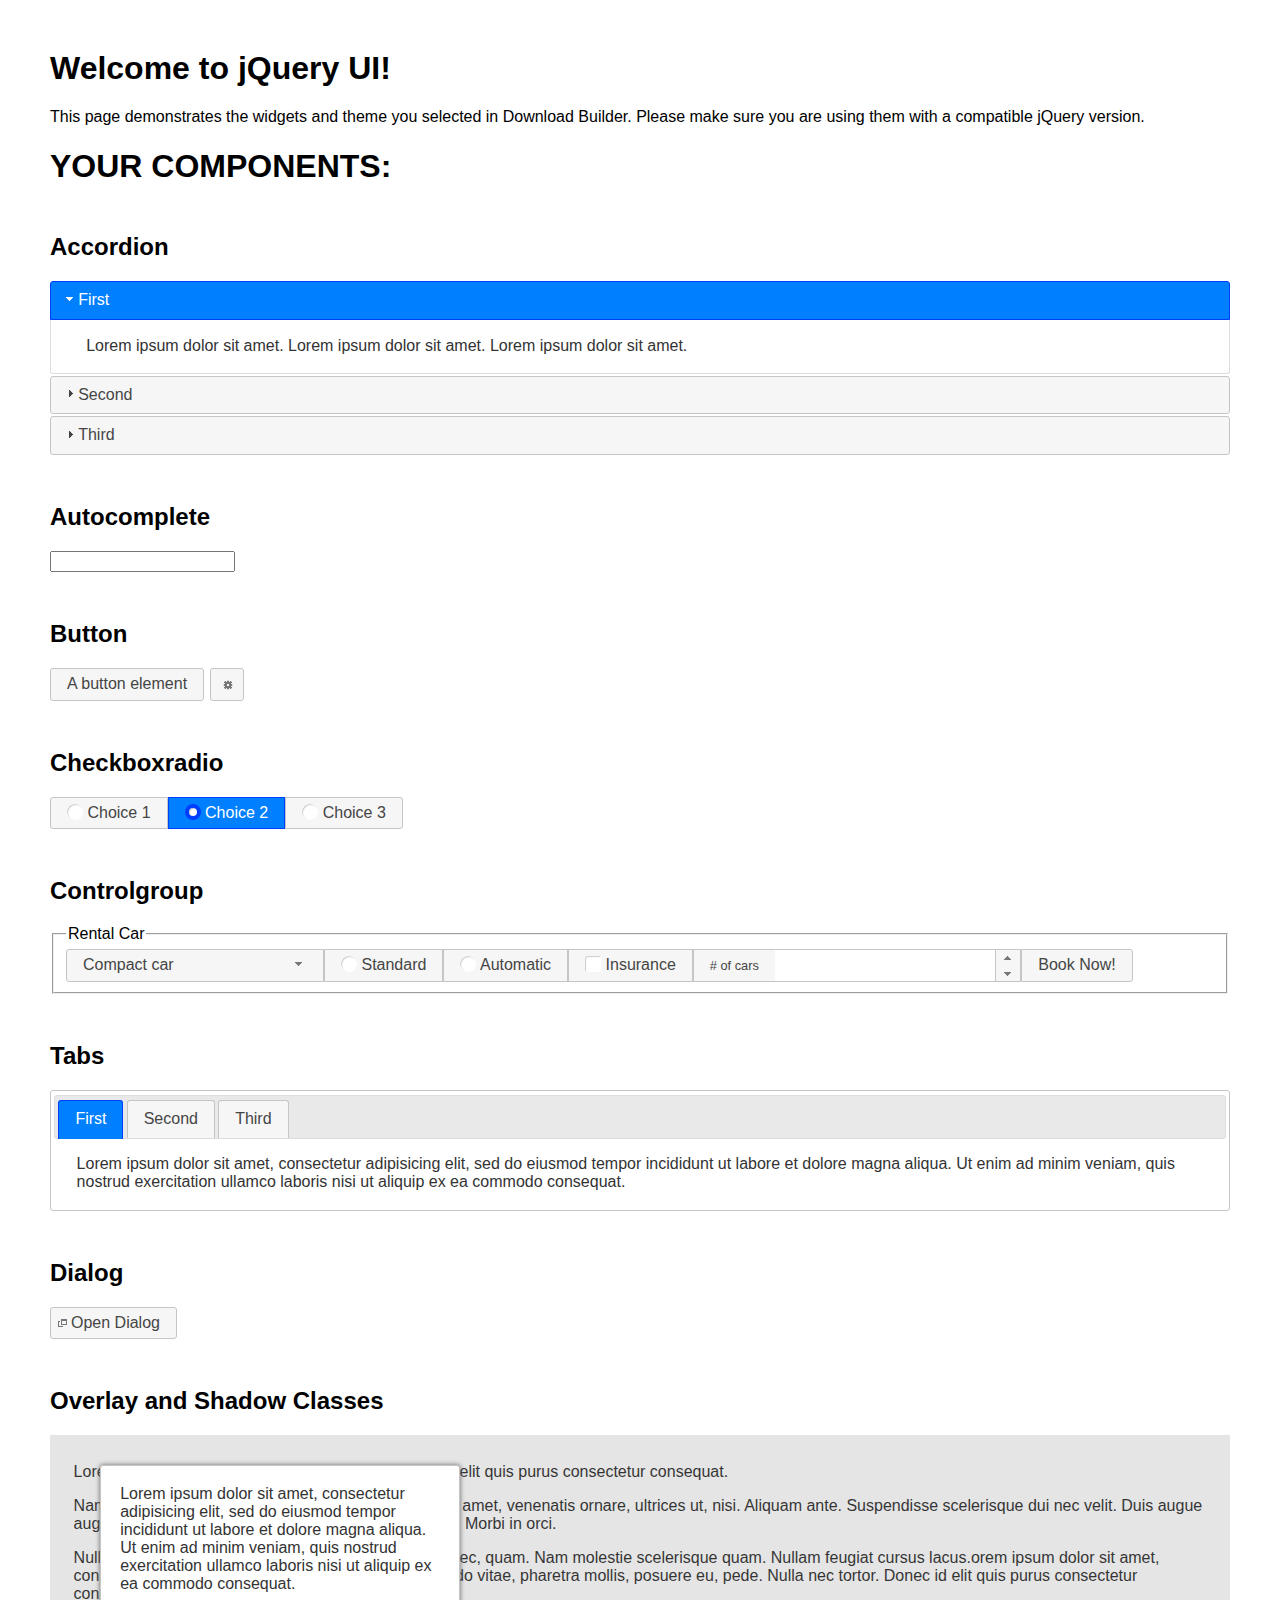
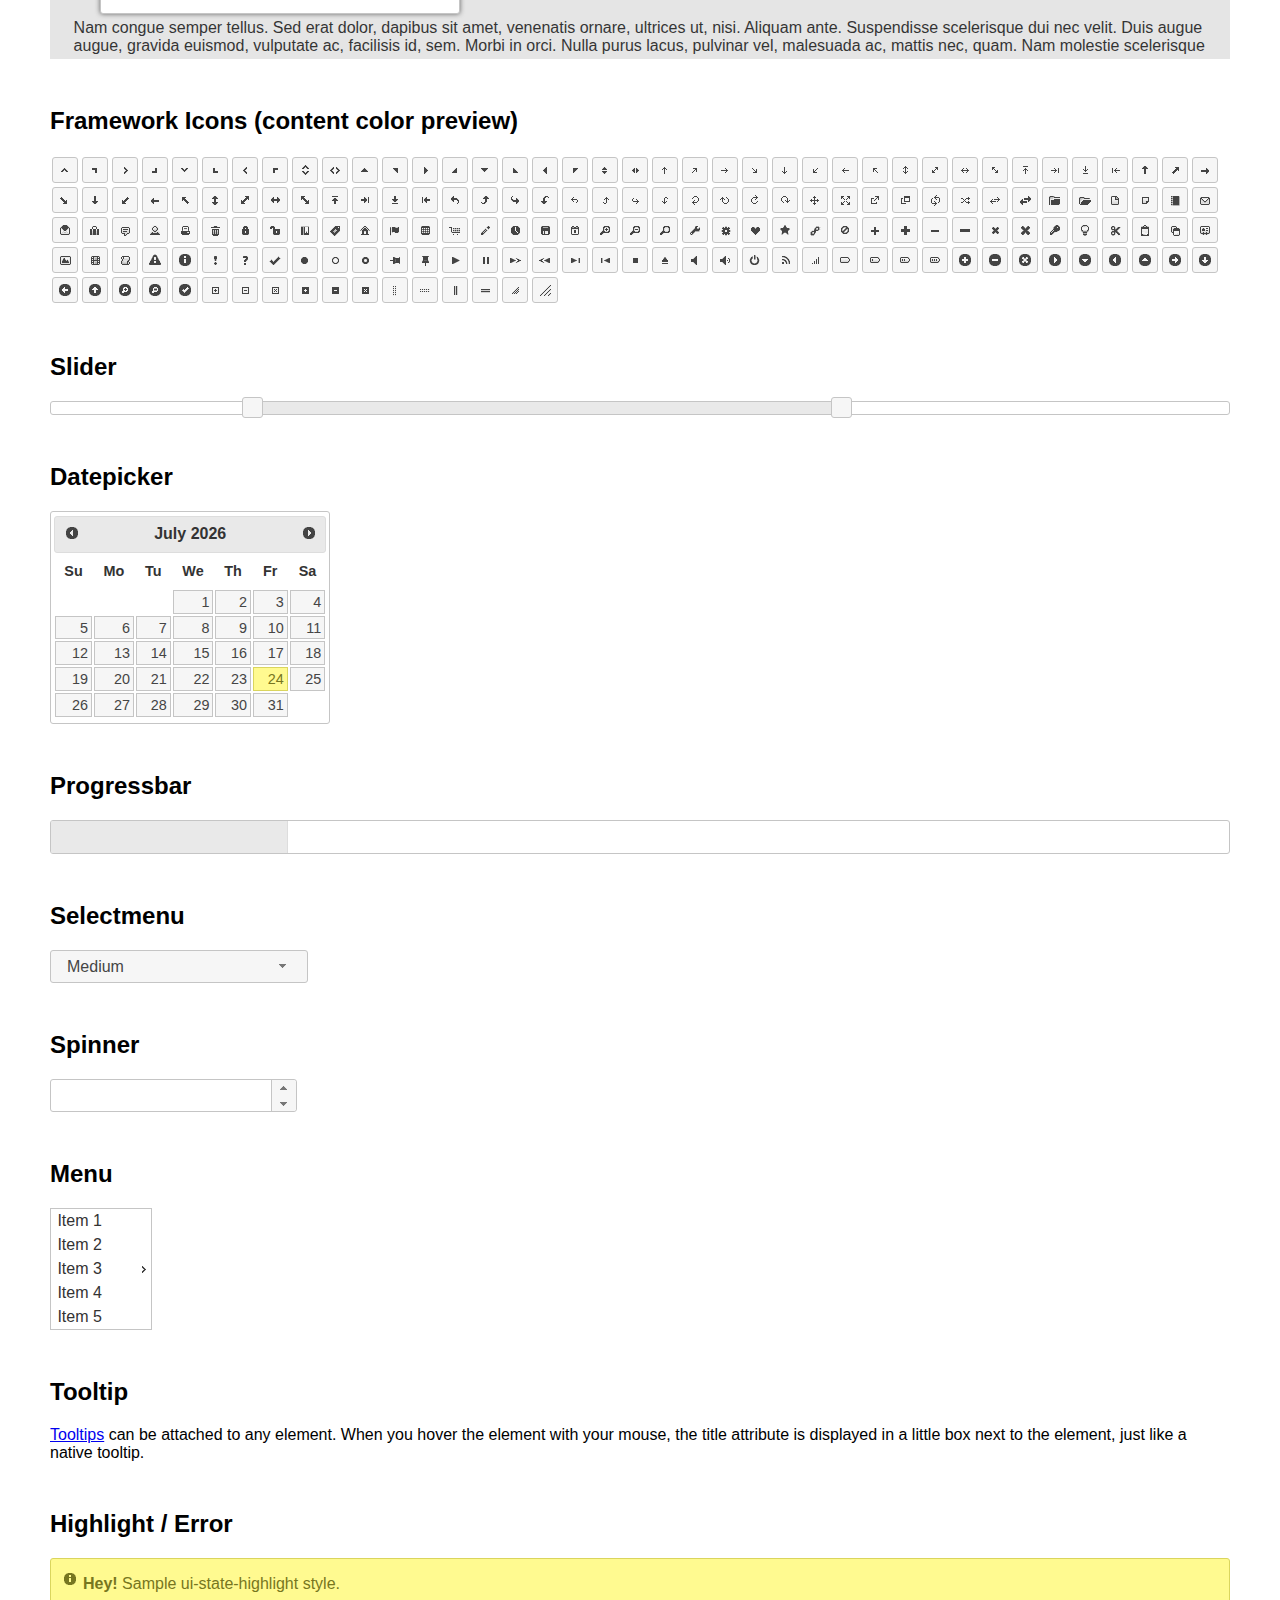
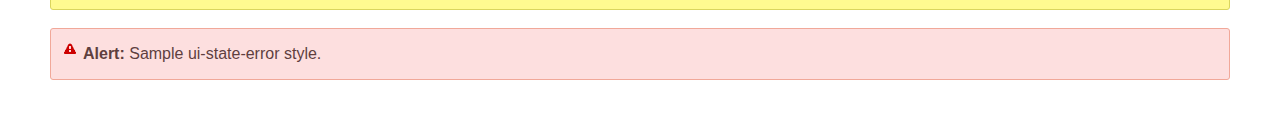
<file: jQUERYUI/index.html>
<!doctype html>
<html lang="us">
<head>
	<meta charset="utf-8">
	<title>jQuery UI Example Page</title>
	<link href="jquery-ui.css" rel="stylesheet">
	<style>
	body{
		font-family: "Trebuchet MS", sans-serif;
		margin: 50px;
	}
	.demoHeaders {
		margin-top: 2em;
	}
	#dialog-link {
		padding: .4em 1em .4em 20px;
		text-decoration: none;
		position: relative;
	}
	#dialog-link span.ui-icon {
		margin: 0 5px 0 0;
		position: absolute;
		left: .2em;
		top: 50%;
		margin-top: -8px;
	}
	#icons {
		margin: 0;
		padding: 0;
	}
	#icons li {
		margin: 2px;
		position: relative;
		padding: 4px 0;
		cursor: pointer;
		float: left;
		list-style: none;
	}
	#icons span.ui-icon {
		float: left;
		margin: 0 4px;
	}
	.fakewindowcontain .ui-widget-overlay {
		position: absolute;
	}
	select {
		width: 200px;
	}
	</style>
</head>
<body>

<h1>Welcome to jQuery UI!</h1>

<div class="ui-widget">
	<p>This page demonstrates the widgets and theme you selected in Download Builder. Please make sure you are using them with a compatible jQuery version.</p>
</div>

<h1>YOUR COMPONENTS:</h1>


<!-- Accordion -->
<h2 class="demoHeaders">Accordion</h2>
<div id="accordion">
	<h3>First</h3>
	<div>Lorem ipsum dolor sit amet. Lorem ipsum dolor sit amet. Lorem ipsum dolor sit amet.</div>
	<h3>Second</h3>
	<div>Phasellus mattis tincidunt nibh.</div>
	<h3>Third</h3>
	<div>Nam dui erat, auctor a, dignissim quis.</div>
</div>



<!-- Autocomplete -->
<h2 class="demoHeaders">Autocomplete</h2>
<div>
	<input id="autocomplete" title="type &quot;a&quot;">
</div>



<!-- Button -->
<h2 class="demoHeaders">Button</h2>
<button id="button">A button element</button>
<button id="button-icon">An icon-only button</button>



<!-- Checkboxradio -->
<h2 class="demoHeaders">Checkboxradio</h2>
<form style="margin-top: 1em;">
	<div id="radioset">
		<input type="radio" id="radio1" name="radio"><label for="radio1">Choice 1</label>
		<input type="radio" id="radio2" name="radio" checked="checked"><label for="radio2">Choice 2</label>
		<input type="radio" id="radio3" name="radio"><label for="radio3">Choice 3</label>
	</div>
</form>



<!-- Controlgroup -->
<h2 class="demoHeaders">Controlgroup</h2>
<fieldset>
	<legend>Rental Car</legend>
	<div id="controlgroup">
		<select id="car-type">
			<option>Compact car</option>
			<option>Midsize car</option>
			<option>Full size car</option>
			<option>SUV</option>
			<option>Luxury</option>
			<option>Truck</option>
			<option>Van</option>
		</select>
		<label for="transmission-standard">Standard</label>
		<input type="radio" name="transmission" id="transmission-standard">
		<label for="transmission-automatic">Automatic</label>
		<input type="radio" name="transmission" id="transmission-automatic">
		<label for="insurance">Insurance</label>
		<input type="checkbox" name="insurance" id="insurance">
		<label for="horizontal-spinner" class="ui-controlgroup-label"># of cars</label>
		<input id="horizontal-spinner" class="ui-spinner-input">
		<button>Book Now!</button>
	</div>
</fieldset>



<!-- Tabs -->
<h2 class="demoHeaders">Tabs</h2>
<div id="tabs">
	<ul>
		<li><a href="#tabs-1">First</a></li>
		<li><a href="#tabs-2">Second</a></li>
		<li><a href="#tabs-3">Third</a></li>
	</ul>
	<div id="tabs-1">Lorem ipsum dolor sit amet, consectetur adipisicing elit, sed do eiusmod tempor incididunt ut labore et dolore magna aliqua. Ut enim ad minim veniam, quis nostrud exercitation ullamco laboris nisi ut aliquip ex ea commodo consequat.</div>
	<div id="tabs-2">Phasellus mattis tincidunt nibh. Cras orci urna, blandit id, pretium vel, aliquet ornare, felis. Maecenas scelerisque sem non nisl. Fusce sed lorem in enim dictum bibendum.</div>
	<div id="tabs-3">Nam dui erat, auctor a, dignissim quis, sollicitudin eu, felis. Pellentesque nisi urna, interdum eget, sagittis et, consequat vestibulum, lacus. Mauris porttitor ullamcorper augue.</div>
</div>



<h2 class="demoHeaders">Dialog</h2>
<p>
	<button id="dialog-link" class="ui-button ui-corner-all ui-widget">
		<span class="ui-icon ui-icon-newwin"></span>Open Dialog
	</button>
</p>

<h2 class="demoHeaders">Overlay and Shadow Classes</h2>
<div style="position: relative; width: 96%; height: 200px; padding:1% 2%; overflow:hidden;" class="fakewindowcontain">
	<p>Lorem ipsum dolor sit amet,  Nulla nec tortor. Donec id elit quis purus consectetur consequat. </p><p>Nam congue semper tellus. Sed erat dolor, dapibus sit amet, venenatis ornare, ultrices ut, nisi. Aliquam ante. Suspendisse scelerisque dui nec velit. Duis augue augue, gravida euismod, vulputate ac, facilisis id, sem. Morbi in orci. </p><p>Nulla purus lacus, pulvinar vel, malesuada ac, mattis nec, quam. Nam molestie scelerisque quam. Nullam feugiat cursus lacus.orem ipsum dolor sit amet, consectetur adipiscing elit. Donec libero risus, commodo vitae, pharetra mollis, posuere eu, pede. Nulla nec tortor. Donec id elit quis purus consectetur consequat. </p><p>Nam congue semper tellus. Sed erat dolor, dapibus sit amet, venenatis ornare, ultrices ut, nisi. Aliquam ante. Suspendisse scelerisque dui nec velit. Duis augue augue, gravida euismod, vulputate ac, facilisis id, sem. Morbi in orci. Nulla purus lacus, pulvinar vel, malesuada ac, mattis nec, quam. Nam molestie scelerisque quam. </p><p>Nullam feugiat cursus lacus.orem ipsum dolor sit amet, consectetur adipiscing elit. Donec libero risus, commodo vitae, pharetra mollis, posuere eu, pede. Nulla nec tortor. Donec id elit quis purus consectetur consequat. Nam congue semper tellus. Sed erat dolor, dapibus sit amet, venenatis ornare, ultrices ut, nisi. Aliquam ante. </p><p>Suspendisse scelerisque dui nec velit. Duis augue augue, gravida euismod, vulputate ac, facilisis id, sem. Morbi in orci. Nulla purus lacus, pulvinar vel, malesuada ac, mattis nec, quam. Nam molestie scelerisque quam. Nullam feugiat cursus lacus.orem ipsum dolor sit amet, consectetur adipiscing elit. Donec libero risus, commodo vitae, pharetra mollis, posuere eu, pede. Nulla nec tortor. Donec id elit quis purus consectetur consequat. Nam congue semper tellus. Sed erat dolor, dapibus sit amet, venenatis ornare, ultrices ut, nisi. </p>

	<!-- ui-dialog -->
	<div class="ui-widget-overlay ui-front"></div>
	<div style="position: absolute; width: 320px; left: 50px; top: 30px; padding: 1.2em" class="ui-widget ui-front ui-widget-content ui-corner-all ui-widget-shadow">
		Lorem ipsum dolor sit amet, consectetur adipisicing elit, sed do eiusmod tempor incididunt ut labore et dolore magna aliqua. Ut enim ad minim veniam, quis nostrud exercitation ullamco laboris nisi ut aliquip ex ea commodo consequat.
	</div>

</div>

<!-- ui-dialog -->
<div id="dialog" title="Dialog Title">
	<p>Lorem ipsum dolor sit amet, consectetur adipisicing elit, sed do eiusmod tempor incididunt ut labore et dolore magna aliqua. Ut enim ad minim veniam, quis nostrud exercitation ullamco laboris nisi ut aliquip ex ea commodo consequat.</p>
</div>



<h2 class="demoHeaders">Framework Icons (content color preview)</h2>
<ul id="icons" class="ui-widget ui-helper-clearfix">
	<li class="ui-state-default ui-corner-all" title=".ui-icon-caret-1-n"><span class="ui-icon ui-icon-caret-1-n"></span></li>
	<li class="ui-state-default ui-corner-all" title=".ui-icon-caret-1-ne"><span class="ui-icon ui-icon-caret-1-ne"></span></li>
	<li class="ui-state-default ui-corner-all" title=".ui-icon-caret-1-e"><span class="ui-icon ui-icon-caret-1-e"></span></li>
	<li class="ui-state-default ui-corner-all" title=".ui-icon-caret-1-se"><span class="ui-icon ui-icon-caret-1-se"></span></li>
	<li class="ui-state-default ui-corner-all" title=".ui-icon-caret-1-s"><span class="ui-icon ui-icon-caret-1-s"></span></li>
	<li class="ui-state-default ui-corner-all" title=".ui-icon-caret-1-sw"><span class="ui-icon ui-icon-caret-1-sw"></span></li>
	<li class="ui-state-default ui-corner-all" title=".ui-icon-caret-1-w"><span class="ui-icon ui-icon-caret-1-w"></span></li>
	<li class="ui-state-default ui-corner-all" title=".ui-icon-caret-1-nw"><span class="ui-icon ui-icon-caret-1-nw"></span></li>
	<li class="ui-state-default ui-corner-all" title=".ui-icon-caret-2-n-s"><span class="ui-icon ui-icon-caret-2-n-s"></span></li>
	<li class="ui-state-default ui-corner-all" title=".ui-icon-caret-2-e-w"><span class="ui-icon ui-icon-caret-2-e-w"></span></li>
	<li class="ui-state-default ui-corner-all" title=".ui-icon-triangle-1-n"><span class="ui-icon ui-icon-triangle-1-n"></span></li>
	<li class="ui-state-default ui-corner-all" title=".ui-icon-triangle-1-ne"><span class="ui-icon ui-icon-triangle-1-ne"></span></li>
	<li class="ui-state-default ui-corner-all" title=".ui-icon-triangle-1-e"><span class="ui-icon ui-icon-triangle-1-e"></span></li>
	<li class="ui-state-default ui-corner-all" title=".ui-icon-triangle-1-se"><span class="ui-icon ui-icon-triangle-1-se"></span></li>
	<li class="ui-state-default ui-corner-all" title=".ui-icon-triangle-1-s"><span class="ui-icon ui-icon-triangle-1-s"></span></li>
	<li class="ui-state-default ui-corner-all" title=".ui-icon-triangle-1-sw"><span class="ui-icon ui-icon-triangle-1-sw"></span></li>
	<li class="ui-state-default ui-corner-all" title=".ui-icon-triangle-1-w"><span class="ui-icon ui-icon-triangle-1-w"></span></li>
	<li class="ui-state-default ui-corner-all" title=".ui-icon-triangle-1-nw"><span class="ui-icon ui-icon-triangle-1-nw"></span></li>
	<li class="ui-state-default ui-corner-all" title=".ui-icon-triangle-2-n-s"><span class="ui-icon ui-icon-triangle-2-n-s"></span></li>
	<li class="ui-state-default ui-corner-all" title=".ui-icon-triangle-2-e-w"><span class="ui-icon ui-icon-triangle-2-e-w"></span></li>
	<li class="ui-state-default ui-corner-all" title=".ui-icon-arrow-1-n"><span class="ui-icon ui-icon-arrow-1-n"></span></li>
	<li class="ui-state-default ui-corner-all" title=".ui-icon-arrow-1-ne"><span class="ui-icon ui-icon-arrow-1-ne"></span></li>
	<li class="ui-state-default ui-corner-all" title=".ui-icon-arrow-1-e"><span class="ui-icon ui-icon-arrow-1-e"></span></li>
	<li class="ui-state-default ui-corner-all" title=".ui-icon-arrow-1-se"><span class="ui-icon ui-icon-arrow-1-se"></span></li>
	<li class="ui-state-default ui-corner-all" title=".ui-icon-arrow-1-s"><span class="ui-icon ui-icon-arrow-1-s"></span></li>
	<li class="ui-state-default ui-corner-all" title=".ui-icon-arrow-1-sw"><span class="ui-icon ui-icon-arrow-1-sw"></span></li>
	<li class="ui-state-default ui-corner-all" title=".ui-icon-arrow-1-w"><span class="ui-icon ui-icon-arrow-1-w"></span></li>
	<li class="ui-state-default ui-corner-all" title=".ui-icon-arrow-1-nw"><span class="ui-icon ui-icon-arrow-1-nw"></span></li>
	<li class="ui-state-default ui-corner-all" title=".ui-icon-arrow-2-n-s"><span class="ui-icon ui-icon-arrow-2-n-s"></span></li>
	<li class="ui-state-default ui-corner-all" title=".ui-icon-arrow-2-ne-sw"><span class="ui-icon ui-icon-arrow-2-ne-sw"></span></li>
	<li class="ui-state-default ui-corner-all" title=".ui-icon-arrow-2-e-w"><span class="ui-icon ui-icon-arrow-2-e-w"></span></li>
	<li class="ui-state-default ui-corner-all" title=".ui-icon-arrow-2-se-nw"><span class="ui-icon ui-icon-arrow-2-se-nw"></span></li>
	<li class="ui-state-default ui-corner-all" title=".ui-icon-arrowstop-1-n"><span class="ui-icon ui-icon-arrowstop-1-n"></span></li>
	<li class="ui-state-default ui-corner-all" title=".ui-icon-arrowstop-1-e"><span class="ui-icon ui-icon-arrowstop-1-e"></span></li>
	<li class="ui-state-default ui-corner-all" title=".ui-icon-arrowstop-1-s"><span class="ui-icon ui-icon-arrowstop-1-s"></span></li>
	<li class="ui-state-default ui-corner-all" title=".ui-icon-arrowstop-1-w"><span class="ui-icon ui-icon-arrowstop-1-w"></span></li>
	<li class="ui-state-default ui-corner-all" title=".ui-icon-arrowthick-1-n"><span class="ui-icon ui-icon-arrowthick-1-n"></span></li>
	<li class="ui-state-default ui-corner-all" title=".ui-icon-arrowthick-1-ne"><span class="ui-icon ui-icon-arrowthick-1-ne"></span></li>
	<li class="ui-state-default ui-corner-all" title=".ui-icon-arrowthick-1-e"><span class="ui-icon ui-icon-arrowthick-1-e"></span></li>
	<li class="ui-state-default ui-corner-all" title=".ui-icon-arrowthick-1-se"><span class="ui-icon ui-icon-arrowthick-1-se"></span></li>
	<li class="ui-state-default ui-corner-all" title=".ui-icon-arrowthick-1-s"><span class="ui-icon ui-icon-arrowthick-1-s"></span></li>
	<li class="ui-state-default ui-corner-all" title=".ui-icon-arrowthick-1-sw"><span class="ui-icon ui-icon-arrowthick-1-sw"></span></li>
	<li class="ui-state-default ui-corner-all" title=".ui-icon-arrowthick-1-w"><span class="ui-icon ui-icon-arrowthick-1-w"></span></li>
	<li class="ui-state-default ui-corner-all" title=".ui-icon-arrowthick-1-nw"><span class="ui-icon ui-icon-arrowthick-1-nw"></span></li>
	<li class="ui-state-default ui-corner-all" title=".ui-icon-arrowthick-2-n-s"><span class="ui-icon ui-icon-arrowthick-2-n-s"></span></li>
	<li class="ui-state-default ui-corner-all" title=".ui-icon-arrowthick-2-ne-sw"><span class="ui-icon ui-icon-arrowthick-2-ne-sw"></span></li>
	<li class="ui-state-default ui-corner-all" title=".ui-icon-arrowthick-2-e-w"><span class="ui-icon ui-icon-arrowthick-2-e-w"></span></li>
	<li class="ui-state-default ui-corner-all" title=".ui-icon-arrowthick-2-se-nw"><span class="ui-icon ui-icon-arrowthick-2-se-nw"></span></li>
	<li class="ui-state-default ui-corner-all" title=".ui-icon-arrowthickstop-1-n"><span class="ui-icon ui-icon-arrowthickstop-1-n"></span></li>
	<li class="ui-state-default ui-corner-all" title=".ui-icon-arrowthickstop-1-e"><span class="ui-icon ui-icon-arrowthickstop-1-e"></span></li>
	<li class="ui-state-default ui-corner-all" title=".ui-icon-arrowthickstop-1-s"><span class="ui-icon ui-icon-arrowthickstop-1-s"></span></li>
	<li class="ui-state-default ui-corner-all" title=".ui-icon-arrowthickstop-1-w"><span class="ui-icon ui-icon-arrowthickstop-1-w"></span></li>
	<li class="ui-state-default ui-corner-all" title=".ui-icon-arrowreturnthick-1-w"><span class="ui-icon ui-icon-arrowreturnthick-1-w"></span></li>
	<li class="ui-state-default ui-corner-all" title=".ui-icon-arrowreturnthick-1-n"><span class="ui-icon ui-icon-arrowreturnthick-1-n"></span></li>
	<li class="ui-state-default ui-corner-all" title=".ui-icon-arrowreturnthick-1-e"><span class="ui-icon ui-icon-arrowreturnthick-1-e"></span></li>
	<li class="ui-state-default ui-corner-all" title=".ui-icon-arrowreturnthick-1-s"><span class="ui-icon ui-icon-arrowreturnthick-1-s"></span></li>
	<li class="ui-state-default ui-corner-all" title=".ui-icon-arrowreturn-1-w"><span class="ui-icon ui-icon-arrowreturn-1-w"></span></li>
	<li class="ui-state-default ui-corner-all" title=".ui-icon-arrowreturn-1-n"><span class="ui-icon ui-icon-arrowreturn-1-n"></span></li>
	<li class="ui-state-default ui-corner-all" title=".ui-icon-arrowreturn-1-e"><span class="ui-icon ui-icon-arrowreturn-1-e"></span></li>
	<li class="ui-state-default ui-corner-all" title=".ui-icon-arrowreturn-1-s"><span class="ui-icon ui-icon-arrowreturn-1-s"></span></li>
	<li class="ui-state-default ui-corner-all" title=".ui-icon-arrowrefresh-1-w"><span class="ui-icon ui-icon-arrowrefresh-1-w"></span></li>
	<li class="ui-state-default ui-corner-all" title=".ui-icon-arrowrefresh-1-n"><span class="ui-icon ui-icon-arrowrefresh-1-n"></span></li>
	<li class="ui-state-default ui-corner-all" title=".ui-icon-arrowrefresh-1-e"><span class="ui-icon ui-icon-arrowrefresh-1-e"></span></li>
	<li class="ui-state-default ui-corner-all" title=".ui-icon-arrowrefresh-1-s"><span class="ui-icon ui-icon-arrowrefresh-1-s"></span></li>
	<li class="ui-state-default ui-corner-all" title=".ui-icon-arrow-4"><span class="ui-icon ui-icon-arrow-4"></span></li>
	<li class="ui-state-default ui-corner-all" title=".ui-icon-arrow-4-diag"><span class="ui-icon ui-icon-arrow-4-diag"></span></li>
	<li class="ui-state-default ui-corner-all" title=".ui-icon-extlink"><span class="ui-icon ui-icon-extlink"></span></li>
	<li class="ui-state-default ui-corner-all" title=".ui-icon-newwin"><span class="ui-icon ui-icon-newwin"></span></li>
	<li class="ui-state-default ui-corner-all" title=".ui-icon-refresh"><span class="ui-icon ui-icon-refresh"></span></li>
	<li class="ui-state-default ui-corner-all" title=".ui-icon-shuffle"><span class="ui-icon ui-icon-shuffle"></span></li>
	<li class="ui-state-default ui-corner-all" title=".ui-icon-transfer-e-w"><span class="ui-icon ui-icon-transfer-e-w"></span></li>
	<li class="ui-state-default ui-corner-all" title=".ui-icon-transferthick-e-w"><span class="ui-icon ui-icon-transferthick-e-w"></span></li>
	<li class="ui-state-default ui-corner-all" title=".ui-icon-folder-collapsed"><span class="ui-icon ui-icon-folder-collapsed"></span></li>
	<li class="ui-state-default ui-corner-all" title=".ui-icon-folder-open"><span class="ui-icon ui-icon-folder-open"></span></li>
	<li class="ui-state-default ui-corner-all" title=".ui-icon-document"><span class="ui-icon ui-icon-document"></span></li>
	<li class="ui-state-default ui-corner-all" title=".ui-icon-document-b"><span class="ui-icon ui-icon-document-b"></span></li>
	<li class="ui-state-default ui-corner-all" title=".ui-icon-note"><span class="ui-icon ui-icon-note"></span></li>
	<li class="ui-state-default ui-corner-all" title=".ui-icon-mail-closed"><span class="ui-icon ui-icon-mail-closed"></span></li>
	<li class="ui-state-default ui-corner-all" title=".ui-icon-mail-open"><span class="ui-icon ui-icon-mail-open"></span></li>
	<li class="ui-state-default ui-corner-all" title=".ui-icon-suitcase"><span class="ui-icon ui-icon-suitcase"></span></li>
	<li class="ui-state-default ui-corner-all" title=".ui-icon-comment"><span class="ui-icon ui-icon-comment"></span></li>
	<li class="ui-state-default ui-corner-all" title=".ui-icon-person"><span class="ui-icon ui-icon-person"></span></li>
	<li class="ui-state-default ui-corner-all" title=".ui-icon-print"><span class="ui-icon ui-icon-print"></span></li>
	<li class="ui-state-default ui-corner-all" title=".ui-icon-trash"><span class="ui-icon ui-icon-trash"></span></li>
	<li class="ui-state-default ui-corner-all" title=".ui-icon-locked"><span class="ui-icon ui-icon-locked"></span></li>
	<li class="ui-state-default ui-corner-all" title=".ui-icon-unlocked"><span class="ui-icon ui-icon-unlocked"></span></li>
	<li class="ui-state-default ui-corner-all" title=".ui-icon-bookmark"><span class="ui-icon ui-icon-bookmark"></span></li>
	<li class="ui-state-default ui-corner-all" title=".ui-icon-tag"><span class="ui-icon ui-icon-tag"></span></li>
	<li class="ui-state-default ui-corner-all" title=".ui-icon-home"><span class="ui-icon ui-icon-home"></span></li>
	<li class="ui-state-default ui-corner-all" title=".ui-icon-flag"><span class="ui-icon ui-icon-flag"></span></li>
	<li class="ui-state-default ui-corner-all" title=".ui-icon-calculator"><span class="ui-icon ui-icon-calculator"></span></li>
	<li class="ui-state-default ui-corner-all" title=".ui-icon-cart"><span class="ui-icon ui-icon-cart"></span></li>
	<li class="ui-state-default ui-corner-all" title=".ui-icon-pencil"><span class="ui-icon ui-icon-pencil"></span></li>
	<li class="ui-state-default ui-corner-all" title=".ui-icon-clock"><span class="ui-icon ui-icon-clock"></span></li>
	<li class="ui-state-default ui-corner-all" title=".ui-icon-disk"><span class="ui-icon ui-icon-disk"></span></li>
	<li class="ui-state-default ui-corner-all" title=".ui-icon-calendar"><span class="ui-icon ui-icon-calendar"></span></li>
	<li class="ui-state-default ui-corner-all" title=".ui-icon-zoomin"><span class="ui-icon ui-icon-zoomin"></span></li>
	<li class="ui-state-default ui-corner-all" title=".ui-icon-zoomout"><span class="ui-icon ui-icon-zoomout"></span></li>
	<li class="ui-state-default ui-corner-all" title=".ui-icon-search"><span class="ui-icon ui-icon-search"></span></li>
	<li class="ui-state-default ui-corner-all" title=".ui-icon-wrench"><span class="ui-icon ui-icon-wrench"></span></li>
	<li class="ui-state-default ui-corner-all" title=".ui-icon-gear"><span class="ui-icon ui-icon-gear"></span></li>
	<li class="ui-state-default ui-corner-all" title=".ui-icon-heart"><span class="ui-icon ui-icon-heart"></span></li>
	<li class="ui-state-default ui-corner-all" title=".ui-icon-star"><span class="ui-icon ui-icon-star"></span></li>
	<li class="ui-state-default ui-corner-all" title=".ui-icon-link"><span class="ui-icon ui-icon-link"></span></li>
	<li class="ui-state-default ui-corner-all" title=".ui-icon-cancel"><span class="ui-icon ui-icon-cancel"></span></li>
	<li class="ui-state-default ui-corner-all" title=".ui-icon-plus"><span class="ui-icon ui-icon-plus"></span></li>
	<li class="ui-state-default ui-corner-all" title=".ui-icon-plusthick"><span class="ui-icon ui-icon-plusthick"></span></li>
	<li class="ui-state-default ui-corner-all" title=".ui-icon-minus"><span class="ui-icon ui-icon-minus"></span></li>
	<li class="ui-state-default ui-corner-all" title=".ui-icon-minusthick"><span class="ui-icon ui-icon-minusthick"></span></li>
	<li class="ui-state-default ui-corner-all" title=".ui-icon-close"><span class="ui-icon ui-icon-close"></span></li>
	<li class="ui-state-default ui-corner-all" title=".ui-icon-closethick"><span class="ui-icon ui-icon-closethick"></span></li>
	<li class="ui-state-default ui-corner-all" title=".ui-icon-key"><span class="ui-icon ui-icon-key"></span></li>
	<li class="ui-state-default ui-corner-all" title=".ui-icon-lightbulb"><span class="ui-icon ui-icon-lightbulb"></span></li>
	<li class="ui-state-default ui-corner-all" title=".ui-icon-scissors"><span class="ui-icon ui-icon-scissors"></span></li>
	<li class="ui-state-default ui-corner-all" title=".ui-icon-clipboard"><span class="ui-icon ui-icon-clipboard"></span></li>
	<li class="ui-state-default ui-corner-all" title=".ui-icon-copy"><span class="ui-icon ui-icon-copy"></span></li>
	<li class="ui-state-default ui-corner-all" title=".ui-icon-contact"><span class="ui-icon ui-icon-contact"></span></li>
	<li class="ui-state-default ui-corner-all" title=".ui-icon-image"><span class="ui-icon ui-icon-image"></span></li>
	<li class="ui-state-default ui-corner-all" title=".ui-icon-video"><span class="ui-icon ui-icon-video"></span></li>
	<li class="ui-state-default ui-corner-all" title=".ui-icon-script"><span class="ui-icon ui-icon-script"></span></li>
	<li class="ui-state-default ui-corner-all" title=".ui-icon-alert"><span class="ui-icon ui-icon-alert"></span></li>
	<li class="ui-state-default ui-corner-all" title=".ui-icon-info"><span class="ui-icon ui-icon-info"></span></li>
	<li class="ui-state-default ui-corner-all" title=".ui-icon-notice"><span class="ui-icon ui-icon-notice"></span></li>
	<li class="ui-state-default ui-corner-all" title=".ui-icon-help"><span class="ui-icon ui-icon-help"></span></li>
	<li class="ui-state-default ui-corner-all" title=".ui-icon-check"><span class="ui-icon ui-icon-check"></span></li>
	<li class="ui-state-default ui-corner-all" title=".ui-icon-bullet"><span class="ui-icon ui-icon-bullet"></span></li>
	<li class="ui-state-default ui-corner-all" title=".ui-icon-radio-off"><span class="ui-icon ui-icon-radio-off"></span></li>
	<li class="ui-state-default ui-corner-all" title=".ui-icon-radio-on"><span class="ui-icon ui-icon-radio-on"></span></li>
	<li class="ui-state-default ui-corner-all" title=".ui-icon-pin-w"><span class="ui-icon ui-icon-pin-w"></span></li>
	<li class="ui-state-default ui-corner-all" title=".ui-icon-pin-s"><span class="ui-icon ui-icon-pin-s"></span></li>
	<li class="ui-state-default ui-corner-all" title=".ui-icon-play"><span class="ui-icon ui-icon-play"></span></li>
	<li class="ui-state-default ui-corner-all" title=".ui-icon-pause"><span class="ui-icon ui-icon-pause"></span></li>
	<li class="ui-state-default ui-corner-all" title=".ui-icon-seek-next"><span class="ui-icon ui-icon-seek-next"></span></li>
	<li class="ui-state-default ui-corner-all" title=".ui-icon-seek-prev"><span class="ui-icon ui-icon-seek-prev"></span></li>
	<li class="ui-state-default ui-corner-all" title=".ui-icon-seek-end"><span class="ui-icon ui-icon-seek-end"></span></li>
	<li class="ui-state-default ui-corner-all" title=".ui-icon-seek-first"><span class="ui-icon ui-icon-seek-first"></span></li>
	<li class="ui-state-default ui-corner-all" title=".ui-icon-stop"><span class="ui-icon ui-icon-stop"></span></li>
	<li class="ui-state-default ui-corner-all" title=".ui-icon-eject"><span class="ui-icon ui-icon-eject"></span></li>
	<li class="ui-state-default ui-corner-all" title=".ui-icon-volume-off"><span class="ui-icon ui-icon-volume-off"></span></li>
	<li class="ui-state-default ui-corner-all" title=".ui-icon-volume-on"><span class="ui-icon ui-icon-volume-on"></span></li>
	<li class="ui-state-default ui-corner-all" title=".ui-icon-power"><span class="ui-icon ui-icon-power"></span></li>
	<li class="ui-state-default ui-corner-all" title=".ui-icon-signal-diag"><span class="ui-icon ui-icon-signal-diag"></span></li>
	<li class="ui-state-default ui-corner-all" title=".ui-icon-signal"><span class="ui-icon ui-icon-signal"></span></li>
	<li class="ui-state-default ui-corner-all" title=".ui-icon-battery-0"><span class="ui-icon ui-icon-battery-0"></span></li>
	<li class="ui-state-default ui-corner-all" title=".ui-icon-battery-1"><span class="ui-icon ui-icon-battery-1"></span></li>
	<li class="ui-state-default ui-corner-all" title=".ui-icon-battery-2"><span class="ui-icon ui-icon-battery-2"></span></li>
	<li class="ui-state-default ui-corner-all" title=".ui-icon-battery-3"><span class="ui-icon ui-icon-battery-3"></span></li>
	<li class="ui-state-default ui-corner-all" title=".ui-icon-circle-plus"><span class="ui-icon ui-icon-circle-plus"></span></li>
	<li class="ui-state-default ui-corner-all" title=".ui-icon-circle-minus"><span class="ui-icon ui-icon-circle-minus"></span></li>
	<li class="ui-state-default ui-corner-all" title=".ui-icon-circle-close"><span class="ui-icon ui-icon-circle-close"></span></li>
	<li class="ui-state-default ui-corner-all" title=".ui-icon-circle-triangle-e"><span class="ui-icon ui-icon-circle-triangle-e"></span></li>
	<li class="ui-state-default ui-corner-all" title=".ui-icon-circle-triangle-s"><span class="ui-icon ui-icon-circle-triangle-s"></span></li>
	<li class="ui-state-default ui-corner-all" title=".ui-icon-circle-triangle-w"><span class="ui-icon ui-icon-circle-triangle-w"></span></li>
	<li class="ui-state-default ui-corner-all" title=".ui-icon-circle-triangle-n"><span class="ui-icon ui-icon-circle-triangle-n"></span></li>
	<li class="ui-state-default ui-corner-all" title=".ui-icon-circle-arrow-e"><span class="ui-icon ui-icon-circle-arrow-e"></span></li>
	<li class="ui-state-default ui-corner-all" title=".ui-icon-circle-arrow-s"><span class="ui-icon ui-icon-circle-arrow-s"></span></li>
	<li class="ui-state-default ui-corner-all" title=".ui-icon-circle-arrow-w"><span class="ui-icon ui-icon-circle-arrow-w"></span></li>
	<li class="ui-state-default ui-corner-all" title=".ui-icon-circle-arrow-n"><span class="ui-icon ui-icon-circle-arrow-n"></span></li>
	<li class="ui-state-default ui-corner-all" title=".ui-icon-circle-zoomin"><span class="ui-icon ui-icon-circle-zoomin"></span></li>
	<li class="ui-state-default ui-corner-all" title=".ui-icon-circle-zoomout"><span class="ui-icon ui-icon-circle-zoomout"></span></li>
	<li class="ui-state-default ui-corner-all" title=".ui-icon-circle-check"><span class="ui-icon ui-icon-circle-check"></span></li>
	<li class="ui-state-default ui-corner-all" title=".ui-icon-circlesmall-plus"><span class="ui-icon ui-icon-circlesmall-plus"></span></li>
	<li class="ui-state-default ui-corner-all" title=".ui-icon-circlesmall-minus"><span class="ui-icon ui-icon-circlesmall-minus"></span></li>
	<li class="ui-state-default ui-corner-all" title=".ui-icon-circlesmall-close"><span class="ui-icon ui-icon-circlesmall-close"></span></li>
	<li class="ui-state-default ui-corner-all" title=".ui-icon-squaresmall-plus"><span class="ui-icon ui-icon-squaresmall-plus"></span></li>
	<li class="ui-state-default ui-corner-all" title=".ui-icon-squaresmall-minus"><span class="ui-icon ui-icon-squaresmall-minus"></span></li>
	<li class="ui-state-default ui-corner-all" title=".ui-icon-squaresmall-close"><span class="ui-icon ui-icon-squaresmall-close"></span></li>
	<li class="ui-state-default ui-corner-all" title=".ui-icon-grip-dotted-vertical"><span class="ui-icon ui-icon-grip-dotted-vertical"></span></li>
	<li class="ui-state-default ui-corner-all" title=".ui-icon-grip-dotted-horizontal"><span class="ui-icon ui-icon-grip-dotted-horizontal"></span></li>
	<li class="ui-state-default ui-corner-all" title=".ui-icon-grip-solid-vertical"><span class="ui-icon ui-icon-grip-solid-vertical"></span></li>
	<li class="ui-state-default ui-corner-all" title=".ui-icon-grip-solid-horizontal"><span class="ui-icon ui-icon-grip-solid-horizontal"></span></li>
	<li class="ui-state-default ui-corner-all" title=".ui-icon-gripsmall-diagonal-se"><span class="ui-icon ui-icon-gripsmall-diagonal-se"></span></li>
	<li class="ui-state-default ui-corner-all" title=".ui-icon-grip-diagonal-se"><span class="ui-icon ui-icon-grip-diagonal-se"></span></li>
</ul>


<!-- Slider -->
<h2 class="demoHeaders">Slider</h2>
<div id="slider"></div>



<!-- Datepicker -->
<h2 class="demoHeaders">Datepicker</h2>
<div id="datepicker"></div>



<!-- Progressbar -->
<h2 class="demoHeaders">Progressbar</h2>
<div id="progressbar"></div>



<!-- Progressbar -->
<h2 class="demoHeaders">Selectmenu</h2>
<select id="selectmenu">
	<option>Slower</option>
	<option>Slow</option>
	<option selected="selected">Medium</option>
	<option>Fast</option>
	<option>Faster</option>
</select>



<!-- Spinner -->
<h2 class="demoHeaders">Spinner</h2>
<input id="spinner">



<!-- Menu -->
<h2 class="demoHeaders">Menu</h2>
<ul style="width:100px;" id="menu">
	<li><div>Item 1</div></li>
	<li><div>Item 2</div></li>
	<li><div>Item 3</div>
		<ul>
			<li><div>Item 3-1</div></li>
			<li><div>Item 3-2</div></li>
			<li><div>Item 3-3</div></li>
			<li><div>Item 3-4</div></li>
			<li><div>Item 3-5</div></li>
		</ul>
	</li>
	<li><div>Item 4</div></li>
	<li><div>Item 5</div></li>
</ul>



<!-- Tooltip -->
<h2 class="demoHeaders">Tooltip</h2>
<p id="tooltip">
	<a href="#" title="That&apos;s what this widget is">Tooltips</a> can be attached to any element. When you hover
the element with your mouse, the title attribute is displayed in a little box next to the element, just like a native tooltip.
</p>


<!-- Highlight / Error -->
<h2 class="demoHeaders">Highlight / Error</h2>
<div class="ui-widget">
	<div class="ui-state-highlight ui-corner-all" style="margin-top: 20px; padding: 0 .7em;">
		<p><span class="ui-icon ui-icon-info" style="float: left; margin-right: .3em;"></span>
		<strong>Hey!</strong> Sample ui-state-highlight style.</p>
	</div>
</div>
<br>
<div class="ui-widget">
	<div class="ui-state-error ui-corner-all" style="padding: 0 .7em;">
		<p><span class="ui-icon ui-icon-alert" style="float: left; margin-right: .3em;"></span>
		<strong>Alert:</strong> Sample ui-state-error style.</p>
	</div>
</div>

<script src="external/jquery/jquery.js"></script>
<script src="jquery-ui.js"></script>
<script>

$( "#accordion" ).accordion();



var availableTags = [
	"ActionScript",
	"AppleScript",
	"Asp",
	"BASIC",
	"C",
	"C++",
	"Clojure",
	"COBOL",
	"ColdFusion",
	"Erlang",
	"Fortran",
	"Groovy",
	"Haskell",
	"Java",
	"JavaScript",
	"Lisp",
	"Perl",
	"PHP",
	"Python",
	"Ruby",
	"Scala",
	"Scheme"
];
$( "#autocomplete" ).autocomplete({
	source: availableTags
});



$( "#button" ).button();
$( "#button-icon" ).button({
	icon: "ui-icon-gear",
	showLabel: false
});



$( "#radioset" ).buttonset();



$( "#controlgroup" ).controlgroup();



$( "#tabs" ).tabs();



$( "#dialog" ).dialog({
	autoOpen: false,
	width: 400,
	buttons: [
		{
			text: "Ok",
			click: function() {
				$( this ).dialog( "close" );
			}
		},
		{
			text: "Cancel",
			click: function() {
				$( this ).dialog( "close" );
			}
		}
	]
});

// Link to open the dialog
$( "#dialog-link" ).click(function( event ) {
	$( "#dialog" ).dialog( "open" );
	event.preventDefault();
});



$( "#datepicker" ).datepicker({
	inline: true
});



$( "#slider" ).slider({
	range: true,
	values: [ 17, 67 ]
});



$( "#progressbar" ).progressbar({
	value: 20
});



$( "#spinner" ).spinner();



$( "#menu" ).menu();



$( "#tooltip" ).tooltip();



$( "#selectmenu" ).selectmenu();


// Hover states on the static widgets
$( "#dialog-link, #icons li" ).hover(
	function() {
		$( this ).addClass( "ui-state-hover" );
	},
	function() {
		$( this ).removeClass( "ui-state-hover" );
	}
);
</script>
</body>
</html>
</file>
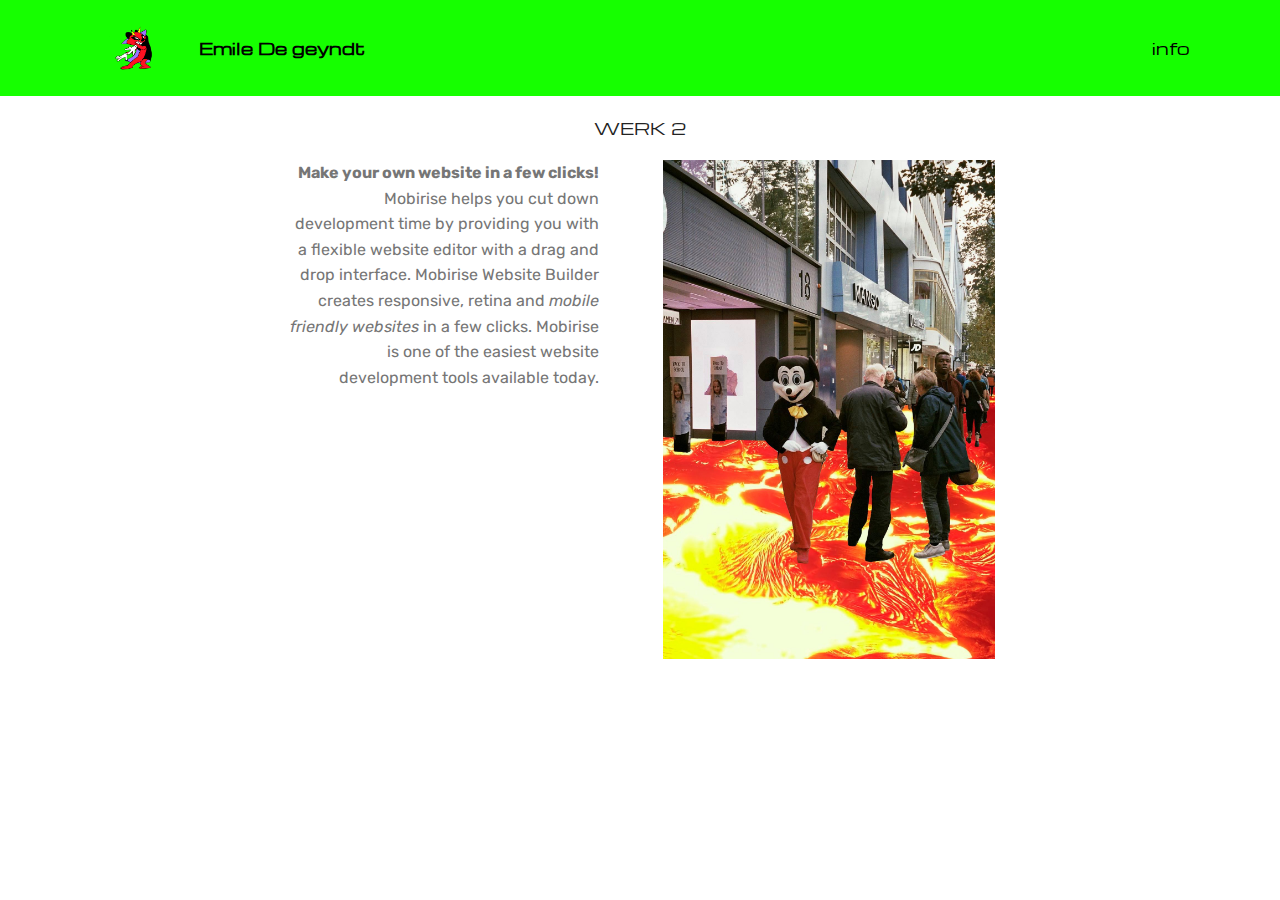
<file: page2.html>
<!DOCTYPE html>
<html>
<head>
  <!-- Site made with Mobirise Website Builder v4.3.4, https://mobirise.com -->
  <meta charset="UTF-8">
  <meta http-equiv="X-UA-Compatible" content="IE=edge">
  <meta name="generator" content="Mobirise v4.3.4, mobirise.com">
  <meta name="viewport" content="width=device-width, initial-scale=1">
  <link rel="shortcut icon" href="assets/images/apple-andy-1500x1125.png" type="image/x-icon">
  <meta name="description" content="Web Page Builder Description">
  <title>werk 2</title>
  <link rel="stylesheet" href="assets/web/assets/mobirise-icons/mobirise-icons.css">
  <link rel="stylesheet" href="assets/tether/tether.min.css">
  <link rel="stylesheet" href="assets/bootstrap/css/bootstrap.min.css">
  <link rel="stylesheet" href="assets/bootstrap/css/bootstrap-grid.min.css">
  <link rel="stylesheet" href="assets/bootstrap/css/bootstrap-reboot.min.css">
  <link rel="stylesheet" href="assets/soundcloud-plugin/style.css">
  <link rel="stylesheet" href="assets/dropdown/css/style.css">
  <link rel="stylesheet" href="assets/theme/css/style.css">
  <link rel="stylesheet" href="assets/mobirise/css/mbr-additional.css" type="text/css">
  
  
  
</head>
<body>
<section class="menu cid-qzxN5OcfqR" once="menu" id="menu2-p" data-rv-view="33">

    

    <nav class="navbar navbar-expand beta-menu navbar-dropdown align-items-center navbar-fixed-top navbar-toggleable-sm">
        <button class="navbar-toggler navbar-toggler-right" type="button" data-toggle="collapse" data-target="#navbarSupportedContent" aria-controls="navbarSupportedContent" aria-expanded="false" aria-label="Toggle navigation">
            <div class="hamburger">
                <span></span>
                <span></span>
                <span></span>
                <span></span>
            </div>
        </button>
        <div class="menu-logo">
            <div class="navbar-brand">
                <span class="navbar-logo">
                    <a href="https://www.instagram.com/et__merde/" target="_blank">
                        <img src="assets/images/apple-andy-1500x1125.png" alt="Mobirise" title="" media-simple="true" style="height: 5rem;">
                    </a>
                </span>
                <span class="navbar-caption-wrap"><a class="navbar-caption text-black display-2" href="#top">
                        Emile De geyndt</a></span>
            </div>
        </div>
        <div class="collapse navbar-collapse" id="navbarSupportedContent">
            <ul class="navbar-nav nav-dropdown nav-right" data-app-modern-menu="true"><li class="nav-item">
                    <a class="nav-link link text-black display-2" href="https://mobirise.com"></a>
                </li><li class="nav-item">
                    <a class="nav-link link text-black display-2" href="index.html#content4-1c">
                        info</a>
                </li></ul>
            
        </div>
    </nav>
</section>

<section class="engine"><a href="https://mobirise.co/c">web maker</a></section><section class="mbr-section content4 cid-qzxPVGkKRg" id="content4-x" data-rv-view="35">

    

    <div class="container">
        <div class="media-container-row">
            <div class="title col-12 col-md-8">
                <h2 class="align-center pb-3 mbr-fonts-style display-2">
                    WERK 2</h2>
                
                
            </div>
        </div>
    </div>
</section>

<section class="mbr-section content7 cid-qzxPWRGPuL" id="content7-y" data-rv-view="37">
          
    

    <div class="container">
        <div class="media-container-row">
            <div class="col-12 col-md-8">
                <div class="media-container-row">
                    <div class="media-content">
                        <div class="mbr-section-text">
                            <p class="mbr-text align-right mb-0 mbr-fonts-style display-7">
                               <strong>Make your own website in a few clicks!</strong> Mobirise helps you cut down development time by providing you with a flexible website editor with a drag and drop interface. Mobirise Website Builder creates responsive, retina and <em>mobile friendly websites</em> in a few clicks. Mobirise is one of the easiest website development tools available today.
                            </p>
                        </div>
                    </div>
                    <div class="mbr-figure" style="width: 115%;">
                     <img src="assets/images/boi-1200x1800.jpg" alt="Mobirise" title="" media-simple="true">  
                    </div>
                </div>
            </div>
        </div>
    </div>
</section>


  <script src="assets/web/assets/jquery/jquery.min.js"></script>
  <script src="assets/popper/popper.min.js"></script>
  <script src="assets/tether/tether.min.js"></script>
  <script src="assets/bootstrap/js/bootstrap.min.js"></script>
  <script src="assets/smooth-scroll/smooth-scroll.js"></script>
  <script src="assets/dropdown/js/script.min.js"></script>
  <script src="assets/touch-swipe/jquery.touch-swipe.min.js"></script>
  <script src="assets/theme/js/script.js"></script>
  
  
</body>
</html>
</file>
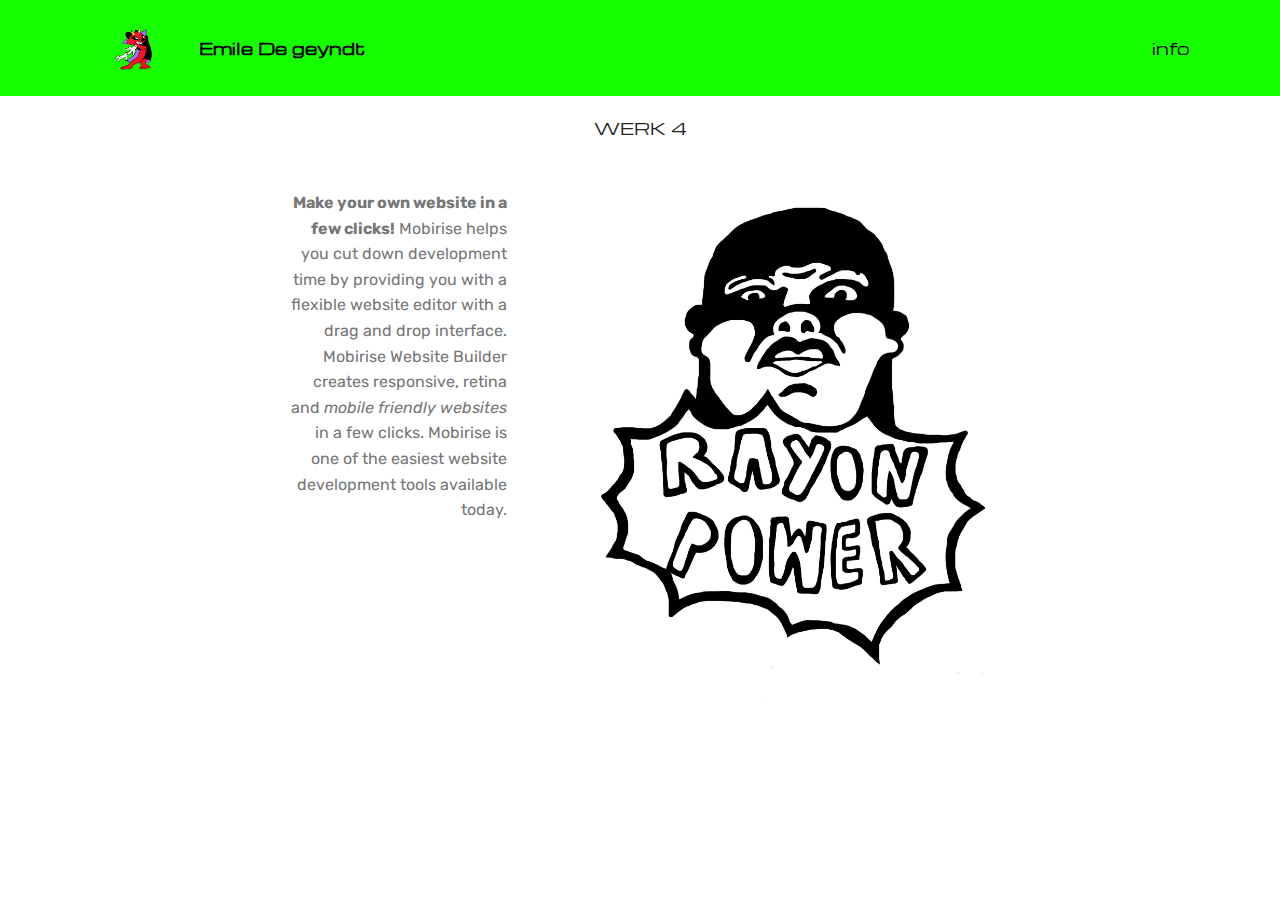
<file: page4.html>
<!DOCTYPE html>
<html>
<head>
  <!-- Site made with Mobirise Website Builder v4.3.4, https://mobirise.com -->
  <meta charset="UTF-8">
  <meta http-equiv="X-UA-Compatible" content="IE=edge">
  <meta name="generator" content="Mobirise v4.3.4, mobirise.com">
  <meta name="viewport" content="width=device-width, initial-scale=1">
  <link rel="shortcut icon" href="assets/images/apple-andy-1500x1125.png" type="image/x-icon">
  <meta name="description" content="Website Builder Description">
  <title>werk 4</title>
  <link rel="stylesheet" href="assets/web/assets/mobirise-icons/mobirise-icons.css">
  <link rel="stylesheet" href="assets/tether/tether.min.css">
  <link rel="stylesheet" href="assets/bootstrap/css/bootstrap.min.css">
  <link rel="stylesheet" href="assets/bootstrap/css/bootstrap-grid.min.css">
  <link rel="stylesheet" href="assets/bootstrap/css/bootstrap-reboot.min.css">
  <link rel="stylesheet" href="assets/soundcloud-plugin/style.css">
  <link rel="stylesheet" href="assets/dropdown/css/style.css">
  <link rel="stylesheet" href="assets/theme/css/style.css">
  <link rel="stylesheet" href="assets/mobirise/css/mbr-additional.css" type="text/css">
  
  
  
</head>
<body>
<section class="menu cid-qzxN5OcfqR" once="menu" id="menu2-r" data-rv-view="45">

    

    <nav class="navbar navbar-expand beta-menu navbar-dropdown align-items-center navbar-fixed-top navbar-toggleable-sm">
        <button class="navbar-toggler navbar-toggler-right" type="button" data-toggle="collapse" data-target="#navbarSupportedContent" aria-controls="navbarSupportedContent" aria-expanded="false" aria-label="Toggle navigation">
            <div class="hamburger">
                <span></span>
                <span></span>
                <span></span>
                <span></span>
            </div>
        </button>
        <div class="menu-logo">
            <div class="navbar-brand">
                <span class="navbar-logo">
                    <a href="https://www.instagram.com/et__merde/" target="_blank">
                        <img src="assets/images/apple-andy-1500x1125.png" alt="Mobirise" title="" media-simple="true" style="height: 5rem;">
                    </a>
                </span>
                <span class="navbar-caption-wrap"><a class="navbar-caption text-black display-2" href="#top">
                        Emile De geyndt</a></span>
            </div>
        </div>
        <div class="collapse navbar-collapse" id="navbarSupportedContent">
            <ul class="navbar-nav nav-dropdown nav-right" data-app-modern-menu="true"><li class="nav-item">
                    <a class="nav-link link text-black display-2" href="https://mobirise.com"></a>
                </li><li class="nav-item">
                    <a class="nav-link link text-black display-2" href="index.html#content4-1c">
                        info</a>
                </li></ul>
            
        </div>
    </nav>
</section>

<section class="engine"><a href="https://mobirise.co/d">free web software</a></section><section class="mbr-section content4 cid-qzxQxKdS3e" id="content4-11" data-rv-view="47">

    

    <div class="container">
        <div class="media-container-row">
            <div class="title col-12 col-md-8">
                <h2 class="align-center pb-3 mbr-fonts-style display-2">
                    WERK 4</h2>
                
                
            </div>
        </div>
    </div>
</section>

<section class="mbr-section content7 cid-qzxQyzMASx" id="content7-12" data-rv-view="49">
          
    

    <div class="container">
        <div class="media-container-row">
            <div class="col-12 col-md-8">
                <div class="media-container-row">
                    <div class="media-content">
                        <div class="mbr-section-text">
                            <p class="mbr-text align-right mb-0 mbr-fonts-style display-7">
                               <strong>Make your own website in a few clicks!</strong> Mobirise helps you cut down development time by providing you with a flexible website editor with a drag and drop interface. Mobirise Website Builder creates responsive, retina and <em>mobile friendly websites</em> in a few clicks. Mobirise is one of the easiest website development tools available today.
                            </p>
                        </div>
                    </div>
                    <div class="mbr-figure" style="width: 200%;">
                     <img src="assets/images/rayonpower-1633x1992.jpg" alt="Mobirise" title="" media-simple="true">  
                    </div>
                </div>
            </div>
        </div>
    </div>
</section>


  <script src="assets/web/assets/jquery/jquery.min.js"></script>
  <script src="assets/popper/popper.min.js"></script>
  <script src="assets/tether/tether.min.js"></script>
  <script src="assets/bootstrap/js/bootstrap.min.js"></script>
  <script src="assets/smooth-scroll/smooth-scroll.js"></script>
  <script src="assets/dropdown/js/script.min.js"></script>
  <script src="assets/touch-swipe/jquery.touch-swipe.min.js"></script>
  <script src="assets/theme/js/script.js"></script>
  
  
</body>
</html>
</file>
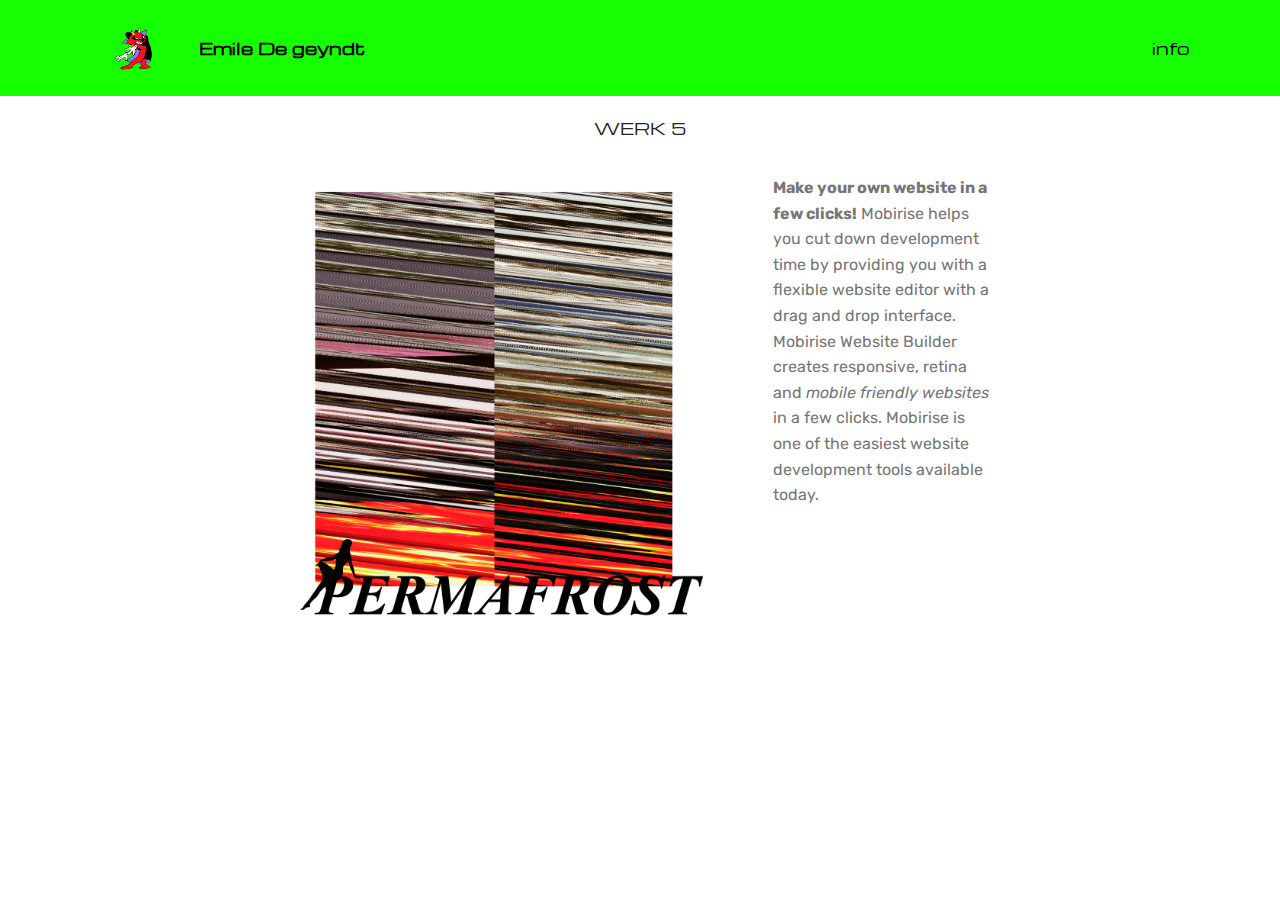
<file: page5.html>
<!DOCTYPE html>
<html>
<head>
  <!-- Site made with Mobirise Website Builder v4.3.4, https://mobirise.com -->
  <meta charset="UTF-8">
  <meta http-equiv="X-UA-Compatible" content="IE=edge">
  <meta name="generator" content="Mobirise v4.3.4, mobirise.com">
  <meta name="viewport" content="width=device-width, initial-scale=1">
  <link rel="shortcut icon" href="assets/images/apple-andy-1500x1125.png" type="image/x-icon">
  <meta name="description" content="Web Creator Description">
  <title>werk 5</title>
  <link rel="stylesheet" href="assets/web/assets/mobirise-icons/mobirise-icons.css">
  <link rel="stylesheet" href="assets/tether/tether.min.css">
  <link rel="stylesheet" href="assets/bootstrap/css/bootstrap.min.css">
  <link rel="stylesheet" href="assets/bootstrap/css/bootstrap-grid.min.css">
  <link rel="stylesheet" href="assets/bootstrap/css/bootstrap-reboot.min.css">
  <link rel="stylesheet" href="assets/soundcloud-plugin/style.css">
  <link rel="stylesheet" href="assets/dropdown/css/style.css">
  <link rel="stylesheet" href="assets/theme/css/style.css">
  <link rel="stylesheet" href="assets/mobirise/css/mbr-additional.css" type="text/css">
  
  
  
</head>
<body>
<section class="menu cid-qzxN5OcfqR" once="menu" id="menu2-s" data-rv-view="51">

    

    <nav class="navbar navbar-expand beta-menu navbar-dropdown align-items-center navbar-fixed-top navbar-toggleable-sm">
        <button class="navbar-toggler navbar-toggler-right" type="button" data-toggle="collapse" data-target="#navbarSupportedContent" aria-controls="navbarSupportedContent" aria-expanded="false" aria-label="Toggle navigation">
            <div class="hamburger">
                <span></span>
                <span></span>
                <span></span>
                <span></span>
            </div>
        </button>
        <div class="menu-logo">
            <div class="navbar-brand">
                <span class="navbar-logo">
                    <a href="https://www.instagram.com/et__merde/" target="_blank">
                        <img src="assets/images/apple-andy-1500x1125.png" alt="Mobirise" title="" media-simple="true" style="height: 5rem;">
                    </a>
                </span>
                <span class="navbar-caption-wrap"><a class="navbar-caption text-black display-2" href="#top">
                        Emile De geyndt</a></span>
            </div>
        </div>
        <div class="collapse navbar-collapse" id="navbarSupportedContent">
            <ul class="navbar-nav nav-dropdown nav-right" data-app-modern-menu="true"><li class="nav-item">
                    <a class="nav-link link text-black display-2" href="https://mobirise.com"></a>
                </li><li class="nav-item">
                    <a class="nav-link link text-black display-2" href="index.html#content4-1c">
                        info</a>
                </li></ul>
            
        </div>
    </nav>
</section>

<section class="engine"><a href="https://mobirise.co/f">bootstrap builder</a></section><section class="mbr-section content4 cid-qzxQMS72Tc" id="content4-13" data-rv-view="53">

    

    <div class="container">
        <div class="media-container-row">
            <div class="title col-12 col-md-8">
                <h2 class="align-center pb-3 mbr-fonts-style display-2">
                    WERK 5</h2>
                
                
            </div>
        </div>
    </div>
</section>

<section class="mbr-section content6 cid-qzxQOOKCNR" id="content6-14" data-rv-view="55">
    
     
    
    <div class="container">
        <div class="media-container-row">
            <div class="col-12 col-md-8">
                <div class="media-container-row">
                    <div class="mbr-figure" style="width: 200%;">
                      <img src="assets/images/screen-shot-2017-10-30-at-13.04.06-1112x1182.png" alt="Mobirise" title="" media-simple="true">  
                    </div>
                    <div class="media-content">
                        <div class="mbr-section-text">
                            <p class="mbr-text mb-0 mbr-fonts-style display-7">
                               <strong>Make your own website in a few clicks!</strong> Mobirise helps you cut down development time by providing you with a flexible website editor with a drag and drop interface. Mobirise Website Builder creates responsive, retina and <em>mobile friendly websites</em> in a few clicks. Mobirise is one of the easiest website development tools available today.
                            </p>
                        </div>
                    </div>
                </div>
            </div>
        </div>
    </div>
</section>


  <script src="assets/web/assets/jquery/jquery.min.js"></script>
  <script src="assets/popper/popper.min.js"></script>
  <script src="assets/tether/tether.min.js"></script>
  <script src="assets/bootstrap/js/bootstrap.min.js"></script>
  <script src="assets/smooth-scroll/smooth-scroll.js"></script>
  <script src="assets/dropdown/js/script.min.js"></script>
  <script src="assets/touch-swipe/jquery.touch-swipe.min.js"></script>
  <script src="assets/theme/js/script.js"></script>
  
  
</body>
</html>
</file>
<file: assets/web/assets/mobirise-icons/mobirise-icons.css>
@font-face {
  font-family: 'MobiriseIcons';
  src:  url('mobirise-icons.eot?spat4u');
  src:  url('mobirise-icons.eot?spat4u#iefix') format('embedded-opentype'),
    url('mobirise-icons.ttf?spat4u') format('truetype'),
    url('mobirise-icons.woff?spat4u') format('woff'),
    url('mobirise-icons.svg?spat4u#MobiriseIcons') format('svg');
  font-weight: normal;
  font-style: normal;
}

[class^="mbri-"], [class*=" mbri-"] {
  /* use !important to prevent issues with browser extensions that change fonts */
  font-family: MobiriseIcons !important;
  speak: none;
  font-style: normal;
  font-weight: normal;
  font-variant: normal;
  text-transform: none;
  line-height: 1;

  /* Better Font Rendering =========== */
  -webkit-font-smoothing: antialiased;
  -moz-osx-font-smoothing: grayscale;
}

.mbri-add-submenu:before {
  content: "\e900";
}
.mbri-alert:before {
  content: "\e901";
}
.mbri-align-center:before {
  content: "\e902";
}
.mbri-align-justify:before {
  content: "\e903";
}
.mbri-align-left:before {
  content: "\e904";
}
.mbri-align-right:before {
  content: "\e905";
}
.mbri-android:before {
  content: "\e906";
}
.mbri-apple:before {
  content: "\e907";
}
.mbri-arrow-down:before {
  content: "\e908";
}
.mbri-arrow-next:before {
  content: "\e909";
}
.mbri-arrow-prev:before {
  content: "\e90a";
}
.mbri-arrow-up:before {
  content: "\e90b";
}
.mbri-bold:before {
  content: "\e90c";
}
.mbri-bookmark:before {
  content: "\e90d";
}
.mbri-bootstrap:before {
  content: "\e90e";
}
.mbri-briefcase:before {
  content: "\e90f";
}
.mbri-browse:before {
  content: "\e910";
}
.mbri-bulleted-list:before {
  content: "\e911";
}
.mbri-calendar:before {
  content: "\e912";
}
.mbri-camera:before {
  content: "\e913";
}
.mbri-cart-add:before {
  content: "\e914";
}
.mbri-cart-full:before {
  content: "\e915";
}
.mbri-cash:before {
  content: "\e916";
}
.mbri-change-style:before {
  content: "\e917";
}
.mbri-chat:before {
  content: "\e918";
}
.mbri-clock:before {
  content: "\e919";
}
.mbri-close:before {
  content: "\e91a";
}
.mbri-cloud:before {
  content: "\e91b";
}
.mbri-code:before {
  content: "\e91c";
}
.mbri-contact-form:before {
  content: "\e91d";
}
.mbri-credit-card:before {
  content: "\e91e";
}
.mbri-cursor-click:before {
  content: "\e91f";
}
.mbri-cust-feedback:before {
  content: "\e920";
}
.mbri-database:before {
  content: "\e921";
}
.mbri-delivery:before {
  content: "\e922";
}
.mbri-desktop:before {
  content: "\e923";
}
.mbri-devices:before {
  content: "\e924";
}
.mbri-down:before {
  content: "\e925";
}
.mbri-download:before {
  content: "\e989";
}
.mbri-drag-n-drop:before {
  content: "\e927";
}
.mbri-drag-n-drop2:before {
  content: "\e928";
}
.mbri-edit:before {
  content: "\e929";
}
.mbri-edit2:before {
  content: "\e92a";
}
.mbri-error:before {
  content: "\e92b";
}
.mbri-extension:before {
  content: "\e92c";
}
.mbri-features:before {
  content: "\e92d";
}
.mbri-file:before {
  content: "\e92e";
}
.mbri-flag:before {
  content: "\e92f";
}
.mbri-folder:before {
  content: "\e930";
}
.mbri-gift:before {
  content: "\e931";
}
.mbri-github:before {
  content: "\e932";
}
.mbri-globe:before {
  content: "\e933";
}
.mbri-globe-2:before {
  content: "\e934";
}
.mbri-growing-chart:before {
  content: "\e935";
}
.mbri-hearth:before {
  content: "\e936";
}
.mbri-help:before {
  content: "\e937";
}
.mbri-home:before {
  content: "\e938";
}
.mbri-hot-cup:before {
  content: "\e939";
}
.mbri-idea:before {
  content: "\e93a";
}
.mbri-image-gallery:before {
  content: "\e93b";
}
.mbri-image-slider:before {
  content: "\e93c";
}
.mbri-info:before {
  content: "\e93d";
}
.mbri-italic:before {
  content: "\e93e";
}
.mbri-key:before {
  content: "\e93f";
}
.mbri-laptop:before {
  content: "\e940";
}
.mbri-layers:before {
  content: "\e941";
}
.mbri-left-right:before {
  content: "\e942";
}
.mbri-left:before {
  content: "\e943";
}
.mbri-letter:before {
  content: "\e944";
}
.mbri-like:before {
  content: "\e945";
}
.mbri-link:before {
  content: "\e946";
}
.mbri-lock:before {
  content: "\e947";
}
.mbri-login:before {
  content: "\e948";
}
.mbri-logout:before {
  content: "\e949";
}
.mbri-magic-stick:before {
  content: "\e94a";
}
.mbri-map-pin:before {
  content: "\e94b";
}
.mbri-menu:before {
  content: "\e94c";
}
.mbri-mobile:before {
  content: "\e94d";
}
.mbri-mobile2:before {
  content: "\e94e";
}
.mbri-mobirise:before {
  content: "\e94f";
}
.mbri-more-horizontal:before {
  content: "\e950";
}
.mbri-more-vertical:before {
  content: "\e951";
}
.mbri-music:before {
  content: "\e952";
}
.mbri-new-file:before {
  content: "\e953";
}
.mbri-numbered-list:before {
  content: "\e954";
}
.mbri-opened-folder:before {
  content: "\e955";
}
.mbri-pages:before {
  content: "\e956";
}
.mbri-paper-plane:before {
  content: "\e957";
}
.mbri-paperclip:before {
  content: "\e958";
}
.mbri-photo:before {
  content: "\e959";
}
.mbri-photos:before {
  content: "\e95a";
}
.mbri-pin:before {
  content: "\e95b";
}
.mbri-play:before {
  content: "\e95c";
}
.mbri-plus:before {
  content: "\e95d";
}
.mbri-preview:before {
  content: "\e95e";
}
.mbri-print:before {
  content: "\e95f";
}
.mbri-protect:before {
  content: "\e960";
}
.mbri-question:before {
  content: "\e961";
}
.mbri-quote-left:before {
  content: "\e962";
}
.mbri-quote-right:before {
  content: "\e963";
}
.mbri-refresh:before {
  content: "\e964";
}
.mbri-responsive:before {
  content: "\e965";
}
.mbri-right:before {
  content: "\e966";
}
.mbri-rocket:before {
  content: "\e967";
}
.mbri-sad-face:before {
  content: "\e968";
}
.mbri-sale:before {
  content: "\e969";
}
.mbri-save:before {
  content: "\e96a";
}
.mbri-search:before {
  content: "\e96b";
}
.mbri-setting:before {
  content: "\e96c";
}
.mbri-setting2:before {
  content: "\e96d";
}
.mbri-setting3:before {
  content: "\e96e";
}
.mbri-share:before {
  content: "\e96f";
}
.mbri-shopping-bag:before {
  content: "\e970";
}
.mbri-shopping-basket:before {
  content: "\e971";
}
.mbri-shopping-cart:before {
  content: "\e972";
}
.mbri-sites:before {
  content: "\e973";
}
.mbri-smile-face:before {
  content: "\e974";
}
.mbri-speed:before {
  content: "\e975";
}
.mbri-star:before {
  content: "\e976";
}
.mbri-success:before {
  content: "\e977";
}
.mbri-sun:before {
  content: "\e978";
}
.mbri-sun2:before {
  content: "\e979";
}
.mbri-tablet:before {
  content: "\e97a";
}
.mbri-tablet-vertical:before {
  content: "\e97b";
}
.mbri-target:before {
  content: "\e97c";
}
.mbri-timer:before {
  content: "\e97d";
}
.mbri-to-ftp:before {
  content: "\e97e";
}
.mbri-to-local-drive:before {
  content: "\e97f";
}
.mbri-touch-swipe:before {
  content: "\e980";
}
.mbri-touch:before {
  content: "\e981";
}
.mbri-trash:before {
  content: "\e982";
}
.mbri-underline:before {
  content: "\e983";
}
.mbri-unlink:before {
  content: "\e984";
}
.mbri-unlock:before {
  content: "\e985";
}
.mbri-up-down:before {
  content: "\e986";
}
.mbri-up:before {
  content: "\e987";
}
.mbri-update:before {
  content: "\e988";
}
.mbri-upload:before {
 content: "\e926"; 
}
.mbri-user:before {
  content: "\e98a";
}
.mbri-user2:before {
  content: "\e98b";
}
.mbri-users:before {
  content: "\e98c";
}
.mbri-video:before {
  content: "\e98d";
}
.mbri-video-play:before {
  content: "\e98e";
}
.mbri-watch:before {
  content: "\e98f";
}
.mbri-website-theme:before {
  content: "\e990";
}
.mbri-wifi:before {
  content: "\e991";
}
.mbri-windows:before {
  content: "\e992";
}
.mbri-zoom-out:before {
  content: "\e993";
}
.mbri-redo:before {
  content: "\e994";
}
.mbri-undo:before {
  content: "\e995";
}
</file>
<file: assets/soundcloud-plugin/style.css>
.addons-container {
  position: relative;
  margin-left: auto;
  margin-right: auto;
  padding-right: 15px;
  padding-left: 15px; }
  @media (min-width: 576px) {
    .addons-container {
      padding-right: 15px;
      padding-left: 15px; } }
  @media (min-width: 768px) {
    .addons-container {
      padding-right: 15px;
      padding-left: 15px; } }
  @media (min-width: 992px) {
    .addons-container {
      padding-right: 15px;
      padding-left: 15px; } }
  @media (min-width: 1200px) {
    .addons-container {
      padding-right: 15px;
      padding-left: 15px; } }
  @media (min-width: 576px) {
    .addons-container {
      width: 540px;
      max-width: 100%; } }
  @media (min-width: 768px) {
    .addons-container {
      width: 720px;
      max-width: 100%; } }
  @media (min-width: 992px) {
    .addons-container {
      width: 960px;
      max-width: 100%; } }
  @media (min-width: 1200px) {
    .addons-container {
      width: 1140px;
      max-width: 100%; } }

.addons-container-inner{
    position: relative;
    width: 100%;
    min-height: 1px;
    padding-right: 15px;
    padding-left: 15px;
}
@media (min-width: 567px) {
    .addons-container-inner{
        -ms-flex: 0 0 66.666667%;
        flex: 0 0 66.666667%;
        max-width: 66.666667%;
    }
}
.addons-row{
    display: flex;
    justify-content:center;
}
</file>
<file: assets/dropdown/css/style.css>
.navbar-dropdown {
  left: 0;
  padding: 0;
  position: absolute;
  right: 0;
  top: 0;
  transition: all 0.45s ease;
  z-index: 1030;
  background: #282828; }
  .navbar-dropdown .navbar-logo {
    margin-right: 0.8rem;
    transition: margin 0.3s ease-in-out;
    vertical-align: middle; }
    .navbar-dropdown .navbar-logo img {
      height: 3.125rem;
      transition: all 0.3s ease-in-out; }
    .navbar-dropdown .navbar-logo.mbr-iconfont {
      font-size: 3.125rem;
      line-height: 3.125rem; }
  .navbar-dropdown .navbar-caption {
    font-weight: 700;
    white-space: normal;
    vertical-align: -4px;
    line-height: 3.125rem !important; }
    .navbar-dropdown .navbar-caption, .navbar-dropdown .navbar-caption:hover {
      color: inherit;
      text-decoration: none; }
  .navbar-dropdown .mbr-iconfont + .navbar-caption {
    vertical-align: -1px; }
  .navbar-dropdown.navbar-fixed-top {
    position: fixed; }
  .navbar-dropdown .navbar-brand span {
    vertical-align: -4px; }
  .navbar-dropdown.bg-color.transparent {
    background: none; }
  .navbar-dropdown.navbar-short .navbar-brand {
    padding: 0.625rem 0; }
    .navbar-dropdown.navbar-short .navbar-brand span {
      vertical-align: -1px; }
  .navbar-dropdown.navbar-short .navbar-caption {
    line-height: 2.375rem !important;
    vertical-align: -2px; }
  .navbar-dropdown.navbar-short .navbar-logo {
    margin-right: 0.5rem; }
    .navbar-dropdown.navbar-short .navbar-logo img {
      height: 2.375rem; }
    .navbar-dropdown.navbar-short .navbar-logo.mbr-iconfont {
      font-size: 2.375rem;
      line-height: 2.375rem; }
  .navbar-dropdown.navbar-short .mbr-table-cell {
    height: 3.625rem; }
  .navbar-dropdown .navbar-close {
    left: 0.6875rem;
    position: fixed;
    top: 0.75rem;
    z-index: 1000; }
  .navbar-dropdown .hamburger-icon {
    content: "";
    display: inline-block;
    vertical-align: middle;
    width: 16px;
    -webkit-box-shadow: 0 -6px 0 1px #282828,0 0 0 1px #282828,0 6px 0 1px #282828;
    -moz-box-shadow: 0 -6px 0 1px #282828,0 0 0 1px #282828,0 6px 0 1px #282828;
    box-shadow: 0 -6px 0 1px #282828,0 0 0 1px #282828,0 6px 0 1px #282828; }

.dropdown-menu .dropdown-toggle[data-toggle="dropdown-submenu"]::after {
  border-bottom: 0.35em solid transparent;
  border-left: 0.35em solid;
  border-right: 0;
  border-top: 0.35em solid transparent;
  margin-left: 0.3rem; }

.dropdown-menu .dropdown-item:focus {
  outline: 0; }

.nav-dropdown {
  font-size: 0.75rem;
  font-weight: 500;
  height: auto !important; }
  .nav-dropdown .nav-btn {
    padding-left: 1rem; }
  .nav-dropdown .link {
    margin: .667em 1.667em;
    font-weight: 500;
    padding: 0;
    transition: color .2s ease-in-out; }
    .nav-dropdown .link.dropdown-toggle {
      margin-right: 2.583em; }
      .nav-dropdown .link.dropdown-toggle::after {
        margin-left: .25rem;
        border-top: 0.35em solid;
        border-right: 0.35em solid transparent;
        border-left: 0.35em solid transparent;
        border-bottom: 0; }
      .nav-dropdown .link.dropdown-toggle[aria-expanded="true"] {
        margin: 0;
        padding: 0.667em 3.263em  0.667em 1.667em; }
  .nav-dropdown .link::after,
  .nav-dropdown .dropdown-item::after {
    color: inherit; }
  .nav-dropdown .btn {
    font-size: 0.75rem;
    font-weight: 700;
    letter-spacing: 0;
    margin-bottom: 0;
    padding-left: 1.25rem;
    padding-right: 1.25rem; }
  .nav-dropdown .dropdown-menu {
    border-radius: 0;
    border: 0;
    left: 0;
    margin: 0;
    padding-bottom: 1.25rem;
    padding-top: 1.25rem;
    position: relative; }
  .nav-dropdown .dropdown-submenu {
    margin-left: 0.125rem;
    top: 0; }
  .nav-dropdown .dropdown-item {
    font-weight: 500;
    line-height: 2;
    padding: 0.3846em 4.615em 0.3846em 1.5385em;
    position: relative;
    transition: color .2s ease-in-out, background-color .2s ease-in-out; }
    .nav-dropdown .dropdown-item::after {
      margin-top: -0.3077em;
      position: absolute;
      right: 1.1538em;
      top: 50%; }
    .nav-dropdown .dropdown-item:focus, .nav-dropdown .dropdown-item:hover {
      background: none; }

@media (max-width: 767px) {
  .nav-dropdown.navbar-toggleable-sm {
    bottom: 0;
    display: none;
    left: 0;
    overflow-x: hidden;
    position: fixed;
    top: 0;
    transform: translateX(-100%);
    -ms-transform: translateX(-100%);
    -webkit-transform: translateX(-100%);
    width: 18.75rem;
    z-index: 999; } }
.nav-dropdown.navbar-toggleable-xl {
  bottom: 0;
  display: none;
  left: 0;
  overflow-x: hidden;
  position: fixed;
  top: 0;
  transform: translateX(-100%);
  -ms-transform: translateX(-100%);
  -webkit-transform: translateX(-100%);
  width: 18.75rem;
  z-index: 999; }

.nav-dropdown-sm {
  display: block !important;
  overflow-x: hidden;
  overflow: auto;
  padding-top: 3.875rem; }
  .nav-dropdown-sm::after {
    content: "";
    display: block;
    height: 3rem;
    width: 100%; }
  .nav-dropdown-sm.collapse.in ~ .navbar-close {
    display: block !important; }
  .nav-dropdown-sm.collapsing, .nav-dropdown-sm.collapse.in {
    transform: translateX(0);
    -ms-transform: translateX(0);
    -webkit-transform: translateX(0);
    transition: all 0.25s ease-out;
    -webkit-transition: all 0.25s ease-out;
    background: #282828; }
  .nav-dropdown-sm.collapsing[aria-expanded="false"] {
    transform: translateX(-100%);
    -ms-transform: translateX(-100%);
    -webkit-transform: translateX(-100%); }
  .nav-dropdown-sm .nav-item {
    display: block;
    margin-left: 0 !important;
    padding-left: 0; }
  .nav-dropdown-sm .link,
  .nav-dropdown-sm .dropdown-item {
    border-top: 1px dotted rgba(255, 255, 255, 0.1);
    font-size: 0.8125rem;
    line-height: 1.6;
    margin: 0 !important;
    padding: 0.875rem 2.4rem 0.875rem 1.5625rem !important;
    position: relative;
    white-space: normal; }
    .nav-dropdown-sm .link:focus, .nav-dropdown-sm .link:hover,
    .nav-dropdown-sm .dropdown-item:focus,
    .nav-dropdown-sm .dropdown-item:hover {
      background: rgba(0, 0, 0, 0.2) !important;
      color: #c0a375; }
  .nav-dropdown-sm .nav-btn {
    position: relative;
    padding: 1.5625rem 1.5625rem 0 1.5625rem; }
    .nav-dropdown-sm .nav-btn::before {
      border-top: 1px dotted rgba(255, 255, 255, 0.1);
      content: "";
      left: 0;
      position: absolute;
      top: 0;
      width: 100%; }
    .nav-dropdown-sm .nav-btn + .nav-btn {
      padding-top: 0.625rem; }
      .nav-dropdown-sm .nav-btn + .nav-btn::before {
        display: none; }
  .nav-dropdown-sm .btn {
    padding: 0.625rem 0; }
  .nav-dropdown-sm .dropdown-toggle[data-toggle="dropdown-submenu"]::after {
    margin-left: .25rem;
    border-top: 0.35em solid;
    border-right: 0.35em solid transparent;
    border-left: 0.35em solid transparent;
    border-bottom: 0; }
  .nav-dropdown-sm .dropdown-toggle[data-toggle="dropdown-submenu"][aria-expanded="true"]::after {
    border-top: 0;
    border-right: 0.35em solid transparent;
    border-left: 0.35em solid transparent;
    border-bottom: 0.35em solid; }
  .nav-dropdown-sm .dropdown-menu {
    margin: 0;
    padding: 0;
    position: relative;
    top: 0;
    left: 0;
    width: 100%;
    border: 0;
    float: none;
    border-radius: 0;
    background: none; }
  .nav-dropdown-sm .dropdown-submenu {
    left: 100%;
    margin-left: 0.125rem;
    margin-top: -1.25rem;
    top: 0; }

.navbar-toggleable-sm .nav-dropdown .dropdown-menu {
  position: absolute; }

.navbar-toggleable-sm .nav-dropdown .dropdown-submenu {
  left: 100%;
  margin-left: 0.125rem;
  margin-top: -1.25rem;
  top: 0; }

.navbar-toggleable-sm.opened .nav-dropdown .dropdown-menu {
  position: relative; }

.navbar-toggleable-sm.opened .nav-dropdown .dropdown-submenu {
  left: 0;
  margin-left: 00rem;
  margin-top: 0rem;
  top: 0; }

.is-builder .nav-dropdown.collapsing {
  transition: none !important; }

/*# sourceMappingURL=style.css.map */
</file>
<file: assets/theme/css/style.css>
/*!
 * Mobirise v4 theme (https://mobirise.com/)
 * Copyright 2017 Mobirise
 */
section {
  background-color: #eeeeee; }

section,
.container,
.container-fluid {
  position: relative;
  word-wrap: break-word; }

a.mbr-iconfont:hover {
  text-decoration: none; }

.article .lead p, .article .lead ul, .article .lead ol, .article .lead pre, .article .lead blockquote {
  margin-bottom: 0; }

a {
  font-style: normal;
  font-weight: 400;
  cursor: pointer; }
  a, a:hover {
    text-decoration: none; }

figure {
  margin-bottom: 0; }

body {
  color: #232323; }

h1, h2, h3, h4, h5, h6,
.h1, .h2, .h3, .h4, .h5, .h6,
.display-1, .display-2, .display-3, .display-4 {
  line-height: 1;
  word-break: break-word;
  word-wrap: break-word; }

b, strong {
  font-weight: bold; }

blockquote {
  padding: 10px 0 10px 20px;
  position: relative;
  border-left: 2px solid;
  border-color: #ff3366; }

input:-webkit-autofill, input:-webkit-autofill:hover, input:-webkit-autofill:focus, input:-webkit-autofill:active {
  transition-delay: 9999s;
  transition-property: background-color, color; }

textarea[type="hidden"] {
  display: none; }

body {
  position: relative; }

section {
  background-position: 50% 50%;
  background-repeat: no-repeat;
  background-size: cover; }
  section .mbr-background-video,
  section .mbr-background-video-preview {
    position: absolute;
    bottom: 0;
    left: 0;
    right: 0;
    top: 0; }

.hidden {
  visibility: hidden; }

.mbr-z-index20 {
  z-index: 20; }

/*! Base colors */
.mbr-white {
  color: #ffffff; }

.mbr-black {
  color: #000000; }

.mbr-bg-white {
  background-color: #ffffff; }

.mbr-bg-black {
  background-color: #000000; }

/*! Text-aligns */
.align-left {
  text-align: left; }

.align-center {
  text-align: center; }

.align-right {
  text-align: right; }

@media (max-width: 767px) {
  .align-left, .align-center, .align-right, .mbr-section-btn, .mbr-section-title {
    text-align: center; } }
/*! Font-weight  */
.mbr-light {
  font-weight: 300; }

.mbr-regular {
  font-weight: 400; }

.mbr-semibold {
  font-weight: 500; }

.mbr-bold {
  font-weight: 700; }

/*! Media  */
.media-size-item {
  -webkit-flex: 1 1 auto;
  -moz-flex: 1 1 auto;
  -ms-flex: 1 1 auto;
  -o-flex: 1 1 auto;
  flex: 1 1 auto; }

.media-content {
  -webkit-flex-basis: 100%;
  flex-basis: 100%; }

.media-container-row {
  display: -ms-flexbox;
  display: -webkit-flex;
  display: flex;
  -webkit-flex-direction: row;
  -ms-flex-direction: row;
  flex-direction: row;
  -webkit-flex-wrap: wrap;
  -ms-flex-wrap: wrap;
  flex-wrap: wrap;
  -webkit-justify-content: center;
  -ms-flex-pack: center;
  justify-content: center;
  -webkit-align-content: center;
  -ms-flex-line-pack: center;
  align-content: center;
  -webkit-align-items: start;
  -ms-flex-align: start;
  align-items: start; }
  .media-container-row .media-size-item {
    width: 400px; }

.media-container-column {
  display: -ms-flexbox;
  display: -webkit-flex;
  display: flex;
  -webkit-flex-direction: column;
  -ms-flex-direction: column;
  flex-direction: column;
  -webkit-flex-wrap: wrap;
  -ms-flex-wrap: wrap;
  flex-wrap: wrap;
  -webkit-justify-content: center;
  -ms-flex-pack: center;
  justify-content: center;
  -webkit-align-content: center;
  -ms-flex-line-pack: center;
  align-content: center;
  -webkit-align-items: stretch;
  -ms-flex-align: stretch;
  align-items: stretch; }
  .media-container-column > * {
    width: 100%; }

@media (min-width: 992px) {
  .media-container-row {
    -webkit-flex-wrap: nowrap;
    -ms-flex-wrap: nowrap;
    flex-wrap: nowrap; } }
figure {
  overflow: hidden; }

figure[mbr-media-size] {
  transition: width 0.1s; }

.mbr-figure img, .mbr-figure iframe {
  display: block;
  width: 100%; }

.card {
  background-color: transparent;
  border: none; }

.card-img {
  text-align: center;
  flex-shrink: 0; }

.media {
  max-width: 100%;
  margin: 0 auto; }

.mbr-figure {
  -ms-flex-item-align: center;
  -ms-grid-row-align: center;
  -webkit-align-self: center;
  align-self: center; }

.media-container > div {
  max-width: 100%; }

.mbr-figure img, .card-img img {
  width: 100%; }

@media (max-width: 991px) {
  .media-size-item {
    width: auto !important; }

  .media {
    width: auto; }

  .mbr-figure {
    width: 100% !important; } }
/*! Buttons */
.mbr-section-btn {
  margin-left: -.25rem;
  margin-right: -.25rem;
  font-size: 0; }

nav .mbr-section-btn {
  margin-left: 0rem;
  margin-right: 0rem; }

/*! Btn icon margin */
.btn .mbr-iconfont, .btn.btn-sm .mbr-iconfont {
  cursor: pointer;
  margin-right: 0.5rem; }

.btn.btn-md .mbr-iconfont, .btn.btn-md .mbr-iconfont {
  margin-right: 0.8rem; }

.mbr-regular {
  font-weight: 400; }

.mbr-semibold {
  font-weight: 500; }

.mbr-bold {
  font-weight: 700; }

[type="submit"] {
  -webkit-appearance: none; }

/*! Full-screen */
.mbr-fullscreen .mbr-overlay {
  min-height: 100vh; }

.mbr-fullscreen {
  display: flex;
  display: -webkit-flex;
  display: -moz-flex;
  display: -ms-flex;
  display: -o-flex;
  align-items: center;
  -webkit-align-items: center;
  min-height: 100vh;
  padding-top: 3rem;
  padding-bottom: 3rem; }

/*! Map */
.map {
  height: 25rem;
  position: relative; }
  .map iframe {
    width: 100%;
    height: 100%; }

/* Form */
.form-asterisk {
  font-family: initial;
  position: absolute;
  top: -2px;
  font-weight: normal; }

/*! Scroll to top arrow */
.mbr-arrow-up {
  bottom: 25px;
  right: 90px;
  position: fixed;
  text-align: right;
  z-index: 5000;
  color: #ffffff;
  font-size: 32px;
  transform: rotate(180deg);
  -webkit-transform: rotate(180deg); }

.mbr-arrow-up a {
  background: rgba(0, 0, 0, 0.2);
  border-radius: 3px;
  color: #fff;
  display: inline-block;
  height: 60px;
  width: 60px;
  outline-style: none !important;
  position: relative;
  text-decoration: none;
  transition: all .3s ease-in-out;
  cursor: pointer;
  text-align: center; }
  .mbr-arrow-up a:hover {
    background-color: rgba(0, 0, 0, 0.4); }
  .mbr-arrow-up a i {
    line-height: 60px; }

.mbr-arrow-up-icon {
  display: block;
  color: #fff; }

.mbr-arrow-up-icon::before {
  content: "\203a";
  display: inline-block;
  font-family: serif;
  font-size: 32px;
  line-height: 1;
  font-style: normal;
  position: relative;
  top: 6px;
  left: -4px;
  -webkit-transform: rotate(-90deg);
  transform: rotate(-90deg); }

/*! Arrow Down */
.mbr-arrow {
  position: absolute;
  bottom: 45px;
  left: 50%;
  width: 60px;
  height: 60px;
  cursor: pointer;
  background-color: rgba(80, 80, 80, 0.5);
  border-radius: 50%;
  -webkit-transform: translateX(-50%);
  transform: translateX(-50%); }
  .mbr-arrow > a {
    display: inline-block;
    text-decoration: none;
    outline-style: none;
    -webkit-animation: arrowdown 1.7s ease-in-out infinite;
    animation: arrowdown 1.7s ease-in-out infinite; }
    .mbr-arrow > a > i {
      position: absolute;
      top: -2px;
      left: 15px;
      font-size: 2rem; }

@keyframes arrowdown {
  0% {
    transform: translateY(0px);
    -webkit-transform: translateY(0px); }
  50% {
    transform: translateY(-5px);
    -webkit-transform: translateY(-5px); }
  100% {
    transform: translateY(0px);
    -webkit-transform: translateY(0px); } }
@-webkit-keyframes arrowdown {
  0% {
    transform: translateY(0px);
    -webkit-transform: translateY(0px); }
  50% {
    transform: translateY(-5px);
    -webkit-transform: translateY(-5px); }
  100% {
    transform: translateY(0px);
    -webkit-transform: translateY(0px); } }
@media (max-width: 500px) {
  .mbr-arrow-up {
    left: 50%;
    right: auto;
    transform: translateX(-50%) rotate(180deg);
    -webkit-transform: translateX(-50%) rotate(180deg); } }
/*Gradients animation*/
@keyframes gradient-animation {
  from {
    background-position: 0% 100%;
    animation-timing-function: ease-in-out; }
  to {
    background-position: 100% 0%;
    animation-timing-function: ease-in-out; } }
@-webkit-keyframes gradient-animation {
  from {
    background-position: 0% 100%;
    animation-timing-function: ease-in-out; }
  to {
    background-position: 100% 0%;
    animation-timing-function: ease-in-out; } }
.bg-gradient {
  background-size: 200% 200%;
  animation: gradient-animation 5s infinite alternate;
  -webkit-animation: gradient-animation 5s infinite alternate; }

.menu .navbar-brand {
  display: -webkit-flex; }
  .menu .navbar-brand span {
    display: flex;
    display: -webkit-flex; }
  .menu .navbar-brand .navbar-caption-wrap {
    display: -webkit-flex; }
  .menu .navbar-brand .navbar-logo img {
    display: -webkit-flex; }
@media (min-width: 768px) and (max-width: 991px) {
  .menu .navbar-toggleable-sm .navbar-nav {
    display: -webkit-box;
    display: -webkit-flex;
    display: -ms-flexbox; } }
@media (min-width: 992px) {
  .menu .navbar-nav.nav-dropdown {
    display: -webkit-flex; }
  .menu .navbar-toggleable-sm .navbar-collapse {
    display: -webkit-flex !important; } }

/*# sourceMappingURL=style.css.map */
.engine {
	position: absolute;
	text-indent: -2400px;
	text-align: center;
	padding: 0;
	top: 0;
	left: -2400px;
}
</file>
<file: assets/mobirise/css/mbr-additional.css>
@import url(https://fonts.googleapis.com/css?family=Michroma:400);
@import url(https://fonts.googleapis.com/css?family=Rubik:300,300i,400,400i,500,500i,700,700i,900,900i);





body {
  font-style: normal;
  line-height: 1.5;
}
.mbr-section-title {
  font-style: normal;
  line-height: 1.2;
}
.mbr-section-subtitle {
  line-height: 1.3;
}
.mbr-text {
  font-style: normal;
  line-height: 1.6;
}
.display-1 {
  font-family: 'Michroma', sans-serif;
  font-size: 4.25rem;
}
.display-1 > .mbr-iconfont {
  font-size: 6.8rem;
}
.display-2 {
  font-family: 'Michroma', sans-serif;
  font-size: 1rem;
}
.display-2 > .mbr-iconfont {
  font-size: 1.6rem;
}
.display-4 {
  font-family: 'Rubik', sans-serif;
  font-size: 1rem;
}
.display-4 > .mbr-iconfont {
  font-size: 1.6rem;
}
.display-5 {
  font-family: 'Michroma', sans-serif;
  font-size: 0.8rem;
}
.display-5 > .mbr-iconfont {
  font-size: 1.28rem;
}
.display-7 {
  font-family: 'Rubik', sans-serif;
  font-size: 1rem;
}
.display-7 > .mbr-iconfont {
  font-size: 1.6rem;
}
/* ---- Fluid typography for mobile devices ---- */
/* 1.4 - font scale ratio ( bootstrap == 1.42857 ) */
/* 100vw - current viewport width */
/* (48 - 20)  48 == 48rem == 768px, 20 == 20rem == 320px(minimal supported viewport) */
/* 0.65 - min scale variable, may vary */
@media (max-width: 768px) {
  .display-1 {
    font-size: 3.4rem;
    font-size: calc( 2.1374999999999997rem + (4.25 - 2.1374999999999997) * ((100vw - 20rem) / (48 - 20)));
    line-height: calc( 1.4 * (2.1374999999999997rem + (4.25 - 2.1374999999999997) * ((100vw - 20rem) / (48 - 20))));
  }
  .display-2 {
    font-size: 0.8rem;
    font-size: calc( 1rem + (1 - 1) * ((100vw - 20rem) / (48 - 20)));
    line-height: calc( 1.4 * (1rem + (1 - 1) * ((100vw - 20rem) / (48 - 20))));
  }
  .display-4 {
    font-size: 0.8rem;
    font-size: calc( 1rem + (1 - 1) * ((100vw - 20rem) / (48 - 20)));
    line-height: calc( 1.4 * (1rem + (1 - 1) * ((100vw - 20rem) / (48 - 20))));
  }
  .display-5 {
    font-size: 0.64rem;
    font-size: calc( 0.93rem + (0.8 - 0.93) * ((100vw - 20rem) / (48 - 20)));
    line-height: calc( 1.4 * (0.93rem + (0.8 - 0.93) * ((100vw - 20rem) / (48 - 20))));
  }
}
/* Buttons */
.btn {
  font-weight: 500;
  border-width: 2px;
  font-style: normal;
  letter-spacing: 1px;
  margin: .4rem .8rem;
  white-space: normal;
  -webkit-transition: all 0.3s ease-in-out;
  -moz-transition: all 0.3s ease-in-out;
  transition: all 0.3s ease-in-out;
  padding: 1rem 3rem;
  border-radius: 3px;
  display: inline-flex;
  align-items: center;
  justify-content: center;
  word-break: break-word;
}
.btn-sm {
  font-weight: 500;
  letter-spacing: 1px;
  -webkit-transition: all 0.3s ease-in-out;
  -moz-transition: all 0.3s ease-in-out;
  transition: all 0.3s ease-in-out;
  padding: 0.6rem 1.5rem;
  border-radius: 3px;
}
.btn-md {
  font-weight: 500;
  letter-spacing: 1px;
  margin: .4rem .8rem !important;
  -webkit-transition: all 0.3s ease-in-out;
  -moz-transition: all 0.3s ease-in-out;
  transition: all 0.3s ease-in-out;
  padding: 1rem 3rem;
  border-radius: 3px;
}
.btn-lg {
  font-weight: 500;
  letter-spacing: 1px;
  margin: .4rem .8rem !important;
  -webkit-transition: all 0.3s ease-in-out;
  -moz-transition: all 0.3s ease-in-out;
  transition: all 0.3s ease-in-out;
  padding: 1.2rem 3.2rem;
  border-radius: 3px;
}
.bg-primary {
  background-color: #16ff00 !important;
}
.bg-success {
  background-color: #f7ed4a !important;
}
.bg-info {
  background-color: #82786e !important;
}
.bg-warning {
  background-color: #879a9f !important;
}
.bg-danger {
  background-color: #b1a374 !important;
}
.btn-primary,
.btn-primary:active {
  background-color: #16ff00;
  border-color: #16ff00;
  color: #ffffff;
}
.btn-primary:hover,
.btn-primary:focus,
.btn-primary.focus,
.btn-primary.active {
  color: #ffffff;
  background-color: #0fb300;
  border-color: #0fb300;
}
.btn-primary.disabled,
.btn-primary:disabled {
  color: #ffffff !important;
  background-color: #0fb300 !important;
  border-color: #0fb300 !important;
}
.btn-secondary,
.btn-secondary:active {
  background-color: #ff3366;
  border-color: #ff3366;
  color: #ffffff;
}
.btn-secondary:hover,
.btn-secondary:focus,
.btn-secondary.focus,
.btn-secondary.active {
  color: #ffffff;
  background-color: #e50039;
  border-color: #e50039;
}
.btn-secondary.disabled,
.btn-secondary:disabled {
  color: #ffffff !important;
  background-color: #e50039 !important;
  border-color: #e50039 !important;
}
.btn-info,
.btn-info:active {
  background-color: #82786e;
  border-color: #82786e;
  color: #ffffff;
}
.btn-info:hover,
.btn-info:focus,
.btn-info.focus,
.btn-info.active {
  color: #ffffff;
  background-color: #59524b;
  border-color: #59524b;
}
.btn-info.disabled,
.btn-info:disabled {
  color: #ffffff !important;
  background-color: #59524b !important;
  border-color: #59524b !important;
}
.btn-success,
.btn-success:active {
  background-color: #f7ed4a;
  border-color: #f7ed4a;
  color: #ffffff;
}
.btn-success:hover,
.btn-success:focus,
.btn-success.focus,
.btn-success.active {
  color: #ffffff;
  background-color: #eadd0a;
  border-color: #eadd0a;
}
.btn-success.disabled,
.btn-success:disabled {
  color: #ffffff !important;
  background-color: #eadd0a !important;
  border-color: #eadd0a !important;
}
.btn-warning,
.btn-warning:active {
  background-color: #879a9f;
  border-color: #879a9f;
  color: #ffffff;
}
.btn-warning:hover,
.btn-warning:focus,
.btn-warning.focus,
.btn-warning.active {
  color: #ffffff;
  background-color: #617479;
  border-color: #617479;
}
.btn-warning.disabled,
.btn-warning:disabled {
  color: #ffffff !important;
  background-color: #617479 !important;
  border-color: #617479 !important;
}
.btn-danger,
.btn-danger:active {
  background-color: #b1a374;
  border-color: #b1a374;
  color: #ffffff;
}
.btn-danger:hover,
.btn-danger:focus,
.btn-danger.focus,
.btn-danger.active {
  color: #ffffff;
  background-color: #8b7d4e;
  border-color: #8b7d4e;
}
.btn-danger.disabled,
.btn-danger:disabled {
  color: #ffffff !important;
  background-color: #8b7d4e !important;
  border-color: #8b7d4e !important;
}
.btn-white {
  color: #333333 !important;
}
.btn-white,
.btn-white:active {
  background-color: #ffffff;
  border-color: #ffffff;
  color: #ffffff;
}
.btn-white:hover,
.btn-white:focus,
.btn-white.focus,
.btn-white.active {
  color: #ffffff;
  background-color: #d4d4d4;
  border-color: #d4d4d4;
}
.btn-white.disabled,
.btn-white:disabled {
  color: #ffffff !important;
  background-color: #d4d4d4 !important;
  border-color: #d4d4d4 !important;
}
.btn-black,
.btn-black:active {
  background-color: #333333;
  border-color: #333333;
  color: #ffffff;
}
.btn-black:hover,
.btn-black:focus,
.btn-black.focus,
.btn-black.active {
  color: #ffffff;
  background-color: #0d0d0d;
  border-color: #0d0d0d;
}
.btn-black.disabled,
.btn-black:disabled {
  color: #ffffff !important;
  background-color: #0d0d0d !important;
  border-color: #0d0d0d !important;
}
.btn-primary-outline,
.btn-primary-outline:active {
  background: none;
  border-color: #0d9900;
  color: #0d9900;
}
.btn-primary-outline:hover,
.btn-primary-outline:focus,
.btn-primary-outline.focus,
.btn-primary-outline.active {
  color: #ffffff;
  background-color: #16ff00;
  border-color: #16ff00;
}
.btn-primary-outline.disabled,
.btn-primary-outline:disabled {
  color: #ffffff !important;
  background-color: #16ff00 !important;
  border-color: #16ff00 !important;
}
.btn-secondary-outline,
.btn-secondary-outline:active {
  background: none;
  border-color: #cc0033;
  color: #cc0033;
}
.btn-secondary-outline:hover,
.btn-secondary-outline:focus,
.btn-secondary-outline.focus,
.btn-secondary-outline.active {
  color: #ffffff;
  background-color: #ff3366;
  border-color: #ff3366;
}
.btn-secondary-outline.disabled,
.btn-secondary-outline:disabled {
  color: #ffffff !important;
  background-color: #ff3366 !important;
  border-color: #ff3366 !important;
}
.btn-info-outline,
.btn-info-outline:active {
  background: none;
  border-color: #4b453f;
  color: #4b453f;
}
.btn-info-outline:hover,
.btn-info-outline:focus,
.btn-info-outline.focus,
.btn-info-outline.active {
  color: #ffffff;
  background-color: #82786e;
  border-color: #82786e;
}
.btn-info-outline.disabled,
.btn-info-outline:disabled {
  color: #ffffff !important;
  background-color: #82786e !important;
  border-color: #82786e !important;
}
.btn-success-outline,
.btn-success-outline:active {
  background: none;
  border-color: #d2c609;
  color: #d2c609;
}
.btn-success-outline:hover,
.btn-success-outline:focus,
.btn-success-outline.focus,
.btn-success-outline.active {
  color: #ffffff;
  background-color: #f7ed4a;
  border-color: #f7ed4a;
}
.btn-success-outline.disabled,
.btn-success-outline:disabled {
  color: #ffffff !important;
  background-color: #f7ed4a !important;
  border-color: #f7ed4a !important;
}
.btn-warning-outline,
.btn-warning-outline:active {
  background: none;
  border-color: #55666b;
  color: #55666b;
}
.btn-warning-outline:hover,
.btn-warning-outline:focus,
.btn-warning-outline.focus,
.btn-warning-outline.active {
  color: #ffffff;
  background-color: #879a9f;
  border-color: #879a9f;
}
.btn-warning-outline.disabled,
.btn-warning-outline:disabled {
  color: #ffffff !important;
  background-color: #879a9f !important;
  border-color: #879a9f !important;
}
.btn-danger-outline,
.btn-danger-outline:active {
  background: none;
  border-color: #7a6e45;
  color: #7a6e45;
}
.btn-danger-outline:hover,
.btn-danger-outline:focus,
.btn-danger-outline.focus,
.btn-danger-outline.active {
  color: #ffffff;
  background-color: #b1a374;
  border-color: #b1a374;
}
.btn-danger-outline.disabled,
.btn-danger-outline:disabled {
  color: #ffffff !important;
  background-color: #b1a374 !important;
  border-color: #b1a374 !important;
}
.btn-black-outline,
.btn-black-outline:active {
  background: none;
  border-color: #000000;
  color: #000000;
}
.btn-black-outline:hover,
.btn-black-outline:focus,
.btn-black-outline.focus,
.btn-black-outline.active {
  color: #ffffff;
  background-color: #333333;
  border-color: #333333;
}
.btn-black-outline.disabled,
.btn-black-outline:disabled {
  color: #ffffff !important;
  background-color: #333333 !important;
  border-color: #333333 !important;
}
.btn-white-outline,
.btn-white-outline:active,
.btn-white-outline.active {
  background: none;
  border-color: #ffffff;
  color: #ffffff;
}
.btn-white-outline:hover,
.btn-white-outline:focus,
.btn-white-outline.focus {
  color: #333333;
  background-color: #ffffff;
  border-color: #ffffff;
}
.text-primary {
  color: #16ff00 !important;
}
.text-secondary {
  color: #ff3366 !important;
}
.text-success {
  color: #f7ed4a !important;
}
.text-info {
  color: #82786e !important;
}
.text-warning {
  color: #879a9f !important;
}
.text-danger {
  color: #b1a374 !important;
}
.text-white {
  color: #ffffff !important;
}
.text-black {
  color: #000000 !important;
}
a.text-primary:hover,
a.text-primary:focus {
  color: #0d9900 !important;
}
a.text-secondary:hover,
a.text-secondary:focus {
  color: #cc0033 !important;
}
a.text-success:hover,
a.text-success:focus {
  color: #d2c609 !important;
}
a.text-info:hover,
a.text-info:focus {
  color: #4b453f !important;
}
a.text-warning:hover,
a.text-warning:focus {
  color: #55666b !important;
}
a.text-danger:hover,
a.text-danger:focus {
  color: #7a6e45 !important;
}
a.text-white:hover,
a.text-white:focus {
  color: #b3b3b3 !important;
}
a.text-black:hover,
a.text-black:focus {
  color: #4d4d4d !important;
}
.alert-success {
  background-color: #70c770;
}
.alert-info {
  background-color: #82786e;
}
.alert-warning {
  background-color: #879a9f;
}
.alert-danger {
  background-color: #b1a374;
}
.mbr-gallery-filter li.active .btn {
  background-color: #16ff00;
  border-color: #16ff00;
  color: #021900;
}
.mbr-gallery-filter li.active .btn:focus {
  box-shadow: none;
}
.btn-form {
  border-radius: 0;
}
.btn-form:hover {
  cursor: pointer;
}
a,
a:hover {
  color: #16ff00;
}
.mbr-plan-header.bg-primary .mbr-plan-subtitle,
.mbr-plan-header.bg-primary .mbr-plan-price-desc {
  color: #d0ffcc;
}
.mbr-plan-header.bg-success .mbr-plan-subtitle,
.mbr-plan-header.bg-success .mbr-plan-price-desc {
  color: #ffffff;
}
.mbr-plan-header.bg-info .mbr-plan-subtitle,
.mbr-plan-header.bg-info .mbr-plan-price-desc {
  color: #beb8b2;
}
.mbr-plan-header.bg-warning .mbr-plan-subtitle,
.mbr-plan-header.bg-warning .mbr-plan-price-desc {
  color: #ced6d8;
}
.mbr-plan-header.bg-danger .mbr-plan-subtitle,
.mbr-plan-header.bg-danger .mbr-plan-price-desc {
  color: #dfd9c6;
}
/* Scroll to top button*/
.scrollToTop_wraper {
  opacity: 0 !important;
}
/* Others*/
.note-check a[data-value=Rubik] {
  font-style: normal;
}
.mbr-arrow a {
  color: #ffffff;
}
.form-control-label {
  position: relative;
  cursor: pointer;
  margin-bottom: .357em;
  padding: 0;
}
.alert {
  color: #ffffff;
  border-radius: 0;
  border: 0;
  font-size: .875rem;
  line-height: 1.5;
  margin-bottom: 1.875rem;
  padding: 1.25rem;
  position: relative;
}
.alert.alert-form::after {
  background-color: inherit;
  bottom: -7px;
  content: "";
  display: block;
  height: 14px;
  left: 50%;
  margin-left: -7px;
  position: absolute;
  transform: rotate(45deg);
  width: 14px;
}
.form-control {
  background-color: #f5f5f5;
  box-shadow: none;
  color: #565656;
  font-family: 'Rubik', sans-serif;
  font-size: 1rem;
  line-height: 1.43;
  min-height: 3.5em;
  padding: 1.07em .5em;
}
.form-control > .mbr-iconfont {
  font-size: 1.6rem;
}
.form-control,
.form-control:focus {
  border: 1px solid #e8e8e8;
}
.form-active .form-control:invalid {
  border-color: red;
}
.mbr-overlay {
  background-color: #000;
  bottom: 0;
  left: 0;
  opacity: .5;
  position: absolute;
  right: 0;
  top: 0;
  z-index: 0;
}
blockquote {
  font-style: italic;
  padding: 10px 0 10px 20px;
  font-size: 1.09rem;
  position: relative;
  border-color: #16ff00;
  border-width: 3px;
}
ul,
ol,
pre,
blockquote {
  margin-bottom: 2.3125rem;
}
pre {
  background: #f4f4f4;
  padding: 10px 24px;
  white-space: pre-wrap;
}
.inactive {
  -webkit-user-select: none;
  -moz-user-select: none;
  -ms-user-select: none;
  user-select: none;
  pointer-events: none;
  -webkit-user-drag: none;
  user-drag: none;
}
.mbr-section__comments .row {
  justify-content: center;
}
/* Forms */
.mbr-form .btn {
  margin: .4rem 0;
}
@media (max-width: 767px) {
  .btn {
    font-size: .75rem !important;
  }
  .btn .mbr-iconfont {
    font-size: 1rem !important;
  }
}
/* Social block */
.btn-social {
  font-size: 20px;
  border-radius: 50%;
  padding: 0;
  width: 44px;
  height: 44px;
  line-height: 44px;
  text-align: center;
  position: relative;
  border: 2px solid #c0a375;
  border-color: #16ff00;
  color: #232323;
  cursor: pointer;
}
.btn-social i {
  top: 0;
  line-height: 44px;
  width: 44px;
}
.btn-social:hover {
  color: #fff;
  background: #16ff00;
}
.btn-social + .btn {
  margin-left: .1rem;
}
/* Footer */
.mbr-footer-content li::before,
.mbr-footer .mbr-contacts li::before {
  background: #16ff00;
}
.mbr-footer-content li a:hover,
.mbr-footer .mbr-contacts li a:hover {
  color: #16ff00;
}
/* Headers*/
.offset-1 {
  margin-left: 8.33333%;
}
.offset-2 {
  margin-left: 16.66667%;
}
.offset-3 {
  margin-left: 25%;
}
.offset-4 {
  margin-left: 33.33333%;
}
.offset-5 {
  margin-left: 41.66667%;
}
.offset-6 {
  margin-left: 50%;
}
.offset-7 {
  margin-left: 58.33333%;
}
.offset-8 {
  margin-left: 66.66667%;
}
.offset-9 {
  margin-left: 75%;
}
.offset-10 {
  margin-left: 83.33333%;
}
.offset-11 {
  margin-left: 91.66667%;
}
@media (min-width: 576px) {
  .offset-sm-0 {
    margin-left: 0%;
  }
  .offset-sm-1 {
    margin-left: 8.33333%;
  }
  .offset-sm-2 {
    margin-left: 16.66667%;
  }
  .offset-sm-3 {
    margin-left: 25%;
  }
  .offset-sm-4 {
    margin-left: 33.33333%;
  }
  .offset-sm-5 {
    margin-left: 41.66667%;
  }
  .offset-sm-6 {
    margin-left: 50%;
  }
  .offset-sm-7 {
    margin-left: 58.33333%;
  }
  .offset-sm-8 {
    margin-left: 66.66667%;
  }
  .offset-sm-9 {
    margin-left: 75%;
  }
  .offset-sm-10 {
    margin-left: 83.33333%;
  }
  .offset-sm-11 {
    margin-left: 91.66667%;
  }
}
@media (min-width: 768px) {
  .offset-md-0 {
    margin-left: 0%;
  }
  .offset-md-1 {
    margin-left: 8.33333%;
  }
  .offset-md-2 {
    margin-left: 16.66667%;
  }
  .offset-md-3 {
    margin-left: 25%;
  }
  .offset-md-4 {
    margin-left: 33.33333%;
  }
  .offset-md-5 {
    margin-left: 41.66667%;
  }
  .offset-md-6 {
    margin-left: 50%;
  }
  .offset-md-7 {
    margin-left: 58.33333%;
  }
  .offset-md-8 {
    margin-left: 66.66667%;
  }
  .offset-md-9 {
    margin-left: 75%;
  }
  .offset-md-10 {
    margin-left: 83.33333%;
  }
  .offset-md-11 {
    margin-left: 91.66667%;
  }
}
@media (min-width: 992px) {
  .offset-lg-0 {
    margin-left: 0%;
  }
  .offset-lg-1 {
    margin-left: 8.33333%;
  }
  .offset-lg-2 {
    margin-left: 16.66667%;
  }
  .offset-lg-3 {
    margin-left: 25%;
  }
  .offset-lg-4 {
    margin-left: 33.33333%;
  }
  .offset-lg-5 {
    margin-left: 41.66667%;
  }
  .offset-lg-6 {
    margin-left: 50%;
  }
  .offset-lg-7 {
    margin-left: 58.33333%;
  }
  .offset-lg-8 {
    margin-left: 66.66667%;
  }
  .offset-lg-9 {
    margin-left: 75%;
  }
  .offset-lg-10 {
    margin-left: 83.33333%;
  }
  .offset-lg-11 {
    margin-left: 91.66667%;
  }
}
@media (min-width: 1200px) {
  .offset-xl-0 {
    margin-left: 0%;
  }
  .offset-xl-1 {
    margin-left: 8.33333%;
  }
  .offset-xl-2 {
    margin-left: 16.66667%;
  }
  .offset-xl-3 {
    margin-left: 25%;
  }
  .offset-xl-4 {
    margin-left: 33.33333%;
  }
  .offset-xl-5 {
    margin-left: 41.66667%;
  }
  .offset-xl-6 {
    margin-left: 50%;
  }
  .offset-xl-7 {
    margin-left: 58.33333%;
  }
  .offset-xl-8 {
    margin-left: 66.66667%;
  }
  .offset-xl-9 {
    margin-left: 75%;
  }
  .offset-xl-10 {
    margin-left: 83.33333%;
  }
  .offset-xl-11 {
    margin-left: 91.66667%;
  }
}
.navbar-toggler {
  -webkit-align-self: flex-start;
  -ms-flex-item-align: start;
  align-self: flex-start;
  padding: 0.25rem 0.75rem;
  font-size: 1.25rem;
  line-height: 1;
  background: transparent;
  border: 1px solid transparent;
  -webkit-border-radius: 0.25rem;
  border-radius: 0.25rem;
}
.navbar-toggler:focus,
.navbar-toggler:hover {
  text-decoration: none;
}
.navbar-toggler-icon {
  display: inline-block;
  width: 1.5em;
  height: 1.5em;
  vertical-align: middle;
  content: "";
  background: no-repeat center center;
  -webkit-background-size: 100% 100%;
  -o-background-size: 100% 100%;
  background-size: 100% 100%;
}
.navbar-toggler-left {
  position: absolute;
  left: 1rem;
}
.navbar-toggler-right {
  position: absolute;
  right: 1rem;
}
@media (max-width: 575px) {
  .navbar-toggleable .navbar-nav .dropdown-menu {
    position: static;
    float: none;
  }
  .navbar-toggleable > .container {
    padding-right: 0;
    padding-left: 0;
  }
}
@media (min-width: 576px) {
  .navbar-toggleable {
    -webkit-box-orient: horizontal;
    -webkit-box-direction: normal;
    -webkit-flex-direction: row;
    -ms-flex-direction: row;
    flex-direction: row;
    -webkit-flex-wrap: nowrap;
    -ms-flex-wrap: nowrap;
    flex-wrap: nowrap;
    -webkit-box-align: center;
    -webkit-align-items: center;
    -ms-flex-align: center;
    align-items: center;
  }
  .navbar-toggleable .navbar-nav {
    -webkit-box-orient: horizontal;
    -webkit-box-direction: normal;
    -webkit-flex-direction: row;
    -ms-flex-direction: row;
    flex-direction: row;
  }
  .navbar-toggleable .navbar-nav .nav-link {
    padding-right: .5rem;
    padding-left: .5rem;
  }
  .navbar-toggleable > .container {
    display: -webkit-box;
    display: -webkit-flex;
    display: -ms-flexbox;
    display: flex;
    -webkit-flex-wrap: nowrap;
    -ms-flex-wrap: nowrap;
    flex-wrap: nowrap;
    -webkit-box-align: center;
    -webkit-align-items: center;
    -ms-flex-align: center;
    align-items: center;
  }
  .navbar-toggleable .navbar-collapse {
    display: -webkit-box !important;
    display: -webkit-flex !important;
    display: -ms-flexbox !important;
    display: flex !important;
    width: 100%;
  }
  .navbar-toggleable .navbar-toggler {
    display: none;
  }
}
@media (max-width: 767px) {
  .navbar-toggleable-sm .navbar-nav .dropdown-menu {
    position: static;
    float: none;
  }
  .navbar-toggleable-sm > .container {
    padding-right: 0;
    padding-left: 0;
  }
}
@media (min-width: 768px) {
  .navbar-toggleable-sm {
    -webkit-box-orient: horizontal;
    -webkit-box-direction: normal;
    -webkit-flex-direction: row;
    -ms-flex-direction: row;
    flex-direction: row;
    -webkit-flex-wrap: nowrap;
    -ms-flex-wrap: nowrap;
    flex-wrap: nowrap;
    -webkit-box-align: center;
    -webkit-align-items: center;
    -ms-flex-align: center;
    align-items: center;
  }
  .navbar-toggleable-sm .navbar-nav {
    -webkit-box-orient: horizontal;
    -webkit-box-direction: normal;
    -webkit-flex-direction: row;
    -ms-flex-direction: row;
    flex-direction: row;
  }
  .navbar-toggleable-sm .navbar-nav .nav-link {
    padding-right: .5rem;
    padding-left: .5rem;
  }
  .navbar-toggleable-sm > .container {
    display: -webkit-box;
    display: -webkit-flex;
    display: -ms-flexbox;
    display: flex;
    -webkit-flex-wrap: nowrap;
    -ms-flex-wrap: nowrap;
    flex-wrap: nowrap;
    -webkit-box-align: center;
    -webkit-align-items: center;
    -ms-flex-align: center;
    align-items: center;
  }
  .navbar-toggleable-sm .navbar-collapse {
    display: -webkit-box !important;
    display: -webkit-flex !important;
    display: -ms-flexbox !important;
    display: flex !important;
    width: 100%;
  }
  .navbar-toggleable-sm .navbar-toggler {
    display: none;
  }
}
@media (max-width: 991px) {
  .navbar-toggleable-md .navbar-nav .dropdown-menu {
    position: static;
    float: none;
  }
  .navbar-toggleable-md > .container {
    padding-right: 0;
    padding-left: 0;
  }
}
@media (min-width: 992px) {
  .navbar-toggleable-md {
    -webkit-box-orient: horizontal;
    -webkit-box-direction: normal;
    -webkit-flex-direction: row;
    -ms-flex-direction: row;
    flex-direction: row;
    -webkit-flex-wrap: nowrap;
    -ms-flex-wrap: nowrap;
    flex-wrap: nowrap;
    -webkit-box-align: center;
    -webkit-align-items: center;
    -ms-flex-align: center;
    align-items: center;
  }
  .navbar-toggleable-md .navbar-nav {
    -webkit-box-orient: horizontal;
    -webkit-box-direction: normal;
    -webkit-flex-direction: row;
    -ms-flex-direction: row;
    flex-direction: row;
  }
  .navbar-toggleable-md .navbar-nav .nav-link {
    padding-right: .5rem;
    padding-left: .5rem;
  }
  .navbar-toggleable-md > .container {
    display: -webkit-box;
    display: -webkit-flex;
    display: -ms-flexbox;
    display: flex;
    -webkit-flex-wrap: nowrap;
    -ms-flex-wrap: nowrap;
    flex-wrap: nowrap;
    -webkit-box-align: center;
    -webkit-align-items: center;
    -ms-flex-align: center;
    align-items: center;
  }
  .navbar-toggleable-md .navbar-collapse {
    display: -webkit-box !important;
    display: -webkit-flex !important;
    display: -ms-flexbox !important;
    display: flex !important;
    width: 100%;
  }
  .navbar-toggleable-md .navbar-toggler {
    display: none;
  }
}
@media (max-width: 1199px) {
  .navbar-toggleable-lg .navbar-nav .dropdown-menu {
    position: static;
    float: none;
  }
  .navbar-toggleable-lg > .container {
    padding-right: 0;
    padding-left: 0;
  }
}
@media (min-width: 1200px) {
  .navbar-toggleable-lg {
    -webkit-box-orient: horizontal;
    -webkit-box-direction: normal;
    -webkit-flex-direction: row;
    -ms-flex-direction: row;
    flex-direction: row;
    -webkit-flex-wrap: nowrap;
    -ms-flex-wrap: nowrap;
    flex-wrap: nowrap;
    -webkit-box-align: center;
    -webkit-align-items: center;
    -ms-flex-align: center;
    align-items: center;
  }
  .navbar-toggleable-lg .navbar-nav {
    -webkit-box-orient: horizontal;
    -webkit-box-direction: normal;
    -webkit-flex-direction: row;
    -ms-flex-direction: row;
    flex-direction: row;
  }
  .navbar-toggleable-lg .navbar-nav .nav-link {
    padding-right: .5rem;
    padding-left: .5rem;
  }
  .navbar-toggleable-lg > .container {
    display: -webkit-box;
    display: -webkit-flex;
    display: -ms-flexbox;
    display: flex;
    -webkit-flex-wrap: nowrap;
    -ms-flex-wrap: nowrap;
    flex-wrap: nowrap;
    -webkit-box-align: center;
    -webkit-align-items: center;
    -ms-flex-align: center;
    align-items: center;
  }
  .navbar-toggleable-lg .navbar-collapse {
    display: -webkit-box !important;
    display: -webkit-flex !important;
    display: -ms-flexbox !important;
    display: flex !important;
    width: 100%;
  }
  .navbar-toggleable-lg .navbar-toggler {
    display: none;
  }
}
.navbar-toggleable-xl {
  -webkit-box-orient: horizontal;
  -webkit-box-direction: normal;
  -webkit-flex-direction: row;
  -ms-flex-direction: row;
  flex-direction: row;
  -webkit-flex-wrap: nowrap;
  -ms-flex-wrap: nowrap;
  flex-wrap: nowrap;
  -webkit-box-align: center;
  -webkit-align-items: center;
  -ms-flex-align: center;
  align-items: center;
}
.navbar-toggleable-xl .navbar-nav .dropdown-menu {
  position: static;
  float: none;
}
.navbar-toggleable-xl > .container {
  padding-right: 0;
  padding-left: 0;
}
.navbar-toggleable-xl .navbar-nav {
  -webkit-box-orient: horizontal;
  -webkit-box-direction: normal;
  -webkit-flex-direction: row;
  -ms-flex-direction: row;
  flex-direction: row;
}
.navbar-toggleable-xl .navbar-nav .nav-link {
  padding-right: .5rem;
  padding-left: .5rem;
}
.navbar-toggleable-xl > .container {
  display: -webkit-box;
  display: -webkit-flex;
  display: -ms-flexbox;
  display: flex;
  -webkit-flex-wrap: nowrap;
  -ms-flex-wrap: nowrap;
  flex-wrap: nowrap;
  -webkit-box-align: center;
  -webkit-align-items: center;
  -ms-flex-align: center;
  align-items: center;
}
.navbar-toggleable-xl .navbar-collapse {
  display: -webkit-box !important;
  display: -webkit-flex !important;
  display: -ms-flexbox !important;
  display: flex !important;
  width: 100%;
}
.navbar-toggleable-xl .navbar-toggler {
  display: none;
}
.card-img {
  width: auto;
}
.menu .navbar.collapsed:not(.beta-menu) {
  flex-direction: column;
}
.carousel-item.active,
.carousel-item-next,
.carousel-item-prev {
  display: -webkit-box;
  display: -webkit-flex;
  display: -ms-flexbox;
  display: flex;
}
.note-air-layout .dropup .dropdown-menu,
.note-air-layout .navbar-fixed-bottom .dropdown .dropdown-menu {
  bottom: initial !important;
}
html,
body {
  height: auto;
  min-height: 100vh;
}
.cid-qzy11xIAJt {
  background-image: url("../../../assets/images/bergblubitti-1111x833.png");
}
.cid-qzy1NmVsoD {
  padding-top: 45px;
  padding-bottom: 0px;
  background-color: #ffffff;
}
.cid-qzy1NmVsoD .mbr-section-subtitle {
  color: #767676;
}
.cid-qzxFSt6Ii4 {
  padding-top: 0px;
  padding-bottom: 135px;
  background-color: #ffffff;
}
.cid-qzxFSt6Ii4 .card-img {
  background-color: #fff;
}
.cid-qzxFSt6Ii4 .card-img a {
  display: block;
  padding-top: 2rem;
}
.cid-qzxFSt6Ii4 .card-box {
  padding: 2rem;
}
.cid-qzxFSt6Ii4 h4 {
  font-weight: 500;
  margin-bottom: 0;
  text-align: left;
}
.cid-qzxFSt6Ii4 p {
  text-align: left;
}
.cid-qzxFSt6Ii4 .mbr-text {
  color: #767676;
}
.cid-qzxFSt6Ii4 .card-wrapper {
  box-shadow: 0px 0px 0px 0px rgba(0, 0, 0, 0);
  transition: box-shadow 0.3s;
}
.cid-qzxFSt6Ii4 .card-wrapper:hover {
  box-shadow: 0px 0px 30px 0px rgba(0, 0, 0, 0.05);
  transition: box-shadow 0.3s;
}
@media (min-width: 992px) {
  .cid-qzxFSt6Ii4 .my-col {
    flex: 0 0 20%;
    max-width: 20%;
    padding: 15px;
  }
}
.cid-qzy2yYkfPD {
  padding-top: 60px;
  padding-bottom: 0px;
  background-color: #ffffff;
}
.cid-qzy2yYkfPD .mbr-section-subtitle {
  color: #767676;
}
.cid-qzxN5OcfqR .navbar {
  background: #16ff00;
  transition: none;
  min-height: 77px;
  padding: .5rem 0;
}
.cid-qzxN5OcfqR .navbar-dropdown.bg-color.transparent.opened {
  background: #16ff00;
}
.cid-qzxN5OcfqR a {
  font-style: normal;
}
.cid-qzxN5OcfqR .nav-item span {
  padding-right: 0.4em;
  line-height: 0.5em;
  vertical-align: text-bottom;
  position: relative;
  top: -0.2em;
  text-decoration: none;
}
.cid-qzxN5OcfqR .nav-item a {
  padding: 0.7rem 0 !important;
  margin: 0rem .65rem !important;
}
.cid-qzxN5OcfqR .btn {
  padding: 0.4rem 1.5rem;
  display: inline-flex;
  align-items: center;
}
.cid-qzxN5OcfqR .btn .mbr-iconfont {
  font-size: 1.6rem;
}
.cid-qzxN5OcfqR .menu-logo {
  margin-right: auto;
}
.cid-qzxN5OcfqR .menu-logo .navbar-brand {
  display: flex;
  margin-left: 5rem;
  padding: 0;
  transition: padding .2s;
  min-height: 3.8rem;
  align-items: center;
}
.cid-qzxN5OcfqR .menu-logo .navbar-brand .navbar-caption-wrap {
  display: flex;
  -webkit-align-items: center;
  align-items: center;
  word-break: break-word;
  min-width: 7rem;
  margin: .3rem 0;
}
.cid-qzxN5OcfqR .menu-logo .navbar-brand .navbar-caption-wrap .navbar-caption {
  line-height: 1.2rem !important;
  padding-right: 2rem;
}
.cid-qzxN5OcfqR .menu-logo .navbar-brand .navbar-logo {
  font-size: 4rem;
  transition: font-size 0.25s;
}
.cid-qzxN5OcfqR .menu-logo .navbar-brand .navbar-logo img {
  display: flex;
}
.cid-qzxN5OcfqR .menu-logo .navbar-brand .navbar-logo .mbr-iconfont {
  transition: font-size 0.25s;
}
.cid-qzxN5OcfqR .navbar-toggleable-sm .navbar-collapse {
  justify-content: flex-end;
  -webkit-justify-content: flex-end;
  padding-right: 5rem;
  width: auto;
}
.cid-qzxN5OcfqR .navbar-toggleable-sm .navbar-collapse .navbar-nav {
  flex-wrap: wrap;
  -webkit-flex-wrap: wrap;
  padding-left: 0;
}
.cid-qzxN5OcfqR .navbar-toggleable-sm .navbar-collapse .navbar-nav .nav-item {
  -webkit-align-self: center;
  align-self: center;
}
.cid-qzxN5OcfqR .navbar-toggleable-sm .navbar-collapse .navbar-buttons {
  padding-left: 0;
  padding-bottom: 0;
}
.cid-qzxN5OcfqR .dropdown .dropdown-menu {
  background: #16ff00;
  display: none;
  position: absolute;
  min-width: 5rem;
  padding-top: 1.4rem;
  padding-bottom: 1.4rem;
  text-align: left;
}
.cid-qzxN5OcfqR .dropdown .dropdown-menu .dropdown-item {
  width: auto;
  padding: 0.235em 1.5385em 0.235em 1.5385em !important;
}
.cid-qzxN5OcfqR .dropdown .dropdown-menu .dropdown-item::after {
  right: 0.5rem;
}
.cid-qzxN5OcfqR .dropdown .dropdown-menu .dropdown-submenu {
  margin: 0;
}
.cid-qzxN5OcfqR .dropdown.open > .dropdown-menu {
  display: block;
}
.cid-qzxN5OcfqR .navbar-toggleable-sm.opened:after {
  position: absolute;
  width: 100vw;
  height: 100vh;
  content: '';
  background-color: rgba(0, 0, 0, 0.1);
  left: 0;
  bottom: 0;
  transform: translateY(100%);
  -webkit-transform: translateY(100%);
  z-index: 1000;
}
.cid-qzxN5OcfqR .navbar.navbar-short {
  min-height: 60px;
  transition: all .2s;
}
.cid-qzxN5OcfqR .navbar.navbar-short .navbar-toggler-right {
  top: 20px;
}
.cid-qzxN5OcfqR .navbar.navbar-short .navbar-logo a {
  font-size: 2.5rem !important;
  line-height: 2.5rem;
  transition: font-size 0.25s;
}
.cid-qzxN5OcfqR .navbar.navbar-short .navbar-logo a .mbr-iconfont {
  font-size: 2.5rem !important;
}
.cid-qzxN5OcfqR .navbar.navbar-short .navbar-logo a img {
  height: 3rem !important;
}
.cid-qzxN5OcfqR .navbar.navbar-short .navbar-brand {
  min-height: 3rem;
}
.cid-qzxN5OcfqR button.navbar-toggler {
  width: 31px;
  height: 18px;
  cursor: pointer;
  transition: all .2s;
  top: 1.5rem;
  right: 1rem;
}
.cid-qzxN5OcfqR button.navbar-toggler:focus {
  outline: none;
}
.cid-qzxN5OcfqR button.navbar-toggler .hamburger span {
  position: absolute;
  right: 0;
  width: 30px;
  height: 2px;
  border-right: 5px;
  background-color: #333333;
}
.cid-qzxN5OcfqR button.navbar-toggler .hamburger span:nth-child(1) {
  top: 0;
  transition: all .2s;
}
.cid-qzxN5OcfqR button.navbar-toggler .hamburger span:nth-child(2) {
  top: 8px;
  transition: all .15s;
}
.cid-qzxN5OcfqR button.navbar-toggler .hamburger span:nth-child(3) {
  top: 8px;
  transition: all .15s;
}
.cid-qzxN5OcfqR button.navbar-toggler .hamburger span:nth-child(4) {
  top: 16px;
  transition: all .2s;
}
.cid-qzxN5OcfqR nav.opened .hamburger span:nth-child(1) {
  top: 8px;
  width: 0;
  opacity: 0;
  right: 50%;
  transition: all .2s;
}
.cid-qzxN5OcfqR nav.opened .hamburger span:nth-child(2) {
  -webkit-transform: rotate(45deg);
  transform: rotate(45deg);
  transition: all .25s;
}
.cid-qzxN5OcfqR nav.opened .hamburger span:nth-child(3) {
  -webkit-transform: rotate(-45deg);
  transform: rotate(-45deg);
  transition: all .25s;
}
.cid-qzxN5OcfqR nav.opened .hamburger span:nth-child(4) {
  top: 8px;
  width: 0;
  opacity: 0;
  right: 50%;
  transition: all .2s;
}
.cid-qzxN5OcfqR .collapsed.navbar-expand {
  flex-direction: column;
}
.cid-qzxN5OcfqR .collapsed .btn {
  display: flex;
}
.cid-qzxN5OcfqR .collapsed .navbar-collapse {
  display: none !important;
  padding-right: 0 !important;
}
.cid-qzxN5OcfqR .collapsed .navbar-collapse.collapsing,
.cid-qzxN5OcfqR .collapsed .navbar-collapse.show {
  display: block !important;
}
.cid-qzxN5OcfqR .collapsed .navbar-collapse.collapsing .navbar-nav,
.cid-qzxN5OcfqR .collapsed .navbar-collapse.show .navbar-nav {
  display: block;
  text-align: center;
}
.cid-qzxN5OcfqR .collapsed .navbar-collapse.collapsing .navbar-nav .nav-item,
.cid-qzxN5OcfqR .collapsed .navbar-collapse.show .navbar-nav .nav-item {
  clear: both;
}
.cid-qzxN5OcfqR .collapsed .navbar-collapse.collapsing .navbar-nav .nav-item:last-child,
.cid-qzxN5OcfqR .collapsed .navbar-collapse.show .navbar-nav .nav-item:last-child {
  margin-bottom: 1rem;
}
.cid-qzxN5OcfqR .collapsed .navbar-collapse.collapsing .navbar-buttons,
.cid-qzxN5OcfqR .collapsed .navbar-collapse.show .navbar-buttons {
  text-align: center;
}
.cid-qzxN5OcfqR .collapsed .navbar-collapse.collapsing .navbar-buttons:last-child,
.cid-qzxN5OcfqR .collapsed .navbar-collapse.show .navbar-buttons:last-child {
  margin-bottom: 1rem;
}
.cid-qzxN5OcfqR .collapsed button.navbar-toggler {
  display: block;
}
.cid-qzxN5OcfqR .collapsed .navbar-brand {
  margin-left: 1rem !important;
}
.cid-qzxN5OcfqR .collapsed .navbar-toggleable-sm {
  flex-direction: column;
  -webkit-flex-direction: column;
}
.cid-qzxN5OcfqR .collapsed .dropdown .dropdown-menu {
  width: 100%;
  text-align: center;
  position: relative;
  opacity: 0;
  display: block;
  height: 0;
  visibility: hidden;
  padding: 0;
  transition-duration: .5s;
  transition-property: opacity,padding,height;
}
.cid-qzxN5OcfqR .collapsed .dropdown.open > .dropdown-menu {
  position: relative;
  opacity: 1;
  height: auto;
  padding: 1.4rem 0;
  visibility: visible;
}
.cid-qzxN5OcfqR .collapsed .dropdown .dropdown-submenu {
  left: 0;
  text-align: center;
  width: 100%;
}
.cid-qzxN5OcfqR .collapsed .dropdown .dropdown-toggle[data-toggle="dropdown-submenu"]::after {
  margin-top: 0;
  position: inherit;
  right: 0;
  top: 50%;
  display: inline-block;
  width: 0;
  height: 0;
  margin-left: .3em;
  vertical-align: middle;
  content: "";
  border-top: .30em solid;
  border-right: .30em solid transparent;
  border-left: .30em solid transparent;
}
@media (max-width: 991px) {
  .cid-qzxN5OcfqR.navbar-expand {
    flex-direction: column;
  }
  .cid-qzxN5OcfqR img {
    height: 3.8rem !important;
  }
  .cid-qzxN5OcfqR .btn {
    display: flex;
  }
  .cid-qzxN5OcfqR button.navbar-toggler {
    display: block;
  }
  .cid-qzxN5OcfqR .navbar-brand {
    margin-left: 1rem !important;
  }
  .cid-qzxN5OcfqR .navbar-toggleable-sm {
    flex-direction: column;
    -webkit-flex-direction: column;
  }
  .cid-qzxN5OcfqR .navbar-collapse {
    display: none !important;
    padding-right: 0 !important;
  }
  .cid-qzxN5OcfqR .navbar-collapse.collapsing,
  .cid-qzxN5OcfqR .navbar-collapse.show {
    display: block !important;
  }
  .cid-qzxN5OcfqR .navbar-collapse.collapsing .navbar-nav,
  .cid-qzxN5OcfqR .navbar-collapse.show .navbar-nav {
    display: block;
    text-align: center;
  }
  .cid-qzxN5OcfqR .navbar-collapse.collapsing .navbar-nav .nav-item,
  .cid-qzxN5OcfqR .navbar-collapse.show .navbar-nav .nav-item {
    clear: both;
  }
  .cid-qzxN5OcfqR .navbar-collapse.collapsing .navbar-nav .nav-item:last-child,
  .cid-qzxN5OcfqR .navbar-collapse.show .navbar-nav .nav-item:last-child {
    margin-bottom: 1rem;
  }
  .cid-qzxN5OcfqR .navbar-collapse.collapsing .navbar-buttons,
  .cid-qzxN5OcfqR .navbar-collapse.show .navbar-buttons {
    text-align: center;
  }
  .cid-qzxN5OcfqR .navbar-collapse.collapsing .navbar-buttons:last-child,
  .cid-qzxN5OcfqR .navbar-collapse.show .navbar-buttons:last-child {
    margin-bottom: 1rem;
  }
  .cid-qzxN5OcfqR .dropdown .dropdown-menu {
    width: 100%;
    text-align: center;
    position: relative;
    opacity: 0;
    display: block;
    height: 0;
    visibility: hidden;
    padding: 0;
    transition-duration: .5s;
    transition-property: opacity,padding,height;
  }
  .cid-qzxN5OcfqR .dropdown.open > .dropdown-menu {
    position: relative;
    opacity: 1;
    height: auto;
    padding: 1.4rem 0;
    visibility: visible;
  }
  .cid-qzxN5OcfqR .dropdown .dropdown-submenu {
    left: 0;
    text-align: center;
    width: 100%;
  }
  .cid-qzxN5OcfqR .dropdown .dropdown-toggle[data-toggle="dropdown-submenu"]::after {
    margin-top: 0;
    position: inherit;
    right: 0;
    top: 50%;
    display: inline-block;
    width: 0;
    height: 0;
    margin-left: .3em;
    vertical-align: middle;
    content: "";
    border-top: .30em solid;
    border-right: .30em solid transparent;
    border-left: .30em solid transparent;
  }
}
@media (min-width: 767px) {
  .cid-qzxN5OcfqR .menu-logo {
    flex-shrink: 0;
  }
}
.cid-qzxRY116Lw {
  padding-top: 120px;
  padding-bottom: 15px;
  background-color: #ffffff;
}
@media (min-width: 992px) {
  .cid-qzxRY116Lw .mbr-figure {
    padding-right: 4rem;
  }
}
@media (max-width: 992px) {
  .cid-qzxRY116Lw .mbr-figure {
    padding-bottom: 1rem;
  }
}
.cid-qzxRY116Lw .mbr-text {
  color: #767676;
  text-align: left;
}
.cid-qzxRY116Lw .mbr-text B {
  color: #333333;
}
.cid-qzxN5OcfqR .navbar {
  background: #16ff00;
  transition: none;
  min-height: 77px;
  padding: .5rem 0;
}
.cid-qzxN5OcfqR .navbar-dropdown.bg-color.transparent.opened {
  background: #16ff00;
}
.cid-qzxN5OcfqR a {
  font-style: normal;
}
.cid-qzxN5OcfqR .nav-item span {
  padding-right: 0.4em;
  line-height: 0.5em;
  vertical-align: text-bottom;
  position: relative;
  top: -0.2em;
  text-decoration: none;
}
.cid-qzxN5OcfqR .nav-item a {
  padding: 0.7rem 0 !important;
  margin: 0rem .65rem !important;
}
.cid-qzxN5OcfqR .btn {
  padding: 0.4rem 1.5rem;
  display: inline-flex;
  align-items: center;
}
.cid-qzxN5OcfqR .btn .mbr-iconfont {
  font-size: 1.6rem;
}
.cid-qzxN5OcfqR .menu-logo {
  margin-right: auto;
}
.cid-qzxN5OcfqR .menu-logo .navbar-brand {
  display: flex;
  margin-left: 5rem;
  padding: 0;
  transition: padding .2s;
  min-height: 3.8rem;
  align-items: center;
}
.cid-qzxN5OcfqR .menu-logo .navbar-brand .navbar-caption-wrap {
  display: flex;
  -webkit-align-items: center;
  align-items: center;
  word-break: break-word;
  min-width: 7rem;
  margin: .3rem 0;
}
.cid-qzxN5OcfqR .menu-logo .navbar-brand .navbar-caption-wrap .navbar-caption {
  line-height: 1.2rem !important;
  padding-right: 2rem;
}
.cid-qzxN5OcfqR .menu-logo .navbar-brand .navbar-logo {
  font-size: 4rem;
  transition: font-size 0.25s;
}
.cid-qzxN5OcfqR .menu-logo .navbar-brand .navbar-logo img {
  display: flex;
}
.cid-qzxN5OcfqR .menu-logo .navbar-brand .navbar-logo .mbr-iconfont {
  transition: font-size 0.25s;
}
.cid-qzxN5OcfqR .navbar-toggleable-sm .navbar-collapse {
  justify-content: flex-end;
  -webkit-justify-content: flex-end;
  padding-right: 5rem;
  width: auto;
}
.cid-qzxN5OcfqR .navbar-toggleable-sm .navbar-collapse .navbar-nav {
  flex-wrap: wrap;
  -webkit-flex-wrap: wrap;
  padding-left: 0;
}
.cid-qzxN5OcfqR .navbar-toggleable-sm .navbar-collapse .navbar-nav .nav-item {
  -webkit-align-self: center;
  align-self: center;
}
.cid-qzxN5OcfqR .navbar-toggleable-sm .navbar-collapse .navbar-buttons {
  padding-left: 0;
  padding-bottom: 0;
}
.cid-qzxN5OcfqR .dropdown .dropdown-menu {
  background: #16ff00;
  display: none;
  position: absolute;
  min-width: 5rem;
  padding-top: 1.4rem;
  padding-bottom: 1.4rem;
  text-align: left;
}
.cid-qzxN5OcfqR .dropdown .dropdown-menu .dropdown-item {
  width: auto;
  padding: 0.235em 1.5385em 0.235em 1.5385em !important;
}
.cid-qzxN5OcfqR .dropdown .dropdown-menu .dropdown-item::after {
  right: 0.5rem;
}
.cid-qzxN5OcfqR .dropdown .dropdown-menu .dropdown-submenu {
  margin: 0;
}
.cid-qzxN5OcfqR .dropdown.open > .dropdown-menu {
  display: block;
}
.cid-qzxN5OcfqR .navbar-toggleable-sm.opened:after {
  position: absolute;
  width: 100vw;
  height: 100vh;
  content: '';
  background-color: rgba(0, 0, 0, 0.1);
  left: 0;
  bottom: 0;
  transform: translateY(100%);
  -webkit-transform: translateY(100%);
  z-index: 1000;
}
.cid-qzxN5OcfqR .navbar.navbar-short {
  min-height: 60px;
  transition: all .2s;
}
.cid-qzxN5OcfqR .navbar.navbar-short .navbar-toggler-right {
  top: 20px;
}
.cid-qzxN5OcfqR .navbar.navbar-short .navbar-logo a {
  font-size: 2.5rem !important;
  line-height: 2.5rem;
  transition: font-size 0.25s;
}
.cid-qzxN5OcfqR .navbar.navbar-short .navbar-logo a .mbr-iconfont {
  font-size: 2.5rem !important;
}
.cid-qzxN5OcfqR .navbar.navbar-short .navbar-logo a img {
  height: 3rem !important;
}
.cid-qzxN5OcfqR .navbar.navbar-short .navbar-brand {
  min-height: 3rem;
}
.cid-qzxN5OcfqR button.navbar-toggler {
  width: 31px;
  height: 18px;
  cursor: pointer;
  transition: all .2s;
  top: 1.5rem;
  right: 1rem;
}
.cid-qzxN5OcfqR button.navbar-toggler:focus {
  outline: none;
}
.cid-qzxN5OcfqR button.navbar-toggler .hamburger span {
  position: absolute;
  right: 0;
  width: 30px;
  height: 2px;
  border-right: 5px;
  background-color: #333333;
}
.cid-qzxN5OcfqR button.navbar-toggler .hamburger span:nth-child(1) {
  top: 0;
  transition: all .2s;
}
.cid-qzxN5OcfqR button.navbar-toggler .hamburger span:nth-child(2) {
  top: 8px;
  transition: all .15s;
}
.cid-qzxN5OcfqR button.navbar-toggler .hamburger span:nth-child(3) {
  top: 8px;
  transition: all .15s;
}
.cid-qzxN5OcfqR button.navbar-toggler .hamburger span:nth-child(4) {
  top: 16px;
  transition: all .2s;
}
.cid-qzxN5OcfqR nav.opened .hamburger span:nth-child(1) {
  top: 8px;
  width: 0;
  opacity: 0;
  right: 50%;
  transition: all .2s;
}
.cid-qzxN5OcfqR nav.opened .hamburger span:nth-child(2) {
  -webkit-transform: rotate(45deg);
  transform: rotate(45deg);
  transition: all .25s;
}
.cid-qzxN5OcfqR nav.opened .hamburger span:nth-child(3) {
  -webkit-transform: rotate(-45deg);
  transform: rotate(-45deg);
  transition: all .25s;
}
.cid-qzxN5OcfqR nav.opened .hamburger span:nth-child(4) {
  top: 8px;
  width: 0;
  opacity: 0;
  right: 50%;
  transition: all .2s;
}
.cid-qzxN5OcfqR .collapsed.navbar-expand {
  flex-direction: column;
}
.cid-qzxN5OcfqR .collapsed .btn {
  display: flex;
}
.cid-qzxN5OcfqR .collapsed .navbar-collapse {
  display: none !important;
  padding-right: 0 !important;
}
.cid-qzxN5OcfqR .collapsed .navbar-collapse.collapsing,
.cid-qzxN5OcfqR .collapsed .navbar-collapse.show {
  display: block !important;
}
.cid-qzxN5OcfqR .collapsed .navbar-collapse.collapsing .navbar-nav,
.cid-qzxN5OcfqR .collapsed .navbar-collapse.show .navbar-nav {
  display: block;
  text-align: center;
}
.cid-qzxN5OcfqR .collapsed .navbar-collapse.collapsing .navbar-nav .nav-item,
.cid-qzxN5OcfqR .collapsed .navbar-collapse.show .navbar-nav .nav-item {
  clear: both;
}
.cid-qzxN5OcfqR .collapsed .navbar-collapse.collapsing .navbar-nav .nav-item:last-child,
.cid-qzxN5OcfqR .collapsed .navbar-collapse.show .navbar-nav .nav-item:last-child {
  margin-bottom: 1rem;
}
.cid-qzxN5OcfqR .collapsed .navbar-collapse.collapsing .navbar-buttons,
.cid-qzxN5OcfqR .collapsed .navbar-collapse.show .navbar-buttons {
  text-align: center;
}
.cid-qzxN5OcfqR .collapsed .navbar-collapse.collapsing .navbar-buttons:last-child,
.cid-qzxN5OcfqR .collapsed .navbar-collapse.show .navbar-buttons:last-child {
  margin-bottom: 1rem;
}
.cid-qzxN5OcfqR .collapsed button.navbar-toggler {
  display: block;
}
.cid-qzxN5OcfqR .collapsed .navbar-brand {
  margin-left: 1rem !important;
}
.cid-qzxN5OcfqR .collapsed .navbar-toggleable-sm {
  flex-direction: column;
  -webkit-flex-direction: column;
}
.cid-qzxN5OcfqR .collapsed .dropdown .dropdown-menu {
  width: 100%;
  text-align: center;
  position: relative;
  opacity: 0;
  display: block;
  height: 0;
  visibility: hidden;
  padding: 0;
  transition-duration: .5s;
  transition-property: opacity,padding,height;
}
.cid-qzxN5OcfqR .collapsed .dropdown.open > .dropdown-menu {
  position: relative;
  opacity: 1;
  height: auto;
  padding: 1.4rem 0;
  visibility: visible;
}
.cid-qzxN5OcfqR .collapsed .dropdown .dropdown-submenu {
  left: 0;
  text-align: center;
  width: 100%;
}
.cid-qzxN5OcfqR .collapsed .dropdown .dropdown-toggle[data-toggle="dropdown-submenu"]::after {
  margin-top: 0;
  position: inherit;
  right: 0;
  top: 50%;
  display: inline-block;
  width: 0;
  height: 0;
  margin-left: .3em;
  vertical-align: middle;
  content: "";
  border-top: .30em solid;
  border-right: .30em solid transparent;
  border-left: .30em solid transparent;
}
@media (max-width: 991px) {
  .cid-qzxN5OcfqR.navbar-expand {
    flex-direction: column;
  }
  .cid-qzxN5OcfqR img {
    height: 3.8rem !important;
  }
  .cid-qzxN5OcfqR .btn {
    display: flex;
  }
  .cid-qzxN5OcfqR button.navbar-toggler {
    display: block;
  }
  .cid-qzxN5OcfqR .navbar-brand {
    margin-left: 1rem !important;
  }
  .cid-qzxN5OcfqR .navbar-toggleable-sm {
    flex-direction: column;
    -webkit-flex-direction: column;
  }
  .cid-qzxN5OcfqR .navbar-collapse {
    display: none !important;
    padding-right: 0 !important;
  }
  .cid-qzxN5OcfqR .navbar-collapse.collapsing,
  .cid-qzxN5OcfqR .navbar-collapse.show {
    display: block !important;
  }
  .cid-qzxN5OcfqR .navbar-collapse.collapsing .navbar-nav,
  .cid-qzxN5OcfqR .navbar-collapse.show .navbar-nav {
    display: block;
    text-align: center;
  }
  .cid-qzxN5OcfqR .navbar-collapse.collapsing .navbar-nav .nav-item,
  .cid-qzxN5OcfqR .navbar-collapse.show .navbar-nav .nav-item {
    clear: both;
  }
  .cid-qzxN5OcfqR .navbar-collapse.collapsing .navbar-nav .nav-item:last-child,
  .cid-qzxN5OcfqR .navbar-collapse.show .navbar-nav .nav-item:last-child {
    margin-bottom: 1rem;
  }
  .cid-qzxN5OcfqR .navbar-collapse.collapsing .navbar-buttons,
  .cid-qzxN5OcfqR .navbar-collapse.show .navbar-buttons {
    text-align: center;
  }
  .cid-qzxN5OcfqR .navbar-collapse.collapsing .navbar-buttons:last-child,
  .cid-qzxN5OcfqR .navbar-collapse.show .navbar-buttons:last-child {
    margin-bottom: 1rem;
  }
  .cid-qzxN5OcfqR .dropdown .dropdown-menu {
    width: 100%;
    text-align: center;
    position: relative;
    opacity: 0;
    display: block;
    height: 0;
    visibility: hidden;
    padding: 0;
    transition-duration: .5s;
    transition-property: opacity,padding,height;
  }
  .cid-qzxN5OcfqR .dropdown.open > .dropdown-menu {
    position: relative;
    opacity: 1;
    height: auto;
    padding: 1.4rem 0;
    visibility: visible;
  }
  .cid-qzxN5OcfqR .dropdown .dropdown-submenu {
    left: 0;
    text-align: center;
    width: 100%;
  }
  .cid-qzxN5OcfqR .dropdown .dropdown-toggle[data-toggle="dropdown-submenu"]::after {
    margin-top: 0;
    position: inherit;
    right: 0;
    top: 50%;
    display: inline-block;
    width: 0;
    height: 0;
    margin-left: .3em;
    vertical-align: middle;
    content: "";
    border-top: .30em solid;
    border-right: .30em solid transparent;
    border-left: .30em solid transparent;
  }
}
@media (min-width: 767px) {
  .cid-qzxN5OcfqR .menu-logo {
    flex-shrink: 0;
  }
}
.cid-qzxPowv4WN {
  padding-top: 120px;
  padding-bottom: 60px;
  background-color: #ffffff;
}
@media (min-width: 992px) {
  .cid-qzxPowv4WN .mbr-figure {
    padding-right: 4rem;
  }
}
@media (max-width: 992px) {
  .cid-qzxPowv4WN .mbr-figure {
    padding-bottom: 1rem;
  }
}
.cid-qzxPowv4WN .mbr-text {
  color: #767676;
}
.cid-qzxUbrLbua {
  padding-top: 0px;
  padding-bottom: 60px;
  background-color: #ffffff;
}
.cid-qzxN5OcfqR .navbar {
  background: #16ff00;
  transition: none;
  min-height: 77px;
  padding: .5rem 0;
}
.cid-qzxN5OcfqR .navbar-dropdown.bg-color.transparent.opened {
  background: #16ff00;
}
.cid-qzxN5OcfqR a {
  font-style: normal;
}
.cid-qzxN5OcfqR .nav-item span {
  padding-right: 0.4em;
  line-height: 0.5em;
  vertical-align: text-bottom;
  position: relative;
  top: -0.2em;
  text-decoration: none;
}
.cid-qzxN5OcfqR .nav-item a {
  padding: 0.7rem 0 !important;
  margin: 0rem .65rem !important;
}
.cid-qzxN5OcfqR .btn {
  padding: 0.4rem 1.5rem;
  display: inline-flex;
  align-items: center;
}
.cid-qzxN5OcfqR .btn .mbr-iconfont {
  font-size: 1.6rem;
}
.cid-qzxN5OcfqR .menu-logo {
  margin-right: auto;
}
.cid-qzxN5OcfqR .menu-logo .navbar-brand {
  display: flex;
  margin-left: 5rem;
  padding: 0;
  transition: padding .2s;
  min-height: 3.8rem;
  align-items: center;
}
.cid-qzxN5OcfqR .menu-logo .navbar-brand .navbar-caption-wrap {
  display: flex;
  -webkit-align-items: center;
  align-items: center;
  word-break: break-word;
  min-width: 7rem;
  margin: .3rem 0;
}
.cid-qzxN5OcfqR .menu-logo .navbar-brand .navbar-caption-wrap .navbar-caption {
  line-height: 1.2rem !important;
  padding-right: 2rem;
}
.cid-qzxN5OcfqR .menu-logo .navbar-brand .navbar-logo {
  font-size: 4rem;
  transition: font-size 0.25s;
}
.cid-qzxN5OcfqR .menu-logo .navbar-brand .navbar-logo img {
  display: flex;
}
.cid-qzxN5OcfqR .menu-logo .navbar-brand .navbar-logo .mbr-iconfont {
  transition: font-size 0.25s;
}
.cid-qzxN5OcfqR .navbar-toggleable-sm .navbar-collapse {
  justify-content: flex-end;
  -webkit-justify-content: flex-end;
  padding-right: 5rem;
  width: auto;
}
.cid-qzxN5OcfqR .navbar-toggleable-sm .navbar-collapse .navbar-nav {
  flex-wrap: wrap;
  -webkit-flex-wrap: wrap;
  padding-left: 0;
}
.cid-qzxN5OcfqR .navbar-toggleable-sm .navbar-collapse .navbar-nav .nav-item {
  -webkit-align-self: center;
  align-self: center;
}
.cid-qzxN5OcfqR .navbar-toggleable-sm .navbar-collapse .navbar-buttons {
  padding-left: 0;
  padding-bottom: 0;
}
.cid-qzxN5OcfqR .dropdown .dropdown-menu {
  background: #16ff00;
  display: none;
  position: absolute;
  min-width: 5rem;
  padding-top: 1.4rem;
  padding-bottom: 1.4rem;
  text-align: left;
}
.cid-qzxN5OcfqR .dropdown .dropdown-menu .dropdown-item {
  width: auto;
  padding: 0.235em 1.5385em 0.235em 1.5385em !important;
}
.cid-qzxN5OcfqR .dropdown .dropdown-menu .dropdown-item::after {
  right: 0.5rem;
}
.cid-qzxN5OcfqR .dropdown .dropdown-menu .dropdown-submenu {
  margin: 0;
}
.cid-qzxN5OcfqR .dropdown.open > .dropdown-menu {
  display: block;
}
.cid-qzxN5OcfqR .navbar-toggleable-sm.opened:after {
  position: absolute;
  width: 100vw;
  height: 100vh;
  content: '';
  background-color: rgba(0, 0, 0, 0.1);
  left: 0;
  bottom: 0;
  transform: translateY(100%);
  -webkit-transform: translateY(100%);
  z-index: 1000;
}
.cid-qzxN5OcfqR .navbar.navbar-short {
  min-height: 60px;
  transition: all .2s;
}
.cid-qzxN5OcfqR .navbar.navbar-short .navbar-toggler-right {
  top: 20px;
}
.cid-qzxN5OcfqR .navbar.navbar-short .navbar-logo a {
  font-size: 2.5rem !important;
  line-height: 2.5rem;
  transition: font-size 0.25s;
}
.cid-qzxN5OcfqR .navbar.navbar-short .navbar-logo a .mbr-iconfont {
  font-size: 2.5rem !important;
}
.cid-qzxN5OcfqR .navbar.navbar-short .navbar-logo a img {
  height: 3rem !important;
}
.cid-qzxN5OcfqR .navbar.navbar-short .navbar-brand {
  min-height: 3rem;
}
.cid-qzxN5OcfqR button.navbar-toggler {
  width: 31px;
  height: 18px;
  cursor: pointer;
  transition: all .2s;
  top: 1.5rem;
  right: 1rem;
}
.cid-qzxN5OcfqR button.navbar-toggler:focus {
  outline: none;
}
.cid-qzxN5OcfqR button.navbar-toggler .hamburger span {
  position: absolute;
  right: 0;
  width: 30px;
  height: 2px;
  border-right: 5px;
  background-color: #333333;
}
.cid-qzxN5OcfqR button.navbar-toggler .hamburger span:nth-child(1) {
  top: 0;
  transition: all .2s;
}
.cid-qzxN5OcfqR button.navbar-toggler .hamburger span:nth-child(2) {
  top: 8px;
  transition: all .15s;
}
.cid-qzxN5OcfqR button.navbar-toggler .hamburger span:nth-child(3) {
  top: 8px;
  transition: all .15s;
}
.cid-qzxN5OcfqR button.navbar-toggler .hamburger span:nth-child(4) {
  top: 16px;
  transition: all .2s;
}
.cid-qzxN5OcfqR nav.opened .hamburger span:nth-child(1) {
  top: 8px;
  width: 0;
  opacity: 0;
  right: 50%;
  transition: all .2s;
}
.cid-qzxN5OcfqR nav.opened .hamburger span:nth-child(2) {
  -webkit-transform: rotate(45deg);
  transform: rotate(45deg);
  transition: all .25s;
}
.cid-qzxN5OcfqR nav.opened .hamburger span:nth-child(3) {
  -webkit-transform: rotate(-45deg);
  transform: rotate(-45deg);
  transition: all .25s;
}
.cid-qzxN5OcfqR nav.opened .hamburger span:nth-child(4) {
  top: 8px;
  width: 0;
  opacity: 0;
  right: 50%;
  transition: all .2s;
}
.cid-qzxN5OcfqR .collapsed.navbar-expand {
  flex-direction: column;
}
.cid-qzxN5OcfqR .collapsed .btn {
  display: flex;
}
.cid-qzxN5OcfqR .collapsed .navbar-collapse {
  display: none !important;
  padding-right: 0 !important;
}
.cid-qzxN5OcfqR .collapsed .navbar-collapse.collapsing,
.cid-qzxN5OcfqR .collapsed .navbar-collapse.show {
  display: block !important;
}
.cid-qzxN5OcfqR .collapsed .navbar-collapse.collapsing .navbar-nav,
.cid-qzxN5OcfqR .collapsed .navbar-collapse.show .navbar-nav {
  display: block;
  text-align: center;
}
.cid-qzxN5OcfqR .collapsed .navbar-collapse.collapsing .navbar-nav .nav-item,
.cid-qzxN5OcfqR .collapsed .navbar-collapse.show .navbar-nav .nav-item {
  clear: both;
}
.cid-qzxN5OcfqR .collapsed .navbar-collapse.collapsing .navbar-nav .nav-item:last-child,
.cid-qzxN5OcfqR .collapsed .navbar-collapse.show .navbar-nav .nav-item:last-child {
  margin-bottom: 1rem;
}
.cid-qzxN5OcfqR .collapsed .navbar-collapse.collapsing .navbar-buttons,
.cid-qzxN5OcfqR .collapsed .navbar-collapse.show .navbar-buttons {
  text-align: center;
}
.cid-qzxN5OcfqR .collapsed .navbar-collapse.collapsing .navbar-buttons:last-child,
.cid-qzxN5OcfqR .collapsed .navbar-collapse.show .navbar-buttons:last-child {
  margin-bottom: 1rem;
}
.cid-qzxN5OcfqR .collapsed button.navbar-toggler {
  display: block;
}
.cid-qzxN5OcfqR .collapsed .navbar-brand {
  margin-left: 1rem !important;
}
.cid-qzxN5OcfqR .collapsed .navbar-toggleable-sm {
  flex-direction: column;
  -webkit-flex-direction: column;
}
.cid-qzxN5OcfqR .collapsed .dropdown .dropdown-menu {
  width: 100%;
  text-align: center;
  position: relative;
  opacity: 0;
  display: block;
  height: 0;
  visibility: hidden;
  padding: 0;
  transition-duration: .5s;
  transition-property: opacity,padding,height;
}
.cid-qzxN5OcfqR .collapsed .dropdown.open > .dropdown-menu {
  position: relative;
  opacity: 1;
  height: auto;
  padding: 1.4rem 0;
  visibility: visible;
}
.cid-qzxN5OcfqR .collapsed .dropdown .dropdown-submenu {
  left: 0;
  text-align: center;
  width: 100%;
}
.cid-qzxN5OcfqR .collapsed .dropdown .dropdown-toggle[data-toggle="dropdown-submenu"]::after {
  margin-top: 0;
  position: inherit;
  right: 0;
  top: 50%;
  display: inline-block;
  width: 0;
  height: 0;
  margin-left: .3em;
  vertical-align: middle;
  content: "";
  border-top: .30em solid;
  border-right: .30em solid transparent;
  border-left: .30em solid transparent;
}
@media (max-width: 991px) {
  .cid-qzxN5OcfqR.navbar-expand {
    flex-direction: column;
  }
  .cid-qzxN5OcfqR img {
    height: 3.8rem !important;
  }
  .cid-qzxN5OcfqR .btn {
    display: flex;
  }
  .cid-qzxN5OcfqR button.navbar-toggler {
    display: block;
  }
  .cid-qzxN5OcfqR .navbar-brand {
    margin-left: 1rem !important;
  }
  .cid-qzxN5OcfqR .navbar-toggleable-sm {
    flex-direction: column;
    -webkit-flex-direction: column;
  }
  .cid-qzxN5OcfqR .navbar-collapse {
    display: none !important;
    padding-right: 0 !important;
  }
  .cid-qzxN5OcfqR .navbar-collapse.collapsing,
  .cid-qzxN5OcfqR .navbar-collapse.show {
    display: block !important;
  }
  .cid-qzxN5OcfqR .navbar-collapse.collapsing .navbar-nav,
  .cid-qzxN5OcfqR .navbar-collapse.show .navbar-nav {
    display: block;
    text-align: center;
  }
  .cid-qzxN5OcfqR .navbar-collapse.collapsing .navbar-nav .nav-item,
  .cid-qzxN5OcfqR .navbar-collapse.show .navbar-nav .nav-item {
    clear: both;
  }
  .cid-qzxN5OcfqR .navbar-collapse.collapsing .navbar-nav .nav-item:last-child,
  .cid-qzxN5OcfqR .navbar-collapse.show .navbar-nav .nav-item:last-child {
    margin-bottom: 1rem;
  }
  .cid-qzxN5OcfqR .navbar-collapse.collapsing .navbar-buttons,
  .cid-qzxN5OcfqR .navbar-collapse.show .navbar-buttons {
    text-align: center;
  }
  .cid-qzxN5OcfqR .navbar-collapse.collapsing .navbar-buttons:last-child,
  .cid-qzxN5OcfqR .navbar-collapse.show .navbar-buttons:last-child {
    margin-bottom: 1rem;
  }
  .cid-qzxN5OcfqR .dropdown .dropdown-menu {
    width: 100%;
    text-align: center;
    position: relative;
    opacity: 0;
    display: block;
    height: 0;
    visibility: hidden;
    padding: 0;
    transition-duration: .5s;
    transition-property: opacity,padding,height;
  }
  .cid-qzxN5OcfqR .dropdown.open > .dropdown-menu {
    position: relative;
    opacity: 1;
    height: auto;
    padding: 1.4rem 0;
    visibility: visible;
  }
  .cid-qzxN5OcfqR .dropdown .dropdown-submenu {
    left: 0;
    text-align: center;
    width: 100%;
  }
  .cid-qzxN5OcfqR .dropdown .dropdown-toggle[data-toggle="dropdown-submenu"]::after {
    margin-top: 0;
    position: inherit;
    right: 0;
    top: 50%;
    display: inline-block;
    width: 0;
    height: 0;
    margin-left: .3em;
    vertical-align: middle;
    content: "";
    border-top: .30em solid;
    border-right: .30em solid transparent;
    border-left: .30em solid transparent;
  }
}
@media (min-width: 767px) {
  .cid-qzxN5OcfqR .menu-logo {
    flex-shrink: 0;
  }
}
.cid-qzxPVGkKRg {
  padding-top: 120px;
  padding-bottom: 0px;
  background-color: #ffffff;
}
.cid-qzxPVGkKRg .mbr-section-subtitle {
  color: #767676;
}
.cid-qzxPWRGPuL {
  padding-top: 0px;
  padding-bottom: 60px;
  background-color: #ffffff;
}
@media (min-width: 992px) {
  .cid-qzxPWRGPuL .mbr-figure {
    padding-left: 4rem;
  }
}
@media (max-width: 992px) {
  .cid-qzxPWRGPuL .mbr-figure {
    padding-top: 1rem;
  }
}
.cid-qzxPWRGPuL .mbr-text {
  color: #767676;
}
.cid-qzxN5OcfqR .navbar {
  background: #16ff00;
  transition: none;
  min-height: 77px;
  padding: .5rem 0;
}
.cid-qzxN5OcfqR .navbar-dropdown.bg-color.transparent.opened {
  background: #16ff00;
}
.cid-qzxN5OcfqR a {
  font-style: normal;
}
.cid-qzxN5OcfqR .nav-item span {
  padding-right: 0.4em;
  line-height: 0.5em;
  vertical-align: text-bottom;
  position: relative;
  top: -0.2em;
  text-decoration: none;
}
.cid-qzxN5OcfqR .nav-item a {
  padding: 0.7rem 0 !important;
  margin: 0rem .65rem !important;
}
.cid-qzxN5OcfqR .btn {
  padding: 0.4rem 1.5rem;
  display: inline-flex;
  align-items: center;
}
.cid-qzxN5OcfqR .btn .mbr-iconfont {
  font-size: 1.6rem;
}
.cid-qzxN5OcfqR .menu-logo {
  margin-right: auto;
}
.cid-qzxN5OcfqR .menu-logo .navbar-brand {
  display: flex;
  margin-left: 5rem;
  padding: 0;
  transition: padding .2s;
  min-height: 3.8rem;
  align-items: center;
}
.cid-qzxN5OcfqR .menu-logo .navbar-brand .navbar-caption-wrap {
  display: flex;
  -webkit-align-items: center;
  align-items: center;
  word-break: break-word;
  min-width: 7rem;
  margin: .3rem 0;
}
.cid-qzxN5OcfqR .menu-logo .navbar-brand .navbar-caption-wrap .navbar-caption {
  line-height: 1.2rem !important;
  padding-right: 2rem;
}
.cid-qzxN5OcfqR .menu-logo .navbar-brand .navbar-logo {
  font-size: 4rem;
  transition: font-size 0.25s;
}
.cid-qzxN5OcfqR .menu-logo .navbar-brand .navbar-logo img {
  display: flex;
}
.cid-qzxN5OcfqR .menu-logo .navbar-brand .navbar-logo .mbr-iconfont {
  transition: font-size 0.25s;
}
.cid-qzxN5OcfqR .navbar-toggleable-sm .navbar-collapse {
  justify-content: flex-end;
  -webkit-justify-content: flex-end;
  padding-right: 5rem;
  width: auto;
}
.cid-qzxN5OcfqR .navbar-toggleable-sm .navbar-collapse .navbar-nav {
  flex-wrap: wrap;
  -webkit-flex-wrap: wrap;
  padding-left: 0;
}
.cid-qzxN5OcfqR .navbar-toggleable-sm .navbar-collapse .navbar-nav .nav-item {
  -webkit-align-self: center;
  align-self: center;
}
.cid-qzxN5OcfqR .navbar-toggleable-sm .navbar-collapse .navbar-buttons {
  padding-left: 0;
  padding-bottom: 0;
}
.cid-qzxN5OcfqR .dropdown .dropdown-menu {
  background: #16ff00;
  display: none;
  position: absolute;
  min-width: 5rem;
  padding-top: 1.4rem;
  padding-bottom: 1.4rem;
  text-align: left;
}
.cid-qzxN5OcfqR .dropdown .dropdown-menu .dropdown-item {
  width: auto;
  padding: 0.235em 1.5385em 0.235em 1.5385em !important;
}
.cid-qzxN5OcfqR .dropdown .dropdown-menu .dropdown-item::after {
  right: 0.5rem;
}
.cid-qzxN5OcfqR .dropdown .dropdown-menu .dropdown-submenu {
  margin: 0;
}
.cid-qzxN5OcfqR .dropdown.open > .dropdown-menu {
  display: block;
}
.cid-qzxN5OcfqR .navbar-toggleable-sm.opened:after {
  position: absolute;
  width: 100vw;
  height: 100vh;
  content: '';
  background-color: rgba(0, 0, 0, 0.1);
  left: 0;
  bottom: 0;
  transform: translateY(100%);
  -webkit-transform: translateY(100%);
  z-index: 1000;
}
.cid-qzxN5OcfqR .navbar.navbar-short {
  min-height: 60px;
  transition: all .2s;
}
.cid-qzxN5OcfqR .navbar.navbar-short .navbar-toggler-right {
  top: 20px;
}
.cid-qzxN5OcfqR .navbar.navbar-short .navbar-logo a {
  font-size: 2.5rem !important;
  line-height: 2.5rem;
  transition: font-size 0.25s;
}
.cid-qzxN5OcfqR .navbar.navbar-short .navbar-logo a .mbr-iconfont {
  font-size: 2.5rem !important;
}
.cid-qzxN5OcfqR .navbar.navbar-short .navbar-logo a img {
  height: 3rem !important;
}
.cid-qzxN5OcfqR .navbar.navbar-short .navbar-brand {
  min-height: 3rem;
}
.cid-qzxN5OcfqR button.navbar-toggler {
  width: 31px;
  height: 18px;
  cursor: pointer;
  transition: all .2s;
  top: 1.5rem;
  right: 1rem;
}
.cid-qzxN5OcfqR button.navbar-toggler:focus {
  outline: none;
}
.cid-qzxN5OcfqR button.navbar-toggler .hamburger span {
  position: absolute;
  right: 0;
  width: 30px;
  height: 2px;
  border-right: 5px;
  background-color: #333333;
}
.cid-qzxN5OcfqR button.navbar-toggler .hamburger span:nth-child(1) {
  top: 0;
  transition: all .2s;
}
.cid-qzxN5OcfqR button.navbar-toggler .hamburger span:nth-child(2) {
  top: 8px;
  transition: all .15s;
}
.cid-qzxN5OcfqR button.navbar-toggler .hamburger span:nth-child(3) {
  top: 8px;
  transition: all .15s;
}
.cid-qzxN5OcfqR button.navbar-toggler .hamburger span:nth-child(4) {
  top: 16px;
  transition: all .2s;
}
.cid-qzxN5OcfqR nav.opened .hamburger span:nth-child(1) {
  top: 8px;
  width: 0;
  opacity: 0;
  right: 50%;
  transition: all .2s;
}
.cid-qzxN5OcfqR nav.opened .hamburger span:nth-child(2) {
  -webkit-transform: rotate(45deg);
  transform: rotate(45deg);
  transition: all .25s;
}
.cid-qzxN5OcfqR nav.opened .hamburger span:nth-child(3) {
  -webkit-transform: rotate(-45deg);
  transform: rotate(-45deg);
  transition: all .25s;
}
.cid-qzxN5OcfqR nav.opened .hamburger span:nth-child(4) {
  top: 8px;
  width: 0;
  opacity: 0;
  right: 50%;
  transition: all .2s;
}
.cid-qzxN5OcfqR .collapsed.navbar-expand {
  flex-direction: column;
}
.cid-qzxN5OcfqR .collapsed .btn {
  display: flex;
}
.cid-qzxN5OcfqR .collapsed .navbar-collapse {
  display: none !important;
  padding-right: 0 !important;
}
.cid-qzxN5OcfqR .collapsed .navbar-collapse.collapsing,
.cid-qzxN5OcfqR .collapsed .navbar-collapse.show {
  display: block !important;
}
.cid-qzxN5OcfqR .collapsed .navbar-collapse.collapsing .navbar-nav,
.cid-qzxN5OcfqR .collapsed .navbar-collapse.show .navbar-nav {
  display: block;
  text-align: center;
}
.cid-qzxN5OcfqR .collapsed .navbar-collapse.collapsing .navbar-nav .nav-item,
.cid-qzxN5OcfqR .collapsed .navbar-collapse.show .navbar-nav .nav-item {
  clear: both;
}
.cid-qzxN5OcfqR .collapsed .navbar-collapse.collapsing .navbar-nav .nav-item:last-child,
.cid-qzxN5OcfqR .collapsed .navbar-collapse.show .navbar-nav .nav-item:last-child {
  margin-bottom: 1rem;
}
.cid-qzxN5OcfqR .collapsed .navbar-collapse.collapsing .navbar-buttons,
.cid-qzxN5OcfqR .collapsed .navbar-collapse.show .navbar-buttons {
  text-align: center;
}
.cid-qzxN5OcfqR .collapsed .navbar-collapse.collapsing .navbar-buttons:last-child,
.cid-qzxN5OcfqR .collapsed .navbar-collapse.show .navbar-buttons:last-child {
  margin-bottom: 1rem;
}
.cid-qzxN5OcfqR .collapsed button.navbar-toggler {
  display: block;
}
.cid-qzxN5OcfqR .collapsed .navbar-brand {
  margin-left: 1rem !important;
}
.cid-qzxN5OcfqR .collapsed .navbar-toggleable-sm {
  flex-direction: column;
  -webkit-flex-direction: column;
}
.cid-qzxN5OcfqR .collapsed .dropdown .dropdown-menu {
  width: 100%;
  text-align: center;
  position: relative;
  opacity: 0;
  display: block;
  height: 0;
  visibility: hidden;
  padding: 0;
  transition-duration: .5s;
  transition-property: opacity,padding,height;
}
.cid-qzxN5OcfqR .collapsed .dropdown.open > .dropdown-menu {
  position: relative;
  opacity: 1;
  height: auto;
  padding: 1.4rem 0;
  visibility: visible;
}
.cid-qzxN5OcfqR .collapsed .dropdown .dropdown-submenu {
  left: 0;
  text-align: center;
  width: 100%;
}
.cid-qzxN5OcfqR .collapsed .dropdown .dropdown-toggle[data-toggle="dropdown-submenu"]::after {
  margin-top: 0;
  position: inherit;
  right: 0;
  top: 50%;
  display: inline-block;
  width: 0;
  height: 0;
  margin-left: .3em;
  vertical-align: middle;
  content: "";
  border-top: .30em solid;
  border-right: .30em solid transparent;
  border-left: .30em solid transparent;
}
@media (max-width: 991px) {
  .cid-qzxN5OcfqR.navbar-expand {
    flex-direction: column;
  }
  .cid-qzxN5OcfqR img {
    height: 3.8rem !important;
  }
  .cid-qzxN5OcfqR .btn {
    display: flex;
  }
  .cid-qzxN5OcfqR button.navbar-toggler {
    display: block;
  }
  .cid-qzxN5OcfqR .navbar-brand {
    margin-left: 1rem !important;
  }
  .cid-qzxN5OcfqR .navbar-toggleable-sm {
    flex-direction: column;
    -webkit-flex-direction: column;
  }
  .cid-qzxN5OcfqR .navbar-collapse {
    display: none !important;
    padding-right: 0 !important;
  }
  .cid-qzxN5OcfqR .navbar-collapse.collapsing,
  .cid-qzxN5OcfqR .navbar-collapse.show {
    display: block !important;
  }
  .cid-qzxN5OcfqR .navbar-collapse.collapsing .navbar-nav,
  .cid-qzxN5OcfqR .navbar-collapse.show .navbar-nav {
    display: block;
    text-align: center;
  }
  .cid-qzxN5OcfqR .navbar-collapse.collapsing .navbar-nav .nav-item,
  .cid-qzxN5OcfqR .navbar-collapse.show .navbar-nav .nav-item {
    clear: both;
  }
  .cid-qzxN5OcfqR .navbar-collapse.collapsing .navbar-nav .nav-item:last-child,
  .cid-qzxN5OcfqR .navbar-collapse.show .navbar-nav .nav-item:last-child {
    margin-bottom: 1rem;
  }
  .cid-qzxN5OcfqR .navbar-collapse.collapsing .navbar-buttons,
  .cid-qzxN5OcfqR .navbar-collapse.show .navbar-buttons {
    text-align: center;
  }
  .cid-qzxN5OcfqR .navbar-collapse.collapsing .navbar-buttons:last-child,
  .cid-qzxN5OcfqR .navbar-collapse.show .navbar-buttons:last-child {
    margin-bottom: 1rem;
  }
  .cid-qzxN5OcfqR .dropdown .dropdown-menu {
    width: 100%;
    text-align: center;
    position: relative;
    opacity: 0;
    display: block;
    height: 0;
    visibility: hidden;
    padding: 0;
    transition-duration: .5s;
    transition-property: opacity,padding,height;
  }
  .cid-qzxN5OcfqR .dropdown.open > .dropdown-menu {
    position: relative;
    opacity: 1;
    height: auto;
    padding: 1.4rem 0;
    visibility: visible;
  }
  .cid-qzxN5OcfqR .dropdown .dropdown-submenu {
    left: 0;
    text-align: center;
    width: 100%;
  }
  .cid-qzxN5OcfqR .dropdown .dropdown-toggle[data-toggle="dropdown-submenu"]::after {
    margin-top: 0;
    position: inherit;
    right: 0;
    top: 50%;
    display: inline-block;
    width: 0;
    height: 0;
    margin-left: .3em;
    vertical-align: middle;
    content: "";
    border-top: .30em solid;
    border-right: .30em solid transparent;
    border-left: .30em solid transparent;
  }
}
@media (min-width: 767px) {
  .cid-qzxN5OcfqR .menu-logo {
    flex-shrink: 0;
  }
}
.cid-qzxQe9EQsi {
  padding-top: 120px;
  padding-bottom: 0px;
  background-color: #ffffff;
}
.cid-qzxQe9EQsi .mbr-section-subtitle {
  color: #767676;
}
.cid-qzxQf4qyk7 {
  padding-top: 0px;
  padding-bottom: 60px;
  background-color: #ffffff;
}
@media (min-width: 992px) {
  .cid-qzxQf4qyk7 .mbr-figure {
    padding-right: 4rem;
  }
}
@media (max-width: 992px) {
  .cid-qzxQf4qyk7 .mbr-figure {
    padding-bottom: 1rem;
  }
}
.cid-qzxQf4qyk7 .mbr-text {
  color: #767676;
}
.cid-qzxN5OcfqR .navbar {
  background: #16ff00;
  transition: none;
  min-height: 77px;
  padding: .5rem 0;
}
.cid-qzxN5OcfqR .navbar-dropdown.bg-color.transparent.opened {
  background: #16ff00;
}
.cid-qzxN5OcfqR a {
  font-style: normal;
}
.cid-qzxN5OcfqR .nav-item span {
  padding-right: 0.4em;
  line-height: 0.5em;
  vertical-align: text-bottom;
  position: relative;
  top: -0.2em;
  text-decoration: none;
}
.cid-qzxN5OcfqR .nav-item a {
  padding: 0.7rem 0 !important;
  margin: 0rem .65rem !important;
}
.cid-qzxN5OcfqR .btn {
  padding: 0.4rem 1.5rem;
  display: inline-flex;
  align-items: center;
}
.cid-qzxN5OcfqR .btn .mbr-iconfont {
  font-size: 1.6rem;
}
.cid-qzxN5OcfqR .menu-logo {
  margin-right: auto;
}
.cid-qzxN5OcfqR .menu-logo .navbar-brand {
  display: flex;
  margin-left: 5rem;
  padding: 0;
  transition: padding .2s;
  min-height: 3.8rem;
  align-items: center;
}
.cid-qzxN5OcfqR .menu-logo .navbar-brand .navbar-caption-wrap {
  display: flex;
  -webkit-align-items: center;
  align-items: center;
  word-break: break-word;
  min-width: 7rem;
  margin: .3rem 0;
}
.cid-qzxN5OcfqR .menu-logo .navbar-brand .navbar-caption-wrap .navbar-caption {
  line-height: 1.2rem !important;
  padding-right: 2rem;
}
.cid-qzxN5OcfqR .menu-logo .navbar-brand .navbar-logo {
  font-size: 4rem;
  transition: font-size 0.25s;
}
.cid-qzxN5OcfqR .menu-logo .navbar-brand .navbar-logo img {
  display: flex;
}
.cid-qzxN5OcfqR .menu-logo .navbar-brand .navbar-logo .mbr-iconfont {
  transition: font-size 0.25s;
}
.cid-qzxN5OcfqR .navbar-toggleable-sm .navbar-collapse {
  justify-content: flex-end;
  -webkit-justify-content: flex-end;
  padding-right: 5rem;
  width: auto;
}
.cid-qzxN5OcfqR .navbar-toggleable-sm .navbar-collapse .navbar-nav {
  flex-wrap: wrap;
  -webkit-flex-wrap: wrap;
  padding-left: 0;
}
.cid-qzxN5OcfqR .navbar-toggleable-sm .navbar-collapse .navbar-nav .nav-item {
  -webkit-align-self: center;
  align-self: center;
}
.cid-qzxN5OcfqR .navbar-toggleable-sm .navbar-collapse .navbar-buttons {
  padding-left: 0;
  padding-bottom: 0;
}
.cid-qzxN5OcfqR .dropdown .dropdown-menu {
  background: #16ff00;
  display: none;
  position: absolute;
  min-width: 5rem;
  padding-top: 1.4rem;
  padding-bottom: 1.4rem;
  text-align: left;
}
.cid-qzxN5OcfqR .dropdown .dropdown-menu .dropdown-item {
  width: auto;
  padding: 0.235em 1.5385em 0.235em 1.5385em !important;
}
.cid-qzxN5OcfqR .dropdown .dropdown-menu .dropdown-item::after {
  right: 0.5rem;
}
.cid-qzxN5OcfqR .dropdown .dropdown-menu .dropdown-submenu {
  margin: 0;
}
.cid-qzxN5OcfqR .dropdown.open > .dropdown-menu {
  display: block;
}
.cid-qzxN5OcfqR .navbar-toggleable-sm.opened:after {
  position: absolute;
  width: 100vw;
  height: 100vh;
  content: '';
  background-color: rgba(0, 0, 0, 0.1);
  left: 0;
  bottom: 0;
  transform: translateY(100%);
  -webkit-transform: translateY(100%);
  z-index: 1000;
}
.cid-qzxN5OcfqR .navbar.navbar-short {
  min-height: 60px;
  transition: all .2s;
}
.cid-qzxN5OcfqR .navbar.navbar-short .navbar-toggler-right {
  top: 20px;
}
.cid-qzxN5OcfqR .navbar.navbar-short .navbar-logo a {
  font-size: 2.5rem !important;
  line-height: 2.5rem;
  transition: font-size 0.25s;
}
.cid-qzxN5OcfqR .navbar.navbar-short .navbar-logo a .mbr-iconfont {
  font-size: 2.5rem !important;
}
.cid-qzxN5OcfqR .navbar.navbar-short .navbar-logo a img {
  height: 3rem !important;
}
.cid-qzxN5OcfqR .navbar.navbar-short .navbar-brand {
  min-height: 3rem;
}
.cid-qzxN5OcfqR button.navbar-toggler {
  width: 31px;
  height: 18px;
  cursor: pointer;
  transition: all .2s;
  top: 1.5rem;
  right: 1rem;
}
.cid-qzxN5OcfqR button.navbar-toggler:focus {
  outline: none;
}
.cid-qzxN5OcfqR button.navbar-toggler .hamburger span {
  position: absolute;
  right: 0;
  width: 30px;
  height: 2px;
  border-right: 5px;
  background-color: #333333;
}
.cid-qzxN5OcfqR button.navbar-toggler .hamburger span:nth-child(1) {
  top: 0;
  transition: all .2s;
}
.cid-qzxN5OcfqR button.navbar-toggler .hamburger span:nth-child(2) {
  top: 8px;
  transition: all .15s;
}
.cid-qzxN5OcfqR button.navbar-toggler .hamburger span:nth-child(3) {
  top: 8px;
  transition: all .15s;
}
.cid-qzxN5OcfqR button.navbar-toggler .hamburger span:nth-child(4) {
  top: 16px;
  transition: all .2s;
}
.cid-qzxN5OcfqR nav.opened .hamburger span:nth-child(1) {
  top: 8px;
  width: 0;
  opacity: 0;
  right: 50%;
  transition: all .2s;
}
.cid-qzxN5OcfqR nav.opened .hamburger span:nth-child(2) {
  -webkit-transform: rotate(45deg);
  transform: rotate(45deg);
  transition: all .25s;
}
.cid-qzxN5OcfqR nav.opened .hamburger span:nth-child(3) {
  -webkit-transform: rotate(-45deg);
  transform: rotate(-45deg);
  transition: all .25s;
}
.cid-qzxN5OcfqR nav.opened .hamburger span:nth-child(4) {
  top: 8px;
  width: 0;
  opacity: 0;
  right: 50%;
  transition: all .2s;
}
.cid-qzxN5OcfqR .collapsed.navbar-expand {
  flex-direction: column;
}
.cid-qzxN5OcfqR .collapsed .btn {
  display: flex;
}
.cid-qzxN5OcfqR .collapsed .navbar-collapse {
  display: none !important;
  padding-right: 0 !important;
}
.cid-qzxN5OcfqR .collapsed .navbar-collapse.collapsing,
.cid-qzxN5OcfqR .collapsed .navbar-collapse.show {
  display: block !important;
}
.cid-qzxN5OcfqR .collapsed .navbar-collapse.collapsing .navbar-nav,
.cid-qzxN5OcfqR .collapsed .navbar-collapse.show .navbar-nav {
  display: block;
  text-align: center;
}
.cid-qzxN5OcfqR .collapsed .navbar-collapse.collapsing .navbar-nav .nav-item,
.cid-qzxN5OcfqR .collapsed .navbar-collapse.show .navbar-nav .nav-item {
  clear: both;
}
.cid-qzxN5OcfqR .collapsed .navbar-collapse.collapsing .navbar-nav .nav-item:last-child,
.cid-qzxN5OcfqR .collapsed .navbar-collapse.show .navbar-nav .nav-item:last-child {
  margin-bottom: 1rem;
}
.cid-qzxN5OcfqR .collapsed .navbar-collapse.collapsing .navbar-buttons,
.cid-qzxN5OcfqR .collapsed .navbar-collapse.show .navbar-buttons {
  text-align: center;
}
.cid-qzxN5OcfqR .collapsed .navbar-collapse.collapsing .navbar-buttons:last-child,
.cid-qzxN5OcfqR .collapsed .navbar-collapse.show .navbar-buttons:last-child {
  margin-bottom: 1rem;
}
.cid-qzxN5OcfqR .collapsed button.navbar-toggler {
  display: block;
}
.cid-qzxN5OcfqR .collapsed .navbar-brand {
  margin-left: 1rem !important;
}
.cid-qzxN5OcfqR .collapsed .navbar-toggleable-sm {
  flex-direction: column;
  -webkit-flex-direction: column;
}
.cid-qzxN5OcfqR .collapsed .dropdown .dropdown-menu {
  width: 100%;
  text-align: center;
  position: relative;
  opacity: 0;
  display: block;
  height: 0;
  visibility: hidden;
  padding: 0;
  transition-duration: .5s;
  transition-property: opacity,padding,height;
}
.cid-qzxN5OcfqR .collapsed .dropdown.open > .dropdown-menu {
  position: relative;
  opacity: 1;
  height: auto;
  padding: 1.4rem 0;
  visibility: visible;
}
.cid-qzxN5OcfqR .collapsed .dropdown .dropdown-submenu {
  left: 0;
  text-align: center;
  width: 100%;
}
.cid-qzxN5OcfqR .collapsed .dropdown .dropdown-toggle[data-toggle="dropdown-submenu"]::after {
  margin-top: 0;
  position: inherit;
  right: 0;
  top: 50%;
  display: inline-block;
  width: 0;
  height: 0;
  margin-left: .3em;
  vertical-align: middle;
  content: "";
  border-top: .30em solid;
  border-right: .30em solid transparent;
  border-left: .30em solid transparent;
}
@media (max-width: 991px) {
  .cid-qzxN5OcfqR.navbar-expand {
    flex-direction: column;
  }
  .cid-qzxN5OcfqR img {
    height: 3.8rem !important;
  }
  .cid-qzxN5OcfqR .btn {
    display: flex;
  }
  .cid-qzxN5OcfqR button.navbar-toggler {
    display: block;
  }
  .cid-qzxN5OcfqR .navbar-brand {
    margin-left: 1rem !important;
  }
  .cid-qzxN5OcfqR .navbar-toggleable-sm {
    flex-direction: column;
    -webkit-flex-direction: column;
  }
  .cid-qzxN5OcfqR .navbar-collapse {
    display: none !important;
    padding-right: 0 !important;
  }
  .cid-qzxN5OcfqR .navbar-collapse.collapsing,
  .cid-qzxN5OcfqR .navbar-collapse.show {
    display: block !important;
  }
  .cid-qzxN5OcfqR .navbar-collapse.collapsing .navbar-nav,
  .cid-qzxN5OcfqR .navbar-collapse.show .navbar-nav {
    display: block;
    text-align: center;
  }
  .cid-qzxN5OcfqR .navbar-collapse.collapsing .navbar-nav .nav-item,
  .cid-qzxN5OcfqR .navbar-collapse.show .navbar-nav .nav-item {
    clear: both;
  }
  .cid-qzxN5OcfqR .navbar-collapse.collapsing .navbar-nav .nav-item:last-child,
  .cid-qzxN5OcfqR .navbar-collapse.show .navbar-nav .nav-item:last-child {
    margin-bottom: 1rem;
  }
  .cid-qzxN5OcfqR .navbar-collapse.collapsing .navbar-buttons,
  .cid-qzxN5OcfqR .navbar-collapse.show .navbar-buttons {
    text-align: center;
  }
  .cid-qzxN5OcfqR .navbar-collapse.collapsing .navbar-buttons:last-child,
  .cid-qzxN5OcfqR .navbar-collapse.show .navbar-buttons:last-child {
    margin-bottom: 1rem;
  }
  .cid-qzxN5OcfqR .dropdown .dropdown-menu {
    width: 100%;
    text-align: center;
    position: relative;
    opacity: 0;
    display: block;
    height: 0;
    visibility: hidden;
    padding: 0;
    transition-duration: .5s;
    transition-property: opacity,padding,height;
  }
  .cid-qzxN5OcfqR .dropdown.open > .dropdown-menu {
    position: relative;
    opacity: 1;
    height: auto;
    padding: 1.4rem 0;
    visibility: visible;
  }
  .cid-qzxN5OcfqR .dropdown .dropdown-submenu {
    left: 0;
    text-align: center;
    width: 100%;
  }
  .cid-qzxN5OcfqR .dropdown .dropdown-toggle[data-toggle="dropdown-submenu"]::after {
    margin-top: 0;
    position: inherit;
    right: 0;
    top: 50%;
    display: inline-block;
    width: 0;
    height: 0;
    margin-left: .3em;
    vertical-align: middle;
    content: "";
    border-top: .30em solid;
    border-right: .30em solid transparent;
    border-left: .30em solid transparent;
  }
}
@media (min-width: 767px) {
  .cid-qzxN5OcfqR .menu-logo {
    flex-shrink: 0;
  }
}
.cid-qzxQxKdS3e {
  padding-top: 120px;
  padding-bottom: 0px;
  background-color: #ffffff;
}
.cid-qzxQxKdS3e .mbr-section-subtitle {
  color: #767676;
}
.cid-qzxQyzMASx {
  padding-top: 30px;
  padding-bottom: 60px;
  background-color: #ffffff;
}
@media (min-width: 992px) {
  .cid-qzxQyzMASx .mbr-figure {
    padding-left: 4rem;
  }
}
@media (max-width: 992px) {
  .cid-qzxQyzMASx .mbr-figure {
    padding-top: 1rem;
  }
}
.cid-qzxQyzMASx .mbr-text {
  color: #767676;
}
.cid-qzxN5OcfqR .navbar {
  background: #16ff00;
  transition: none;
  min-height: 77px;
  padding: .5rem 0;
}
.cid-qzxN5OcfqR .navbar-dropdown.bg-color.transparent.opened {
  background: #16ff00;
}
.cid-qzxN5OcfqR a {
  font-style: normal;
}
.cid-qzxN5OcfqR .nav-item span {
  padding-right: 0.4em;
  line-height: 0.5em;
  vertical-align: text-bottom;
  position: relative;
  top: -0.2em;
  text-decoration: none;
}
.cid-qzxN5OcfqR .nav-item a {
  padding: 0.7rem 0 !important;
  margin: 0rem .65rem !important;
}
.cid-qzxN5OcfqR .btn {
  padding: 0.4rem 1.5rem;
  display: inline-flex;
  align-items: center;
}
.cid-qzxN5OcfqR .btn .mbr-iconfont {
  font-size: 1.6rem;
}
.cid-qzxN5OcfqR .menu-logo {
  margin-right: auto;
}
.cid-qzxN5OcfqR .menu-logo .navbar-brand {
  display: flex;
  margin-left: 5rem;
  padding: 0;
  transition: padding .2s;
  min-height: 3.8rem;
  align-items: center;
}
.cid-qzxN5OcfqR .menu-logo .navbar-brand .navbar-caption-wrap {
  display: flex;
  -webkit-align-items: center;
  align-items: center;
  word-break: break-word;
  min-width: 7rem;
  margin: .3rem 0;
}
.cid-qzxN5OcfqR .menu-logo .navbar-brand .navbar-caption-wrap .navbar-caption {
  line-height: 1.2rem !important;
  padding-right: 2rem;
}
.cid-qzxN5OcfqR .menu-logo .navbar-brand .navbar-logo {
  font-size: 4rem;
  transition: font-size 0.25s;
}
.cid-qzxN5OcfqR .menu-logo .navbar-brand .navbar-logo img {
  display: flex;
}
.cid-qzxN5OcfqR .menu-logo .navbar-brand .navbar-logo .mbr-iconfont {
  transition: font-size 0.25s;
}
.cid-qzxN5OcfqR .navbar-toggleable-sm .navbar-collapse {
  justify-content: flex-end;
  -webkit-justify-content: flex-end;
  padding-right: 5rem;
  width: auto;
}
.cid-qzxN5OcfqR .navbar-toggleable-sm .navbar-collapse .navbar-nav {
  flex-wrap: wrap;
  -webkit-flex-wrap: wrap;
  padding-left: 0;
}
.cid-qzxN5OcfqR .navbar-toggleable-sm .navbar-collapse .navbar-nav .nav-item {
  -webkit-align-self: center;
  align-self: center;
}
.cid-qzxN5OcfqR .navbar-toggleable-sm .navbar-collapse .navbar-buttons {
  padding-left: 0;
  padding-bottom: 0;
}
.cid-qzxN5OcfqR .dropdown .dropdown-menu {
  background: #16ff00;
  display: none;
  position: absolute;
  min-width: 5rem;
  padding-top: 1.4rem;
  padding-bottom: 1.4rem;
  text-align: left;
}
.cid-qzxN5OcfqR .dropdown .dropdown-menu .dropdown-item {
  width: auto;
  padding: 0.235em 1.5385em 0.235em 1.5385em !important;
}
.cid-qzxN5OcfqR .dropdown .dropdown-menu .dropdown-item::after {
  right: 0.5rem;
}
.cid-qzxN5OcfqR .dropdown .dropdown-menu .dropdown-submenu {
  margin: 0;
}
.cid-qzxN5OcfqR .dropdown.open > .dropdown-menu {
  display: block;
}
.cid-qzxN5OcfqR .navbar-toggleable-sm.opened:after {
  position: absolute;
  width: 100vw;
  height: 100vh;
  content: '';
  background-color: rgba(0, 0, 0, 0.1);
  left: 0;
  bottom: 0;
  transform: translateY(100%);
  -webkit-transform: translateY(100%);
  z-index: 1000;
}
.cid-qzxN5OcfqR .navbar.navbar-short {
  min-height: 60px;
  transition: all .2s;
}
.cid-qzxN5OcfqR .navbar.navbar-short .navbar-toggler-right {
  top: 20px;
}
.cid-qzxN5OcfqR .navbar.navbar-short .navbar-logo a {
  font-size: 2.5rem !important;
  line-height: 2.5rem;
  transition: font-size 0.25s;
}
.cid-qzxN5OcfqR .navbar.navbar-short .navbar-logo a .mbr-iconfont {
  font-size: 2.5rem !important;
}
.cid-qzxN5OcfqR .navbar.navbar-short .navbar-logo a img {
  height: 3rem !important;
}
.cid-qzxN5OcfqR .navbar.navbar-short .navbar-brand {
  min-height: 3rem;
}
.cid-qzxN5OcfqR button.navbar-toggler {
  width: 31px;
  height: 18px;
  cursor: pointer;
  transition: all .2s;
  top: 1.5rem;
  right: 1rem;
}
.cid-qzxN5OcfqR button.navbar-toggler:focus {
  outline: none;
}
.cid-qzxN5OcfqR button.navbar-toggler .hamburger span {
  position: absolute;
  right: 0;
  width: 30px;
  height: 2px;
  border-right: 5px;
  background-color: #333333;
}
.cid-qzxN5OcfqR button.navbar-toggler .hamburger span:nth-child(1) {
  top: 0;
  transition: all .2s;
}
.cid-qzxN5OcfqR button.navbar-toggler .hamburger span:nth-child(2) {
  top: 8px;
  transition: all .15s;
}
.cid-qzxN5OcfqR button.navbar-toggler .hamburger span:nth-child(3) {
  top: 8px;
  transition: all .15s;
}
.cid-qzxN5OcfqR button.navbar-toggler .hamburger span:nth-child(4) {
  top: 16px;
  transition: all .2s;
}
.cid-qzxN5OcfqR nav.opened .hamburger span:nth-child(1) {
  top: 8px;
  width: 0;
  opacity: 0;
  right: 50%;
  transition: all .2s;
}
.cid-qzxN5OcfqR nav.opened .hamburger span:nth-child(2) {
  -webkit-transform: rotate(45deg);
  transform: rotate(45deg);
  transition: all .25s;
}
.cid-qzxN5OcfqR nav.opened .hamburger span:nth-child(3) {
  -webkit-transform: rotate(-45deg);
  transform: rotate(-45deg);
  transition: all .25s;
}
.cid-qzxN5OcfqR nav.opened .hamburger span:nth-child(4) {
  top: 8px;
  width: 0;
  opacity: 0;
  right: 50%;
  transition: all .2s;
}
.cid-qzxN5OcfqR .collapsed.navbar-expand {
  flex-direction: column;
}
.cid-qzxN5OcfqR .collapsed .btn {
  display: flex;
}
.cid-qzxN5OcfqR .collapsed .navbar-collapse {
  display: none !important;
  padding-right: 0 !important;
}
.cid-qzxN5OcfqR .collapsed .navbar-collapse.collapsing,
.cid-qzxN5OcfqR .collapsed .navbar-collapse.show {
  display: block !important;
}
.cid-qzxN5OcfqR .collapsed .navbar-collapse.collapsing .navbar-nav,
.cid-qzxN5OcfqR .collapsed .navbar-collapse.show .navbar-nav {
  display: block;
  text-align: center;
}
.cid-qzxN5OcfqR .collapsed .navbar-collapse.collapsing .navbar-nav .nav-item,
.cid-qzxN5OcfqR .collapsed .navbar-collapse.show .navbar-nav .nav-item {
  clear: both;
}
.cid-qzxN5OcfqR .collapsed .navbar-collapse.collapsing .navbar-nav .nav-item:last-child,
.cid-qzxN5OcfqR .collapsed .navbar-collapse.show .navbar-nav .nav-item:last-child {
  margin-bottom: 1rem;
}
.cid-qzxN5OcfqR .collapsed .navbar-collapse.collapsing .navbar-buttons,
.cid-qzxN5OcfqR .collapsed .navbar-collapse.show .navbar-buttons {
  text-align: center;
}
.cid-qzxN5OcfqR .collapsed .navbar-collapse.collapsing .navbar-buttons:last-child,
.cid-qzxN5OcfqR .collapsed .navbar-collapse.show .navbar-buttons:last-child {
  margin-bottom: 1rem;
}
.cid-qzxN5OcfqR .collapsed button.navbar-toggler {
  display: block;
}
.cid-qzxN5OcfqR .collapsed .navbar-brand {
  margin-left: 1rem !important;
}
.cid-qzxN5OcfqR .collapsed .navbar-toggleable-sm {
  flex-direction: column;
  -webkit-flex-direction: column;
}
.cid-qzxN5OcfqR .collapsed .dropdown .dropdown-menu {
  width: 100%;
  text-align: center;
  position: relative;
  opacity: 0;
  display: block;
  height: 0;
  visibility: hidden;
  padding: 0;
  transition-duration: .5s;
  transition-property: opacity,padding,height;
}
.cid-qzxN5OcfqR .collapsed .dropdown.open > .dropdown-menu {
  position: relative;
  opacity: 1;
  height: auto;
  padding: 1.4rem 0;
  visibility: visible;
}
.cid-qzxN5OcfqR .collapsed .dropdown .dropdown-submenu {
  left: 0;
  text-align: center;
  width: 100%;
}
.cid-qzxN5OcfqR .collapsed .dropdown .dropdown-toggle[data-toggle="dropdown-submenu"]::after {
  margin-top: 0;
  position: inherit;
  right: 0;
  top: 50%;
  display: inline-block;
  width: 0;
  height: 0;
  margin-left: .3em;
  vertical-align: middle;
  content: "";
  border-top: .30em solid;
  border-right: .30em solid transparent;
  border-left: .30em solid transparent;
}
@media (max-width: 991px) {
  .cid-qzxN5OcfqR.navbar-expand {
    flex-direction: column;
  }
  .cid-qzxN5OcfqR img {
    height: 3.8rem !important;
  }
  .cid-qzxN5OcfqR .btn {
    display: flex;
  }
  .cid-qzxN5OcfqR button.navbar-toggler {
    display: block;
  }
  .cid-qzxN5OcfqR .navbar-brand {
    margin-left: 1rem !important;
  }
  .cid-qzxN5OcfqR .navbar-toggleable-sm {
    flex-direction: column;
    -webkit-flex-direction: column;
  }
  .cid-qzxN5OcfqR .navbar-collapse {
    display: none !important;
    padding-right: 0 !important;
  }
  .cid-qzxN5OcfqR .navbar-collapse.collapsing,
  .cid-qzxN5OcfqR .navbar-collapse.show {
    display: block !important;
  }
  .cid-qzxN5OcfqR .navbar-collapse.collapsing .navbar-nav,
  .cid-qzxN5OcfqR .navbar-collapse.show .navbar-nav {
    display: block;
    text-align: center;
  }
  .cid-qzxN5OcfqR .navbar-collapse.collapsing .navbar-nav .nav-item,
  .cid-qzxN5OcfqR .navbar-collapse.show .navbar-nav .nav-item {
    clear: both;
  }
  .cid-qzxN5OcfqR .navbar-collapse.collapsing .navbar-nav .nav-item:last-child,
  .cid-qzxN5OcfqR .navbar-collapse.show .navbar-nav .nav-item:last-child {
    margin-bottom: 1rem;
  }
  .cid-qzxN5OcfqR .navbar-collapse.collapsing .navbar-buttons,
  .cid-qzxN5OcfqR .navbar-collapse.show .navbar-buttons {
    text-align: center;
  }
  .cid-qzxN5OcfqR .navbar-collapse.collapsing .navbar-buttons:last-child,
  .cid-qzxN5OcfqR .navbar-collapse.show .navbar-buttons:last-child {
    margin-bottom: 1rem;
  }
  .cid-qzxN5OcfqR .dropdown .dropdown-menu {
    width: 100%;
    text-align: center;
    position: relative;
    opacity: 0;
    display: block;
    height: 0;
    visibility: hidden;
    padding: 0;
    transition-duration: .5s;
    transition-property: opacity,padding,height;
  }
  .cid-qzxN5OcfqR .dropdown.open > .dropdown-menu {
    position: relative;
    opacity: 1;
    height: auto;
    padding: 1.4rem 0;
    visibility: visible;
  }
  .cid-qzxN5OcfqR .dropdown .dropdown-submenu {
    left: 0;
    text-align: center;
    width: 100%;
  }
  .cid-qzxN5OcfqR .dropdown .dropdown-toggle[data-toggle="dropdown-submenu"]::after {
    margin-top: 0;
    position: inherit;
    right: 0;
    top: 50%;
    display: inline-block;
    width: 0;
    height: 0;
    margin-left: .3em;
    vertical-align: middle;
    content: "";
    border-top: .30em solid;
    border-right: .30em solid transparent;
    border-left: .30em solid transparent;
  }
}
@media (min-width: 767px) {
  .cid-qzxN5OcfqR .menu-logo {
    flex-shrink: 0;
  }
}
.cid-qzxQMS72Tc {
  padding-top: 120px;
  padding-bottom: 0px;
  background-color: #ffffff;
}
.cid-qzxQMS72Tc .mbr-section-subtitle {
  color: #767676;
}
.cid-qzxQOOKCNR {
  padding-top: 15px;
  padding-bottom: 60px;
  background-color: #ffffff;
}
@media (min-width: 992px) {
  .cid-qzxQOOKCNR .mbr-figure {
    padding-right: 4rem;
  }
}
@media (max-width: 992px) {
  .cid-qzxQOOKCNR .mbr-figure {
    padding-bottom: 1rem;
  }
}
.cid-qzxQOOKCNR .mbr-text {
  color: #767676;
}
</file>
